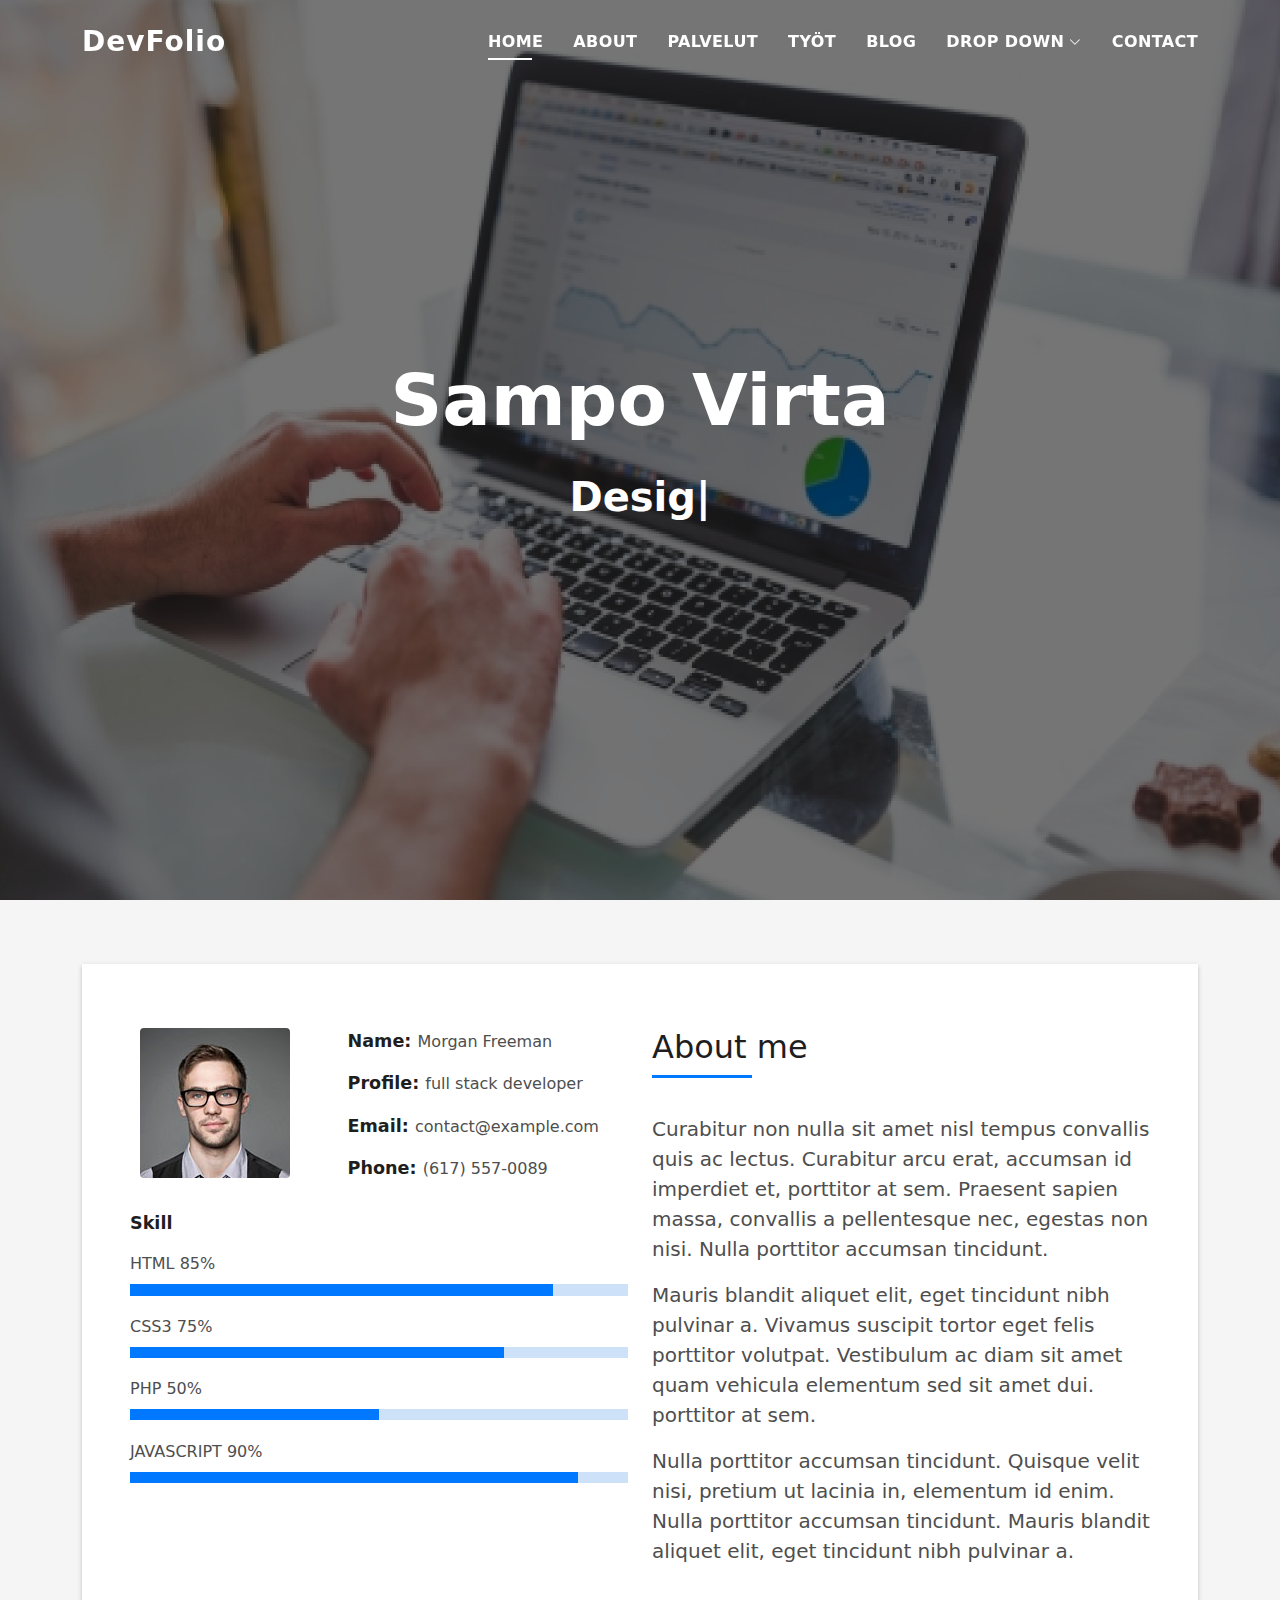
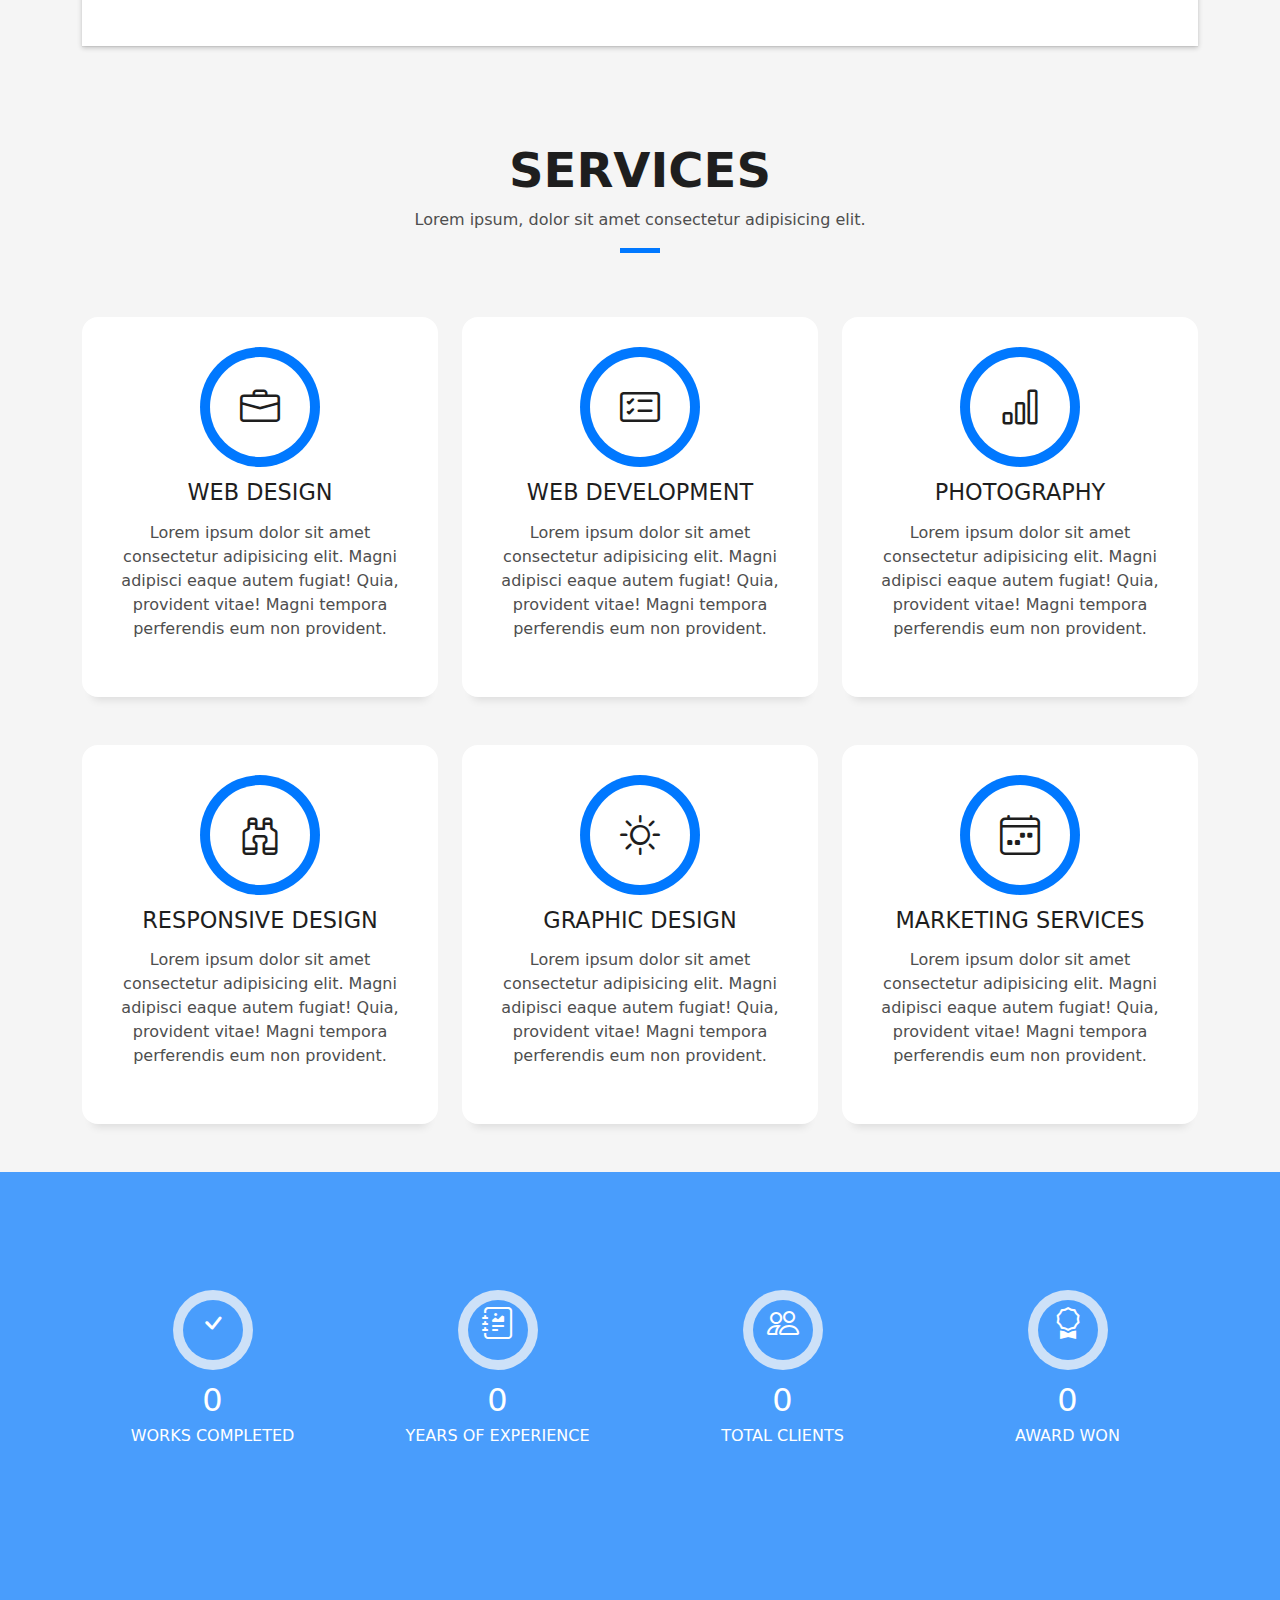
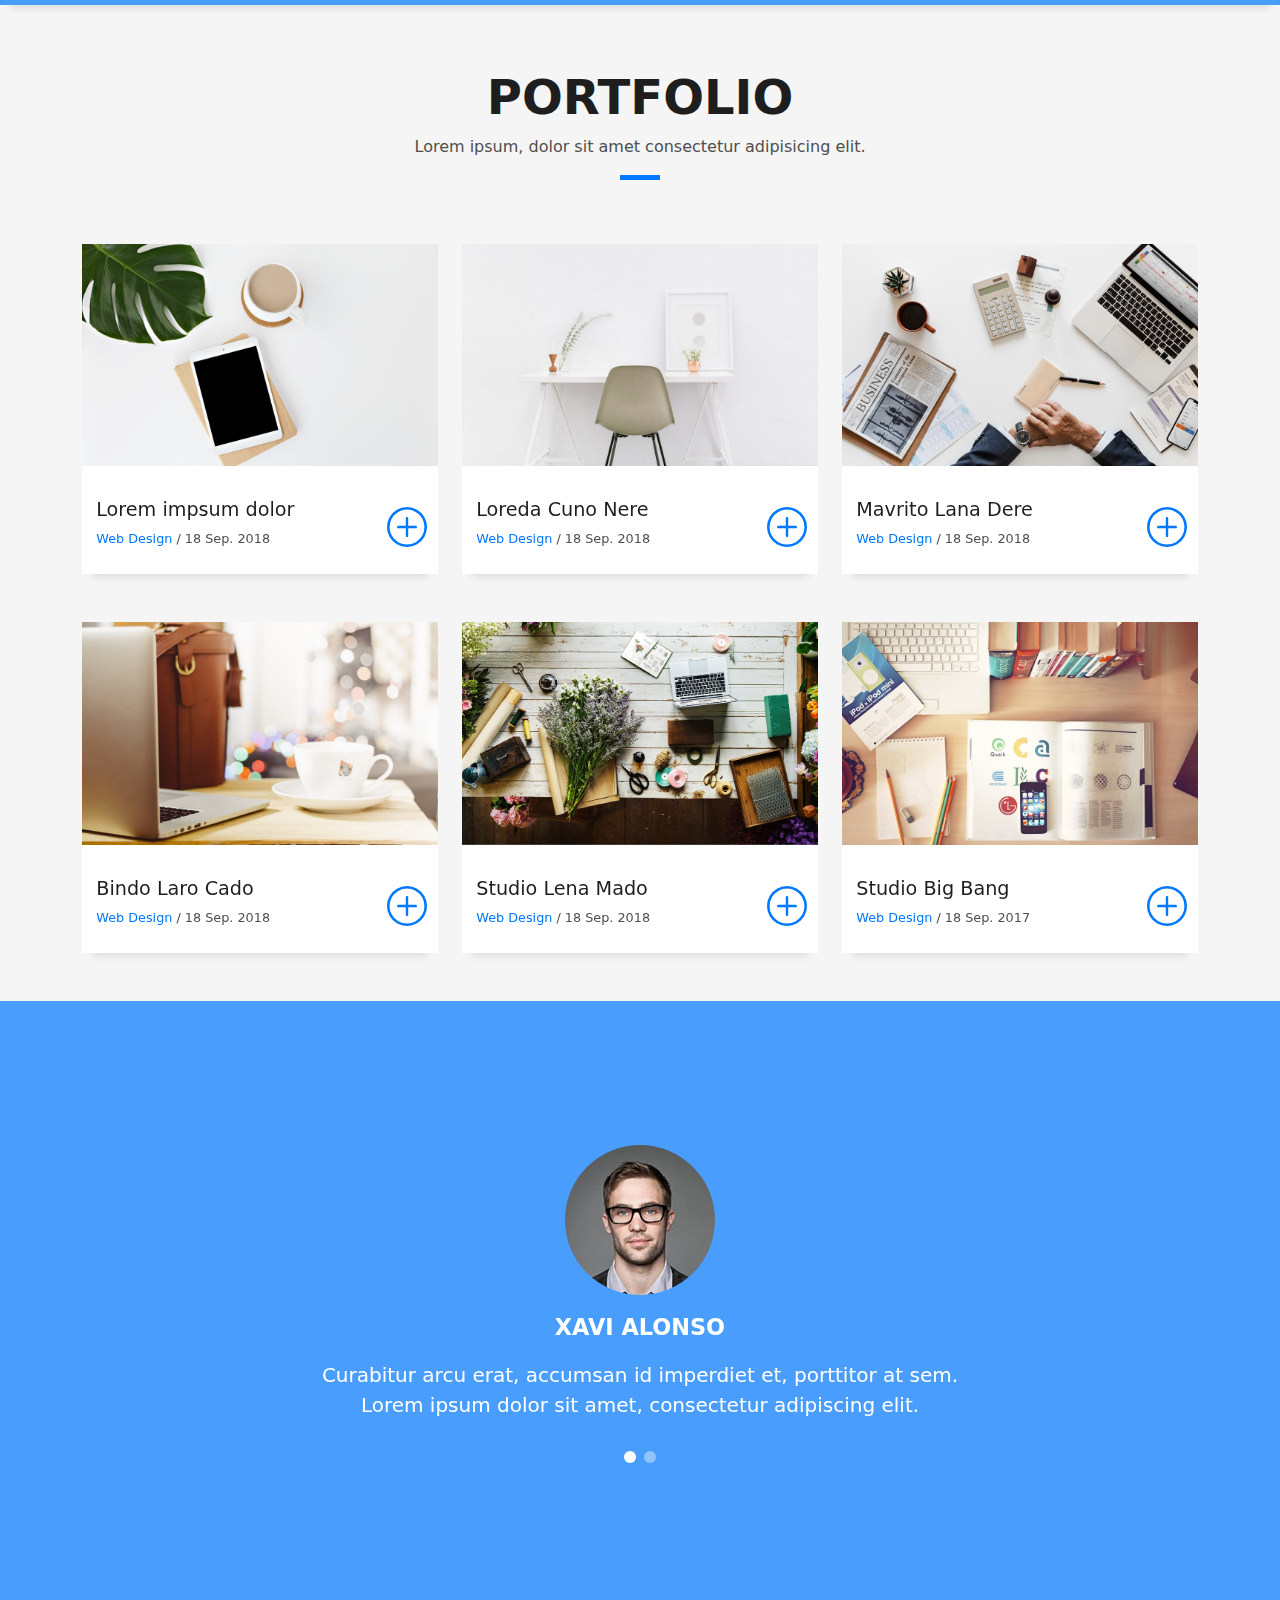
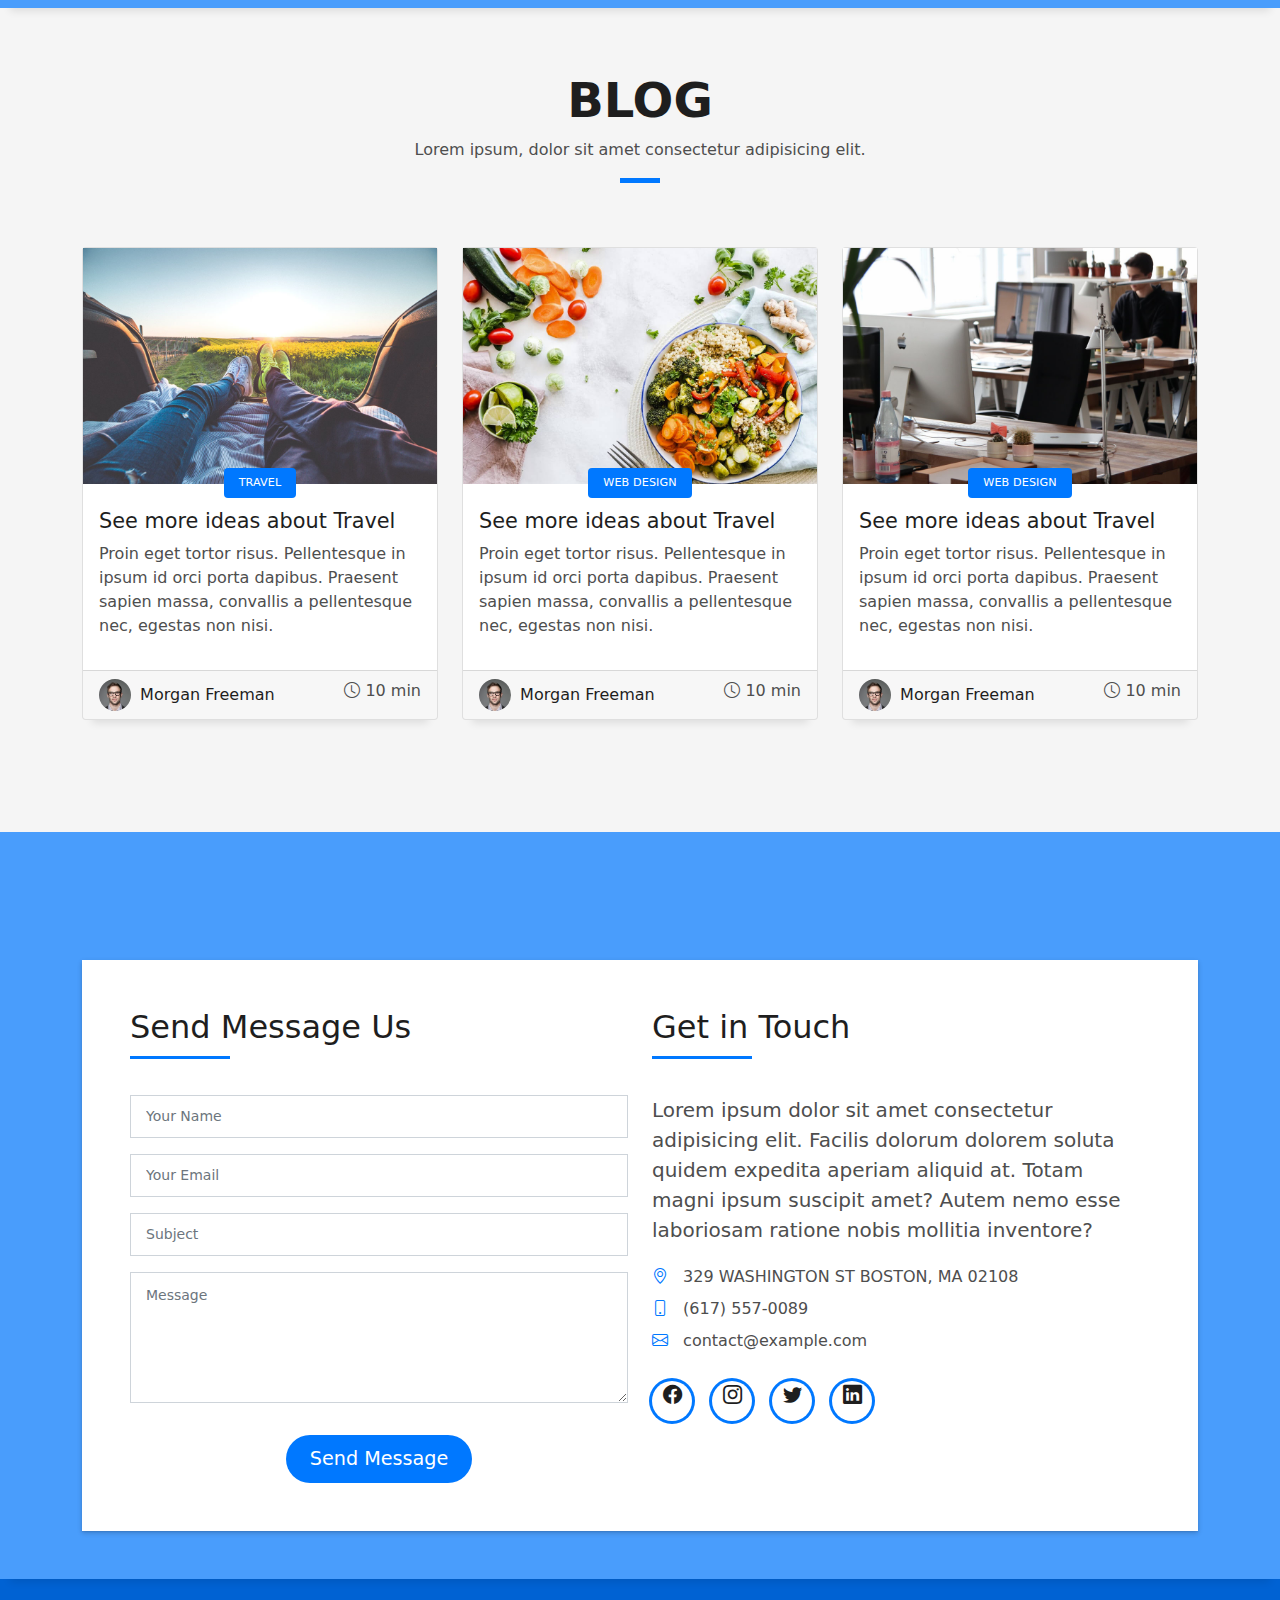
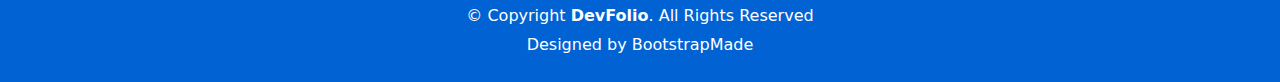
<file: DevFolio/DevFolio/index.html>
<!DOCTYPE html>
<html lang="en">

<head>
  <meta charset="utf-8">
  <meta content="width=device-width, initial-scale=1.0" name="viewport">

  <title>DevFolio Bootstrap Portfolio Template - Index</title>
  <meta content="" name="description">
  <meta content="" name="keywords">

  <!-- Favicons -->
  <link href="assets/img/favicon.png" rel="icon">
  <link href="assets/img/apple-touch-icon.png" rel="apple-touch-icon">

  <!-- Vendor CSS Files -->
  <link href="assets/vendor/bootstrap/css/bootstrap.min.css" rel="stylesheet">
  <link href="assets/vendor/bootstrap-icons/bootstrap-icons.css" rel="stylesheet">
  <link href="assets/vendor/glightbox/css/glightbox.min.css" rel="stylesheet">
  <link href="assets/vendor/swiper/swiper-bundle.min.css" rel="stylesheet">

  <!-- Template Main CSS File -->
  <link href="assets/css/style.css" rel="stylesheet">

  <!-- =======================================================
  * Template Name: DevFolio - v4.7.1
  * Template URL: https://bootstrapmade.com/devfolio-bootstrap-portfolio-html-template/
  * Author: BootstrapMade.com
  * License: https://bootstrapmade.com/license/
  ======================================================== -->
</head>

<body>

  <!-- ======= Header ======= -->
  <header id="header" class="fixed-top">
    <div class="container d-flex align-items-center justify-content-between">

      <h1 class="logo"><a href="index.html">DevFolio</a></h1>
      <!-- Uncomment below if you prefer to use an image logo -->
      <!-- <a href="index.html" class="logo"><img src="assets/img/logo.png" alt="" class="img-fluid"></a>-->

      <nav id="navbar" class="navbar">
        <ul>
          <li><a class="nav-link scrollto active" href="#hero">Home</a></li>
          <li><a class="nav-link scrollto" href="#about">About</a></li>
          <li><a class="nav-link scrollto" href="#services">Palvelut</a></li>
          <li><a class="nav-link scrollto " href="#work">Työt</a></li>
          <li><a class="nav-link scrollto " href="#blog">Blog</a></li>
          <li class="dropdown"><a href="#"><span>Drop Down</span> <i class="bi bi-chevron-down"></i></a>
            <ul>
              <li><a href="#">Drop Down 1</a></li>
              <li class="dropdown"><a href="#"><span>Deep Drop Down</span> <i class="bi bi-chevron-right"></i></a>
                <ul>
                  <li><a href="#">Deep Drop Down 1</a></li>
                  <li><a href="#">Deep Drop Down 2</a></li>
                  <li><a href="#">Deep Drop Down 3</a></li>
                  <li><a href="#">Deep Drop Down 4</a></li>
                  <li><a href="#">Deep Drop Down 5</a></li>
                </ul>
              </li>
              <li><a href="#">Drop Down 2</a></li>
              <li><a href="#">Drop Down 3</a></li>
              <li><a href="#">Drop Down 4</a></li>
            </ul>
          </li>
          <li><a class="nav-link scrollto" href="#contact">Contact</a></li>
        </ul>
        <i class="bi bi-list mobile-nav-toggle"></i>
      </nav><!-- .navbar -->

    </div>
  </header><!-- End Header -->

  <!-- ======= Hero Section ======= -->
  <div id="hero" class="hero route bg-image" style="background-image: url(assets/img/hero-bg.jpg)">
    <div class="overlay-itro"></div>
    <div class="hero-content display-table">
      <div class="table-cell">
        <div class="container">
          <!--<p class="display-6 color-d">Hello, world!</p>-->
          <h1 class="hero-title mb-4">Sampo Virta</h1>
          <p class="hero-subtitle"><span class="typed" data-typed-items="Designer, Developer, Freelancer, Photographer"></span></p>
          <!-- <p class="pt-3"><a class="btn btn-primary btn js-scroll px-4" href="#about" role="button">Learn More</a></p> -->
        </div>
      </div>
    </div>
  </div><!-- End Hero Section -->

  <main id="main">

    <!-- ======= About Section ======= -->
    <section id="about" class="about-mf sect-pt4 route">
      <div class="container">
        <div class="row">
          <div class="col-sm-12">
            <div class="box-shadow-full">
              <div class="row">
                <div class="col-md-6">
                  <div class="row">
                    <div class="col-sm-6 col-md-5">
                      <div class="about-img">
                        <img src="assets/img/testimonial-2.jpg" class="img-fluid rounded b-shadow-a" alt="">
                      </div>
                    </div>
                    <div class="col-sm-6 col-md-7">
                      <div class="about-info">
                        <p><span class="title-s">Name: </span> <span>Morgan Freeman</span></p>
                        <p><span class="title-s">Profile: </span> <span>full stack developer</span></p>
                        <p><span class="title-s">Email: </span> <span>contact@example.com</span></p>
                        <p><span class="title-s">Phone: </span> <span>(617) 557-0089</span></p>
                      </div>
                    </div>
                  </div>
                  <div class="skill-mf">
                    <p class="title-s">Skill</p>
                    <span>HTML</span> <span class="pull-right">85%</span>
                    <div class="progress">
                      <div class="progress-bar" role="progressbar" style="width: 85%;" aria-valuenow="85" aria-valuemin="0" aria-valuemax="100"></div>
                    </div>
                    <span>CSS3</span> <span class="pull-right">75%</span>
                    <div class="progress">
                      <div class="progress-bar" role="progressbar" style="width: 75%" aria-valuenow="75" aria-valuemin="0" aria-valuemax="100"></div>
                    </div>
                    <span>PHP</span> <span class="pull-right">50%</span>
                    <div class="progress">
                      <div class="progress-bar" role="progressbar" style="width: 50%" aria-valuenow="50" aria-valuemin="0" aria-valuemax="100"></div>
                    </div>
                    <span>JAVASCRIPT</span> <span class="pull-right">90%</span>
                    <div class="progress">
                      <div class="progress-bar" role="progressbar" style="width: 90%" aria-valuenow="90" aria-valuemin="0" aria-valuemax="100"></div>
                    </div>
                  </div>
                </div>
                <div class="col-md-6">
                  <div class="about-me pt-4 pt-md-0">
                    <div class="title-box-2">
                      <h5 class="title-left">
                        About me
                      </h5>
                    </div>
                    <p class="lead">
                      Curabitur non nulla sit amet nisl tempus convallis quis ac lectus. Curabitur arcu erat, accumsan id
                      imperdiet et, porttitor
                      at sem. Praesent sapien massa, convallis a pellentesque nec, egestas non nisi. Nulla
                      porttitor accumsan tincidunt.
                    </p>
                    <p class="lead">
                      Mauris blandit aliquet elit, eget tincidunt nibh pulvinar a. Vivamus suscipit tortor eget felis
                      porttitor volutpat. Vestibulum
                      ac diam sit amet quam vehicula elementum sed sit amet dui. porttitor at sem.
                    </p>
                    <p class="lead">
                      Nulla porttitor accumsan tincidunt. Quisque velit nisi, pretium ut lacinia in, elementum id enim.
                      Nulla porttitor accumsan
                      tincidunt. Mauris blandit aliquet elit, eget tincidunt nibh pulvinar a.
                    </p>
                  </div>
                </div>
              </div>
            </div>
          </div>
        </div>
      </div>
    </section><!-- End About Section -->

    <!-- ======= Services Section ======= -->
    <section id="services" class="services-mf pt-5 route">
      <div class="container">
        <div class="row">
          <div class="col-sm-12">
            <div class="title-box text-center">
              <h3 class="title-a">
                Services
              </h3>
              <p class="subtitle-a">
                Lorem ipsum, dolor sit amet consectetur adipisicing elit.
              </p>
              <div class="line-mf"></div>
            </div>
          </div>
        </div>
        <div class="row">
          <div class="col-md-4">
            <div class="service-box">
              <div class="service-ico">
                <span class="ico-circle"><i class="bi bi-briefcase"></i></span>
              </div>
              <div class="service-content">
                <h2 class="s-title">Web Design</h2>
                <p class="s-description text-center">
                  Lorem ipsum dolor sit amet consectetur adipisicing elit. Magni adipisci eaque autem fugiat! Quia,
                  provident vitae! Magni
                  tempora perferendis eum non provident.
                </p>
              </div>
            </div>
          </div>
          <div class="col-md-4">
            <div class="service-box">
              <div class="service-ico">
                <span class="ico-circle"><i class="bi bi-card-checklist"></i></span>
              </div>
              <div class="service-content">
                <h2 class="s-title">Web Development</h2>
                <p class="s-description text-center">
                  Lorem ipsum dolor sit amet consectetur adipisicing elit. Magni adipisci eaque autem fugiat! Quia,
                  provident vitae! Magni
                  tempora perferendis eum non provident.
                </p>
              </div>
            </div>
          </div>
          <div class="col-md-4">
            <div class="service-box">
              <div class="service-ico">
                <span class="ico-circle"><i class="bi bi-bar-chart"></i></span>
              </div>
              <div class="service-content">
                <h2 class="s-title">Photography</h2>
                <p class="s-description text-center">
                  Lorem ipsum dolor sit amet consectetur adipisicing elit. Magni adipisci eaque autem fugiat! Quia,
                  provident vitae! Magni
                  tempora perferendis eum non provident.
                </p>
              </div>
            </div>
          </div>
          <div class="col-md-4">
            <div class="service-box">
              <div class="service-ico">
                <span class="ico-circle"><i class="bi bi-binoculars"></i></span>
              </div>
              <div class="service-content">
                <h2 class="s-title">Responsive Design</h2>
                <p class="s-description text-center">
                  Lorem ipsum dolor sit amet consectetur adipisicing elit. Magni adipisci eaque autem fugiat! Quia,
                  provident vitae! Magni
                  tempora perferendis eum non provident.
                </p>
              </div>
            </div>
          </div>
          <div class="col-md-4">
            <div class="service-box">
              <div class="service-ico">
                <span class="ico-circle"><i class="bi bi-brightness-high"></i></span>
              </div>
              <div class="service-content">
                <h2 class="s-title">Graphic Design</h2>
                <p class="s-description text-center">
                  Lorem ipsum dolor sit amet consectetur adipisicing elit. Magni adipisci eaque autem fugiat! Quia,
                  provident vitae! Magni
                  tempora perferendis eum non provident.
                </p>
              </div>
            </div>
          </div>
          <div class="col-md-4">
            <div class="service-box">
              <div class="service-ico">
                <span class="ico-circle"><i class="bi bi-calendar4-week"></i></span>
              </div>
              <div class="service-content">
                <h2 class="s-title">Marketing Services</h2>
                <p class="s-description text-center">
                  Lorem ipsum dolor sit amet consectetur adipisicing elit. Magni adipisci eaque autem fugiat! Quia,
                  provident vitae! Magni
                  tempora perferendis eum non provident.
                </p>
              </div>
            </div>
          </div>
        </div>
      </div>
    </section><!-- End Services Section -->

    <!-- ======= Counter Section ======= -->
    <div class="section-counter paralax-mf bg-image" style="background-image: url(assets/img/counters-bg.jpg)">
      <div class="overlay-mf"></div>
      <div class="container position-relative">
        <div class="row">
          <div class="col-sm-3 col-lg-3">
            <div class="counter-box counter-box pt-4 pt-md-0">
              <div class="counter-ico">
                <span class="ico-circle"><i class="bi bi-check"></i></span>
              </div>
              <div class="counter-num">
                <p data-purecounter-start="0" data-purecounter-end="450" data-purecounter-duration="1" class="counter purecounter"></p>
                <span class="counter-text">WORKS COMPLETED</span>
              </div>
            </div>
          </div>
          <div class="col-sm-3 col-lg-3">
            <div class="counter-box pt-4 pt-md-0">
              <div class="counter-ico">
                <span class="ico-circle"><i class="bi bi-journal-richtext"></i></span>
              </div>
              <div class="counter-num">
                <p data-purecounter-start="0" data-purecounter-end="25" data-purecounter-duration="1" class="counter purecounter"></p>
                <span class="counter-text">YEARS OF EXPERIENCE</span>
              </div>
            </div>
          </div>
          <div class="col-sm-3 col-lg-3">
            <div class="counter-box pt-4 pt-md-0">
              <div class="counter-ico">
                <span class="ico-circle"><i class="bi bi-people"></i></span>
              </div>
              <div class="counter-num">
                <p data-purecounter-start="0" data-purecounter-end="550" data-purecounter-duration="1" class="counter purecounter"></p>
                <span class="counter-text">TOTAL CLIENTS</span>
              </div>
            </div>
          </div>
          <div class="col-sm-3 col-lg-3">
            <div class="counter-box pt-4 pt-md-0">
              <div class="counter-ico">
                <span class="ico-circle"><i class="bi bi-award"></i></span>
              </div>
              <div class="counter-num">
                <p data-purecounter-start="0" data-purecounter-end="48" data-purecounter-duration="1" class="counter purecounter"></p>
                <span class="counter-text">AWARD WON</span>
              </div>
            </div>
          </div>
        </div>
      </div>
    </div><!-- End Counter Section -->

    <!-- ======= Portfolio Section ======= -->
    <section id="work" class="portfolio-mf sect-pt4 route">
      <div class="container">
        <div class="row">
          <div class="col-sm-12">
            <div class="title-box text-center">
              <h3 class="title-a">
                Portfolio
              </h3>
              <p class="subtitle-a">
                Lorem ipsum, dolor sit amet consectetur adipisicing elit.
              </p>
              <div class="line-mf"></div>
            </div>
          </div>
        </div>
        <div class="row">
          <div class="col-md-4">
            <div class="work-box">
              <a href="assets/img/work-1.jpg" data-gallery="portfolioGallery" class="portfolio-lightbox">
                <div class="work-img">
                  <img src="assets/img/work-1.jpg" alt="" class="img-fluid">
                </div>
              </a>
              <div class="work-content">
                <div class="row">
                  <div class="col-sm-8">
                    <h2 class="w-title">Lorem impsum dolor</h2>
                    <div class="w-more">
                      <span class="w-ctegory">Web Design</span> / <span class="w-date">18 Sep. 2018</span>
                    </div>
                  </div>
                  <div class="col-sm-4">
                    <div class="w-like">
                      <a href="portfolio-details.html"> <span class="bi bi-plus-circle"></span></a>
                    </div>
                  </div>
                </div>
              </div>
            </div>
          </div>
          <div class="col-md-4">
            <div class="work-box">
              <a href="assets/img/work-2.jpg" data-gallery="portfolioGallery" class="portfolio-lightbox">
                <div class="work-img">
                  <img src="assets/img/work-2.jpg" alt="" class="img-fluid">
                </div>
              </a>
              <div class="work-content">
                <div class="row">
                  <div class="col-sm-8">
                    <h2 class="w-title">Loreda Cuno Nere</h2>
                    <div class="w-more">
                      <span class="w-ctegory">Web Design</span> / <span class="w-date">18 Sep. 2018</span>
                    </div>
                  </div>
                  <div class="col-sm-4">
                    <div class="w-like">
                      <a href="portfolio-details.html"> <span class="bi bi-plus-circle"></span></a>
                    </div>
                  </div>
                </div>
              </div>
            </div>
          </div>
          <div class="col-md-4">
            <div class="work-box">
              <a href="assets/img/work-3.jpg" data-gallery="portfolioGallery" class="portfolio-lightbox">
                <div class="work-img">
                  <img src="assets/img/work-3.jpg" alt="" class="img-fluid">
                </div>
              </a>
              <div class="work-content">
                <div class="row">
                  <div class="col-sm-8">
                    <h2 class="w-title">Mavrito Lana Dere</h2>
                    <div class="w-more">
                      <span class="w-ctegory">Web Design</span> / <span class="w-date">18 Sep. 2018</span>
                    </div>
                  </div>
                  <div class="col-sm-4">
                    <div class="w-like">
                      <a href="portfolio-details.html"> <span class="bi bi-plus-circle"></span></a>
                    </div>
                  </div>
                </div>
              </div>
            </div>
          </div>
          <div class="col-md-4">
            <div class="work-box">
              <a href="assets/img/work-4.jpg" data-gallery="portfolioGallery" class="portfolio-lightbox">
                <div class="work-img">
                  <img src="assets/img/work-4.jpg" alt="" class="img-fluid">
                </div>
              </a>
              <div class="work-content">
                <div class="row">
                  <div class="col-sm-8">
                    <h2 class="w-title">Bindo Laro Cado</h2>
                    <div class="w-more">
                      <span class="w-ctegory">Web Design</span> / <span class="w-date">18 Sep. 2018</span>
                    </div>
                  </div>
                  <div class="col-sm-4">
                    <div class="w-like">
                      <a href="portfolio-details.html"> <span class="bi bi-plus-circle"></span></a>
                    </div>
                  </div>
                </div>
              </div>
            </div>
          </div>
          <div class="col-md-4">
            <div class="work-box">
              <a href="assets/img/work-5.jpg" data-gallery="portfolioGallery" class="portfolio-lightbox">
                <div class="work-img">
                  <img src="assets/img/work-5.jpg" alt="" class="img-fluid">
                </div>
              </a>
              <div class="work-content">
                <div class="row">
                  <div class="col-sm-8">
                    <h2 class="w-title">Studio Lena Mado</h2>
                    <div class="w-more">
                      <span class="w-ctegory">Web Design</span> / <span class="w-date">18 Sep. 2018</span>
                    </div>
                  </div>
                  <div class="col-sm-4">
                    <div class="w-like">
                      <a href="portfolio-details.html"> <span class="bi bi-plus-circle"></span></a>
                    </div>
                  </div>
                </div>
              </div>
            </div>
          </div>
          <div class="col-md-4">
            <div class="work-box">
              <a href="assets/img/work-6.jpg" data-gallery="portfolioGallery" class="portfolio-lightbox">
                <div class="work-img">
                  <img src="assets/img/work-6.jpg" alt="" class="img-fluid">
                </div>
              </a>
              <div class="work-content">
                <div class="row">
                  <div class="col-sm-8">
                    <h2 class="w-title">Studio Big Bang</h2>
                    <div class="w-more">
                      <span class="w-ctegory">Web Design</span> / <span class="w-date">18 Sep. 2017</span>
                    </div>
                  </div>
                  <div class="col-sm-4">
                    <div class="w-like">
                      <a href="portfolio-details.html"> <span class="bi bi-plus-circle"></span></a>
                    </div>
                  </div>
                </div>
              </div>
            </div>
          </div>

        </div>
      </div>
    </section><!-- End Portfolio Section -->

    <!-- ======= Testimonials Section ======= -->
    <div class="testimonials paralax-mf bg-image" style="background-image: url(assets/img/overlay-bg.jpg)">
      <div class="overlay-mf"></div>
      <div class="container">
        <div class="row">
          <div class="col-md-12">

            <div class="testimonials-slider swiper" data-aos="fade-up" data-aos-delay="100">
              <div class="swiper-wrapper">

                <div class="swiper-slide">
                  <div class="testimonial-box">
                    <div class="author-test">
                      <img src="assets/img/testimonial-2.jpg" alt="" class="rounded-circle b-shadow-a">
                      <span class="author">Xavi Alonso</span>
                    </div>
                    <div class="content-test">
                      <p class="description lead">
                        Curabitur arcu erat, accumsan id imperdiet et, porttitor at sem. Lorem ipsum dolor sit amet,
                        consectetur adipiscing elit.
                      </p>
                    </div>
                  </div>
                </div><!-- End testimonial item -->

                <div class="swiper-slide">
                  <div class="testimonial-box">
                    <div class="author-test">
                      <img src="assets/img/testimonial-4.jpg" alt="" class="rounded-circle b-shadow-a">
                      <span class="author">Marta Socrate</span>
                    </div>
                    <div class="content-test">
                      <p class="description lead">
                        Curabitur arcu erat, accumsan id imperdiet et, porttitor at sem. Lorem ipsum dolor sit amet,
                        consectetur adipiscing elit.
                      </p>
                    </div>
                  </div>
                </div><!-- End testimonial item -->
              </div>
              <div class="swiper-pagination"></div>
            </div>

            <!-- <div id="testimonial-mf" class="owl-carousel owl-theme">
          
        </div> -->
          </div>
        </div>
      </div>
    </div><!-- End Testimonials Section -->

    <!-- ======= Blog Section ======= -->
    <section id="blog" class="blog-mf sect-pt4 route">
      <div class="container">
        <div class="row">
          <div class="col-sm-12">
            <div class="title-box text-center">
              <h3 class="title-a">
                Blog
              </h3>
              <p class="subtitle-a">
                Lorem ipsum, dolor sit amet consectetur adipisicing elit.
              </p>
              <div class="line-mf"></div>
            </div>
          </div>
        </div>
        <div class="row">
          <div class="col-md-4">
            <div class="card card-blog">
              <div class="card-img">
                <a href="blog-single.html"><img src="assets/img/post-1.jpg" alt="" class="img-fluid"></a>
              </div>
              <div class="card-body">
                <div class="card-category-box">
                  <div class="card-category">
                    <h6 class="category">Travel</h6>
                  </div>
                </div>
                <h3 class="card-title"><a href="blog-single.html">See more ideas about Travel</a></h3>
                <p class="card-description">
                  Proin eget tortor risus. Pellentesque in ipsum id orci porta dapibus. Praesent sapien massa, convallis
                  a pellentesque nec,
                  egestas non nisi.
                </p>
              </div>
              <div class="card-footer">
                <div class="post-author">
                  <a href="#">
                    <img src="assets/img/testimonial-2.jpg" alt="" class="avatar rounded-circle">
                    <span class="author">Morgan Freeman</span>
                  </a>
                </div>
                <div class="post-date">
                  <span class="bi bi-clock"></span> 10 min
                </div>
              </div>
            </div>
          </div>
          <div class="col-md-4">
            <div class="card card-blog">
              <div class="card-img">
                <a href="blog-single.html"><img src="assets/img/post-2.jpg" alt="" class="img-fluid"></a>
              </div>
              <div class="card-body">
                <div class="card-category-box">
                  <div class="card-category">
                    <h6 class="category">Web Design</h6>
                  </div>
                </div>
                <h3 class="card-title"><a href="blog-single.html">See more ideas about Travel</a></h3>
                <p class="card-description">
                  Proin eget tortor risus. Pellentesque in ipsum id orci porta dapibus. Praesent sapien massa, convallis
                  a pellentesque nec,
                  egestas non nisi.
                </p>
              </div>
              <div class="card-footer">
                <div class="post-author">
                  <a href="#">
                    <img src="assets/img/testimonial-2.jpg" alt="" class="avatar rounded-circle">
                    <span class="author">Morgan Freeman</span>
                  </a>
                </div>
                <div class="post-date">
                  <span class="bi bi-clock"></span> 10 min
                </div>
              </div>
            </div>
          </div>
          <div class="col-md-4">
            <div class="card card-blog">
              <div class="card-img">
                <a href="blog-single.html"><img src="assets/img/post-3.jpg" alt="" class="img-fluid"></a>
              </div>
              <div class="card-body">
                <div class="card-category-box">
                  <div class="card-category">
                    <h6 class="category">Web Design</h6>
                  </div>
                </div>
                <h3 class="card-title"><a href="blog-single.html">See more ideas about Travel</a></h3>
                <p class="card-description">
                  Proin eget tortor risus. Pellentesque in ipsum id orci porta dapibus. Praesent sapien massa, convallis
                  a pellentesque nec,
                  egestas non nisi.
                </p>
              </div>
              <div class="card-footer">
                <div class="post-author">
                  <a href="#">
                    <img src="assets/img/testimonial-2.jpg" alt="" class="avatar rounded-circle">
                    <span class="author">Morgan Freeman</span>
                  </a>
                </div>
                <div class="post-date">
                  <span class="bi bi-clock"></span> 10 min
                </div>
              </div>
            </div>
          </div>
        </div>
      </div>
    </section><!-- End Blog Section -->

    <!-- ======= Contact Section ======= -->
    <section id="contact" class="paralax-mf footer-paralax bg-image sect-mt4 route" style="background-image: url(assets/img/overlay-bg.jpg)">
      <div class="overlay-mf"></div>
      <div class="container">
        <div class="row">
          <div class="col-sm-12">
            <div class="contact-mf">
              <div id="contact" class="box-shadow-full">
                <div class="row">
                  <div class="col-md-6">
                    <div class="title-box-2">
                      <h5 class="title-left">
                        Send Message Us
                      </h5>
                    </div>
                    <div>
                      <form action="forms/contact.php" method="post" role="form" class="php-email-form">
                        <div class="row">
                          <div class="col-md-12 mb-3">
                            <div class="form-group">
                              <input type="text" name="name" class="form-control" id="name" placeholder="Your Name" required>
                            </div>
                          </div>
                          <div class="col-md-12 mb-3">
                            <div class="form-group">
                              <input type="email" class="form-control" name="email" id="email" placeholder="Your Email" required>
                            </div>
                          </div>
                          <div class="col-md-12 mb-3">
                            <div class="form-group">
                              <input type="text" class="form-control" name="subject" id="subject" placeholder="Subject" required>
                            </div>
                          </div>
                          <div class="col-md-12">
                            <div class="form-group">
                              <textarea class="form-control" name="message" rows="5" placeholder="Message" required></textarea>
                            </div>
                          </div>
                          <div class="col-md-12 text-center my-3">
                            <div class="loading">Loading</div>
                            <div class="error-message"></div>
                            <div class="sent-message">Your message has been sent. Thank you!</div>
                          </div>
                          <div class="col-md-12 text-center">
                            <button type="submit" class="button button-a button-big button-rouded">Send Message</button>
                          </div>
                        </div>
                      </form>
                    </div>
                  </div>
                  <div class="col-md-6">
                    <div class="title-box-2 pt-4 pt-md-0">
                      <h5 class="title-left">
                        Get in Touch
                      </h5>
                    </div>
                    <div class="more-info">
                      <p class="lead">
                        Lorem ipsum dolor sit amet consectetur adipisicing elit. Facilis dolorum dolorem soluta quidem
                        expedita aperiam aliquid at.
                        Totam magni ipsum suscipit amet? Autem nemo esse laboriosam ratione nobis
                        mollitia inventore?
                      </p>
                      <ul class="list-ico">
                        <li><span class="bi bi-geo-alt"></span> 329 WASHINGTON ST BOSTON, MA 02108</li>
                        <li><span class="bi bi-phone"></span> (617) 557-0089</li>
                        <li><span class="bi bi-envelope"></span> contact@example.com</li>
                      </ul>
                    </div>
                    <div class="socials">
                      <ul>
                        <li><a href=""><span class="ico-circle"><i class="bi bi-facebook"></i></span></a></li>
                        <li><a href=""><span class="ico-circle"><i class="bi bi-instagram"></i></span></a></li>
                        <li><a href=""><span class="ico-circle"><i class="bi bi-twitter"></i></span></a></li>
                        <li><a href=""><span class="ico-circle"><i class="bi bi-linkedin"></i></span></a></li>
                      </ul>
                    </div>
                  </div>
                </div>
              </div>
            </div>
          </div>
        </div>
      </div>
    </section><!-- End Contact Section -->

  </main><!-- End #main -->

  <!-- ======= Footer ======= -->
  <footer>
    <div class="container">
      <div class="row">
        <div class="col-sm-12">
          <div class="copyright-box">
            <p class="copyright">&copy; Copyright <strong>DevFolio</strong>. All Rights Reserved</p>
            <div class="credits">
              <!--
              All the links in the footer should remain intact.
              You can delete the links only if you purchased the pro version.
              Licensing information: https://bootstrapmade.com/license/
              Purchase the pro version with working PHP/AJAX contact form: https://bootstrapmade.com/buy/?theme=DevFolio
            -->
              Designed by <a href="https://bootstrapmade.com/">BootstrapMade</a>
            </div>
          </div>
        </div>
      </div>
    </div>
  </footer><!-- End  Footer -->

  <div id="preloader"></div>
  <a href="#" class="back-to-top d-flex align-items-center justify-content-center"><i class="bi bi-arrow-up-short"></i></a>

  <!-- Vendor JS Files -->
  <script src="assets/vendor/purecounter/purecounter.js"></script>
  <script src="assets/vendor/bootstrap/js/bootstrap.bundle.min.js"></script>
  <script src="assets/vendor/glightbox/js/glightbox.min.js"></script>
  <script src="assets/vendor/swiper/swiper-bundle.min.js"></script>
  <script src="assets/vendor/typed.js/typed.min.js"></script>
  <script src="assets/vendor/php-email-form/validate.js"></script>

  <!-- Template Main JS File -->
  <script src="assets/js/main.js"></script>

</body>

</html>
</file>
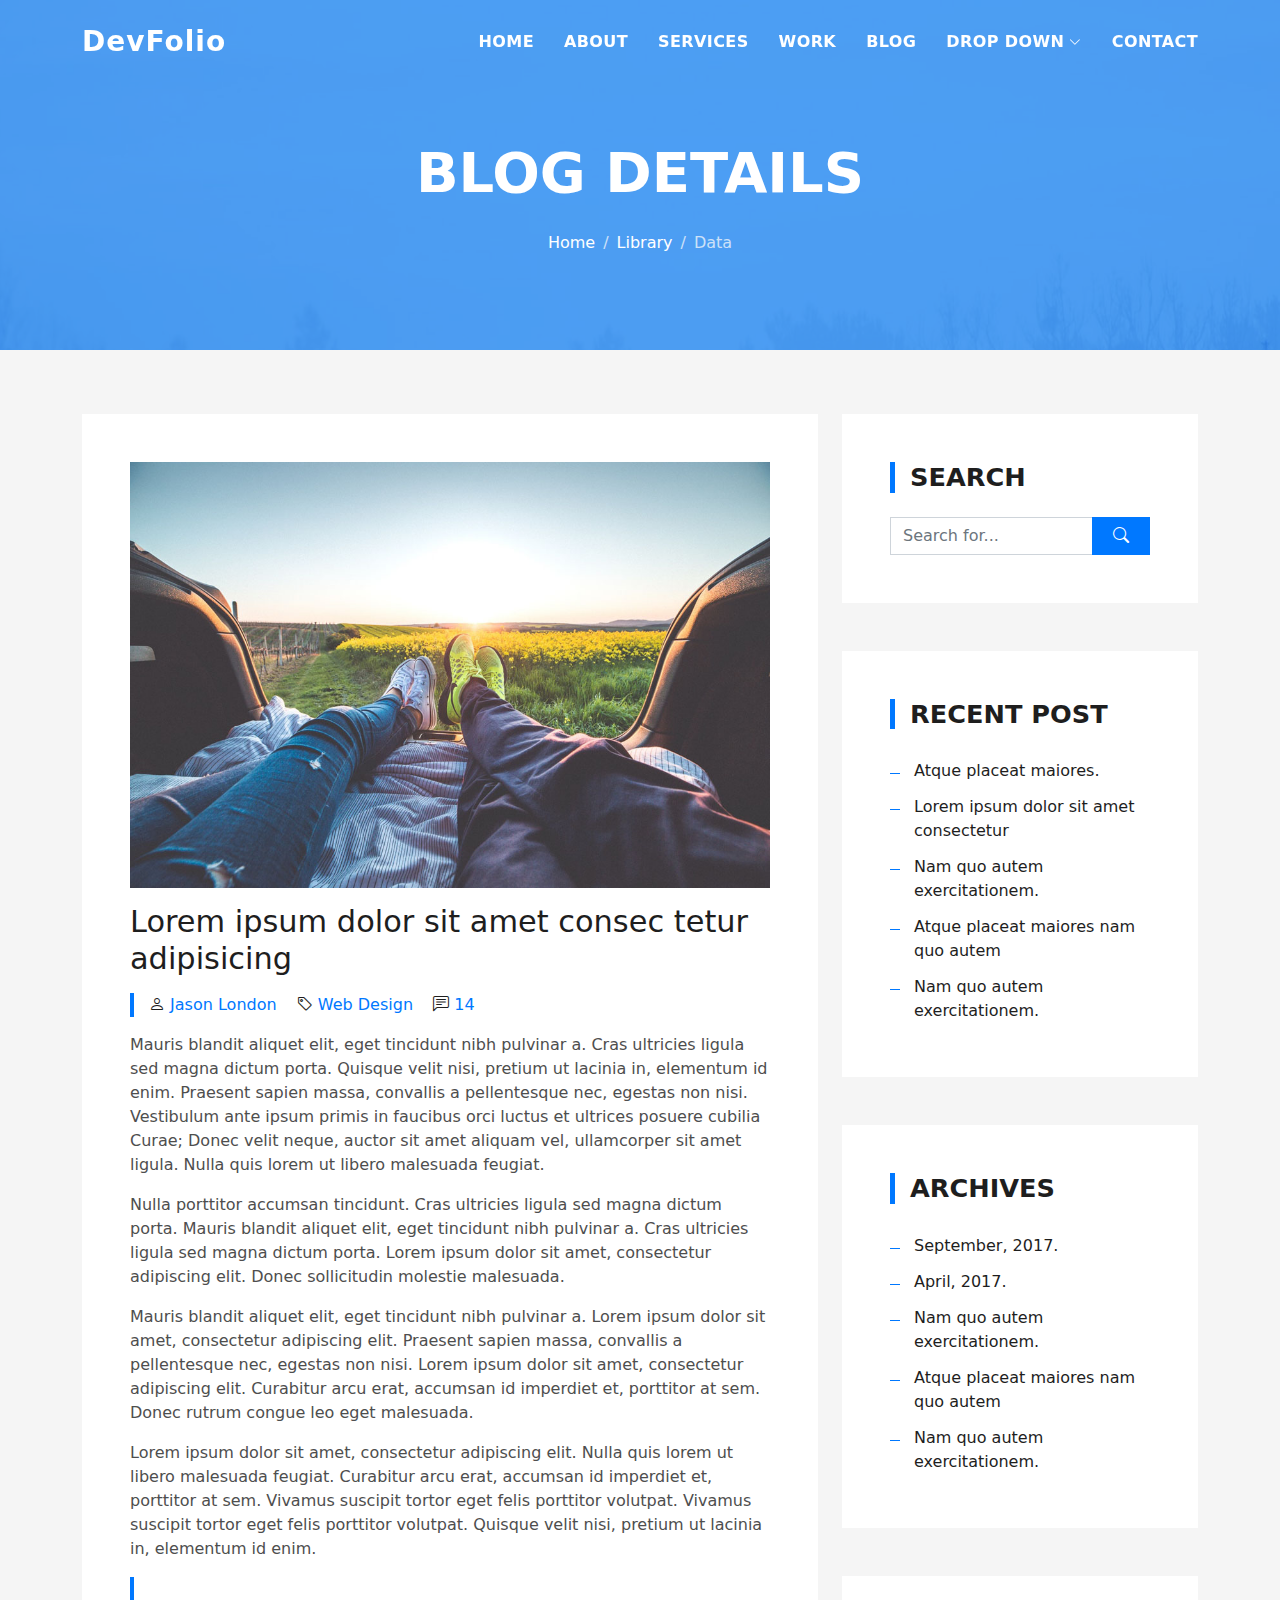
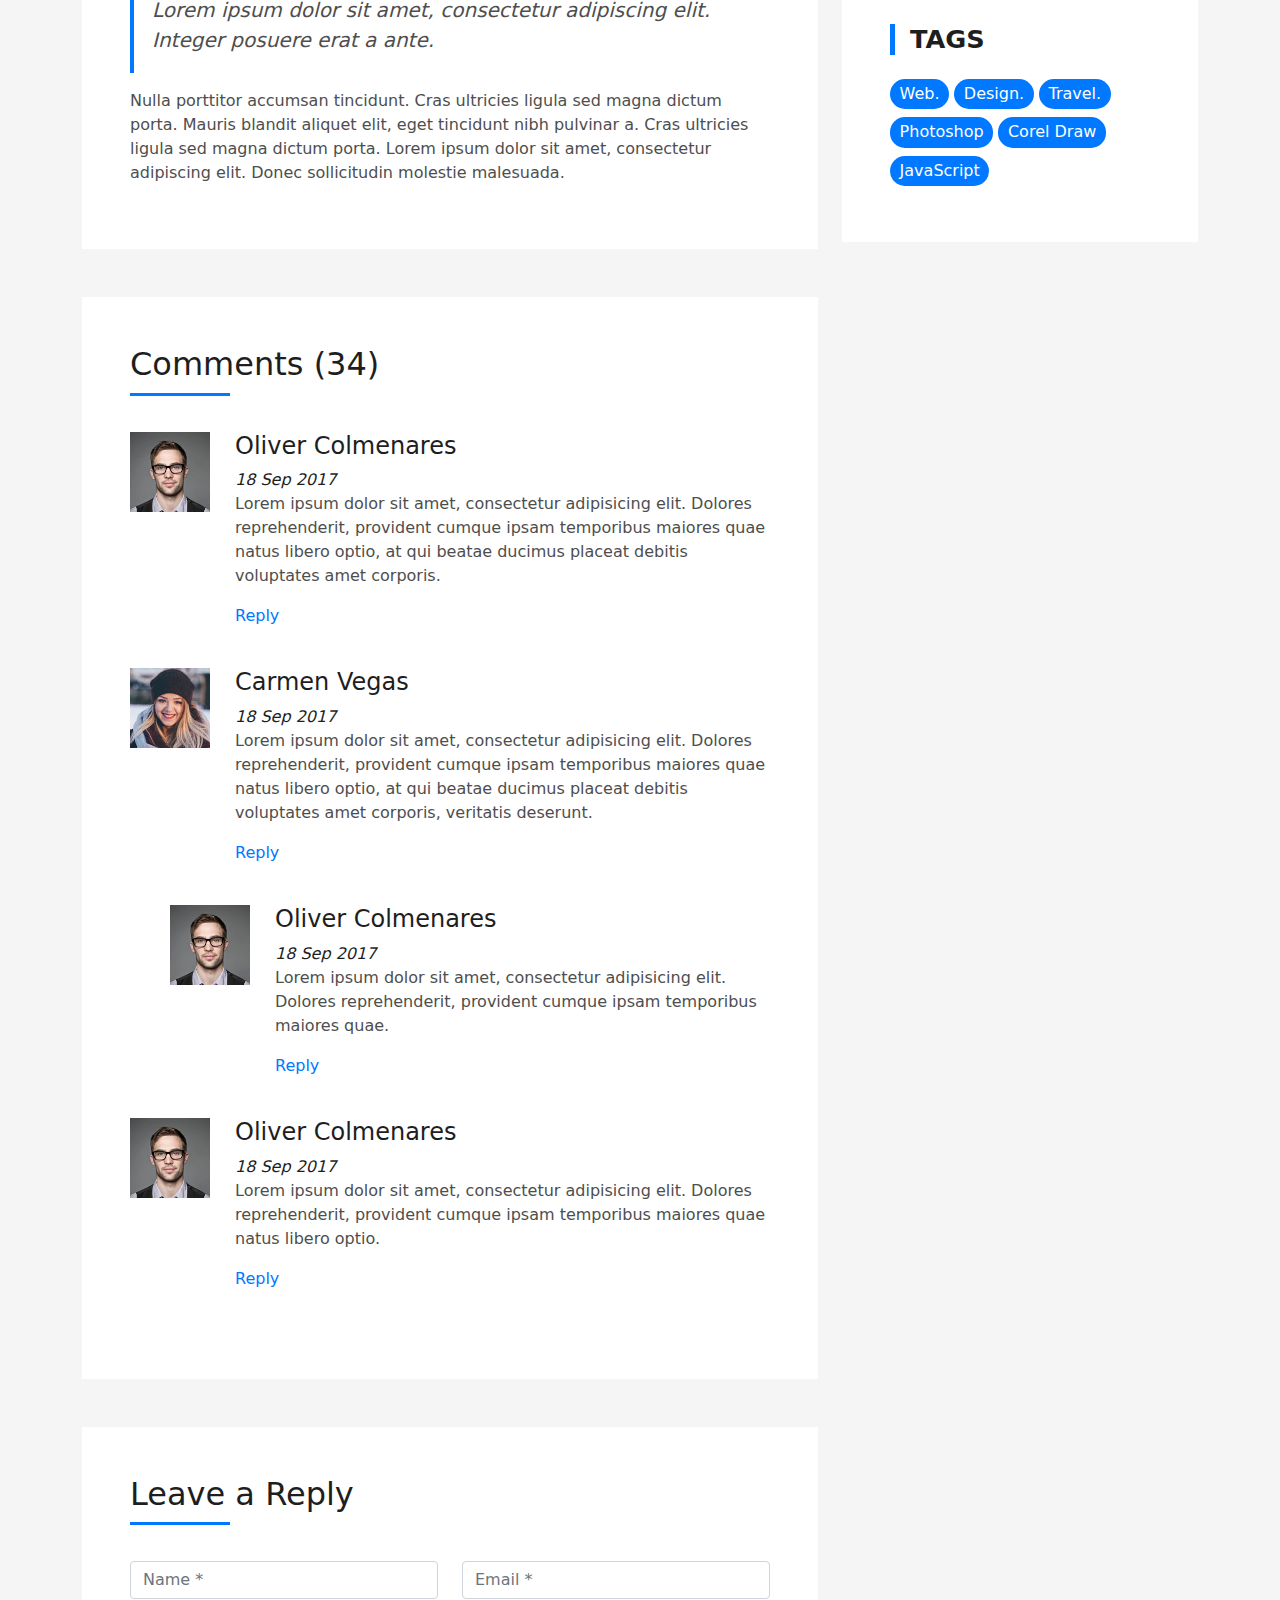
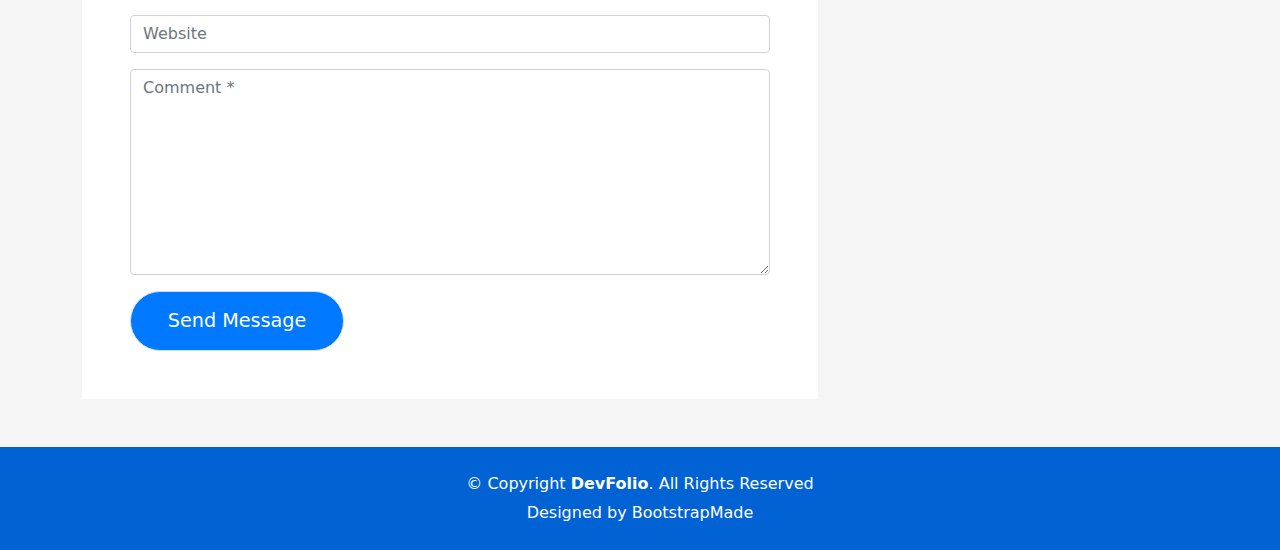
<file: blog-single.html>
<!DOCTYPE html>
<html lang="en">

<head>
  <meta charset="utf-8">
  <meta content="width=device-width, initial-scale=1.0" name="viewport">

  <title>DevFolio Bootstrap Portfolio Template - Blog Single</title>
  <meta content="" name="description">
  <meta content="" name="keywords">

  <!-- Favicons -->
  <link href="assets/img/favicon.png" rel="icon">
  <link href="assets/img/apple-touch-icon.png" rel="apple-touch-icon">

  <!-- Vendor CSS Files -->
  <link href="assets/vendor/bootstrap/css/bootstrap.min.css" rel="stylesheet">
  <link href="assets/vendor/bootstrap-icons/bootstrap-icons.css" rel="stylesheet">
  <link href="assets/vendor/glightbox/css/glightbox.min.css" rel="stylesheet">
  <link href="assets/vendor/swiper/swiper-bundle.min.css" rel="stylesheet">

  <!-- Template Main CSS File -->
  <link href="assets/css/style.css" rel="stylesheet">

  <!-- =======================================================
  * Template Name: DevFolio - v4.7.1
  * Template URL: https://bootstrapmade.com/devfolio-bootstrap-portfolio-html-template/
  * Author: BootstrapMade.com
  * License: https://bootstrapmade.com/license/
  ======================================================== -->
</head>

<body>

  <!-- ======= Header ======= -->
  <header id="header" class="fixed-top">
    <div class="container d-flex align-items-center justify-content-between">

      <h1 class="logo"><a href="index.html">DevFolio</a></h1>
      <!-- Uncomment below if you prefer to use an image logo -->
      <!-- <a href="index.html" class="logo"><img src="assets/img/logo.png" alt="" class="img-fluid"></a>-->

      <nav id="navbar" class="navbar">
        <ul>
          <li><a class="nav-link scrollto " href="#hero">Home</a></li>
          <li><a class="nav-link scrollto" href="#about">About</a></li>
          <li><a class="nav-link scrollto" href="#services">Services</a></li>
          <li><a class="nav-link scrollto " href="#work">Work</a></li>
          <li><a class="nav-link scrollto " href="#blog">Blog</a></li>
          <li class="dropdown"><a href="#"><span>Drop Down</span> <i class="bi bi-chevron-down"></i></a>
            <ul>
              <li><a href="#">Drop Down 1</a></li>
              <li class="dropdown"><a href="#"><span>Deep Drop Down</span> <i class="bi bi-chevron-right"></i></a>
                <ul>
                  <li><a href="#">Deep Drop Down 1</a></li>
                  <li><a href="#">Deep Drop Down 2</a></li>
                  <li><a href="#">Deep Drop Down 3</a></li>
                  <li><a href="#">Deep Drop Down 4</a></li>
                  <li><a href="#">Deep Drop Down 5</a></li>
                </ul>
              </li>
              <li><a href="#">Drop Down 2</a></li>
              <li><a href="#">Drop Down 3</a></li>
              <li><a href="#">Drop Down 4</a></li>
            </ul>
          </li>
          <li><a class="nav-link scrollto" href="#contact">Contact</a></li>
        </ul>
        <i class="bi bi-list mobile-nav-toggle"></i>
      </nav><!-- .navbar -->

    </div>
  </header><!-- End Header -->

  <div class="hero hero-single route bg-image" style="background-image: url(assets/img/overlay-bg.jpg)">
    <div class="overlay-mf"></div>
    <div class="hero-content display-table">
      <div class="table-cell">
        <div class="container">
          <h2 class="hero-title mb-4">Blog Details</h2>
          <ol class="breadcrumb d-flex justify-content-center">
            <li class="breadcrumb-item">
              <a href="#">Home</a>
            </li>
            <li class="breadcrumb-item">
              <a href="#">Library</a>
            </li>
            <li class="breadcrumb-item active">Data</li>
          </ol>
        </div>
      </div>
    </div>
  </div>

  <main id="main">

    <!-- ======= Blog Single Section ======= -->
    <section class="blog-wrapper sect-pt4" id="blog">
      <div class="container">
        <div class="row">
          <div class="col-md-8">
            <div class="post-box">
              <div class="post-thumb">
                <img src="assets/img/post-1.jpg" class="img-fluid" alt="">
              </div>
              <div class="post-meta">
                <h1 class="article-title">Lorem ipsum dolor sit amet consec tetur adipisicing</h1>
                <ul>
                  <li>
                    <span class="bi bi-person"></span>
                    <a href="#">Jason London</a>
                  </li>
                  <li>
                    <span class="bi bi-tag"></span>
                    <a href="#">Web Design</a>
                  </li>
                  <li>
                    <span class="bi bi-chat-left-text"></span>
                    <a href="#">14</a>
                  </li>
                </ul>
              </div>
              <div class="article-content">
                <p>
                  Mauris blandit aliquet elit, eget tincidunt nibh pulvinar a. Cras ultricies ligula sed magna dictum
                  porta. Quisque velit
                  nisi, pretium ut lacinia in, elementum id enim. Praesent sapien massa, convallis a pellentesque
                  nec, egestas non nisi. Vestibulum ante ipsum primis in faucibus orci luctus et ultrices posuere
                  cubilia Curae; Donec velit neque, auctor sit amet aliquam vel, ullamcorper sit amet ligula.
                  Nulla quis lorem ut libero malesuada feugiat.
                </p>
                <p>
                  Nulla porttitor accumsan tincidunt. Cras ultricies ligula sed magna dictum porta. Mauris blandit
                  aliquet elit, eget tincidunt
                  nibh pulvinar a. Cras ultricies ligula sed magna dictum porta. Lorem ipsum dolor sit amet,
                  consectetur adipiscing elit. Donec sollicitudin molestie malesuada.
                </p>
                <p>
                  Mauris blandit aliquet elit, eget tincidunt nibh pulvinar a. Lorem ipsum dolor sit amet, consectetur
                  adipiscing elit. Praesent
                  sapien massa, convallis a pellentesque nec, egestas non nisi. Lorem ipsum dolor sit amet,
                  consectetur adipiscing elit. Curabitur arcu erat, accumsan id imperdiet et, porttitor at
                  sem. Donec rutrum congue leo eget malesuada.
                </p>
                <p>
                  Lorem ipsum dolor sit amet, consectetur adipiscing elit. Nulla quis lorem ut libero malesuada feugiat.
                  Curabitur arcu erat,
                  accumsan id imperdiet et, porttitor at sem. Vivamus suscipit tortor eget felis porttitor
                  volutpat. Vivamus suscipit tortor eget felis porttitor volutpat. Quisque velit nisi, pretium
                  ut lacinia in, elementum id enim.
                </p>
                <blockquote class="blockquote">
                  <p class="mb-0">Lorem ipsum dolor sit amet, consectetur adipiscing elit. Integer posuere erat a ante.</p>
                </blockquote>
                <p>
                  Nulla porttitor accumsan tincidunt. Cras ultricies ligula sed magna dictum porta. Mauris blandit
                  aliquet elit, eget tincidunt
                  nibh pulvinar a. Cras ultricies ligula sed magna dictum porta. Lorem ipsum dolor sit amet,
                  consectetur adipiscing elit. Donec sollicitudin molestie malesuada.
                </p>
              </div>
            </div>
            <div class="box-comments">
              <div class="title-box-2">
                <h4 class="title-comments title-left">Comments (34)</h4>
              </div>
              <ul class="list-comments">
                <li>
                  <div class="comment-avatar">
                    <img src="assets/img/testimonial-2.jpg" alt="">
                  </div>
                  <div class="comment-details">
                    <h4 class="comment-author">Oliver Colmenares</h4>
                    <span>18 Sep 2017</span>
                    <p>
                      Lorem ipsum dolor sit amet, consectetur adipisicing elit. Dolores reprehenderit, provident cumque
                      ipsam temporibus maiores
                      quae natus libero optio, at qui beatae ducimus placeat debitis voluptates amet corporis.
                    </p>
                    <a href="3">Reply</a>
                  </div>
                </li>
                <li>
                  <div class="comment-avatar">
                    <img src="assets/img/testimonial-4.jpg" alt="">
                  </div>
                  <div class="comment-details">
                    <h4 class="comment-author">Carmen Vegas</h4>
                    <span>18 Sep 2017</span>
                    <p>
                      Lorem ipsum dolor sit amet, consectetur adipisicing elit. Dolores reprehenderit, provident cumque
                      ipsam temporibus maiores
                      quae natus libero optio, at qui beatae ducimus placeat debitis voluptates amet corporis,
                      veritatis deserunt.
                    </p>
                    <a href="3">Reply</a>
                  </div>
                </li>
                <li class="comment-children">
                  <div class="comment-avatar">
                    <img src="assets/img/testimonial-2.jpg" alt="">
                  </div>
                  <div class="comment-details">
                    <h4 class="comment-author">Oliver Colmenares</h4>
                    <span>18 Sep 2017</span>
                    <p>
                      Lorem ipsum dolor sit amet, consectetur adipisicing elit. Dolores reprehenderit, provident cumque
                      ipsam temporibus maiores
                      quae.
                    </p>
                    <a href="3">Reply</a>
                  </div>
                </li>
                <li>
                  <div class="comment-avatar">
                    <img src="assets/img/testimonial-2.jpg" alt="">
                  </div>
                  <div class="comment-details">
                    <h4 class="comment-author">Oliver Colmenares</h4>
                    <span>18 Sep 2017</span>
                    <p>
                      Lorem ipsum dolor sit amet, consectetur adipisicing elit. Dolores reprehenderit, provident cumque
                      ipsam temporibus maiores
                      quae natus libero optio.
                    </p>
                    <a href="3">Reply</a>
                  </div>
                </li>
              </ul>
            </div>
            <div class="form-comments">
              <div class="title-box-2">
                <h3 class="title-left">
                  Leave a Reply
                </h3>
              </div>
              <form class="form-mf">
                <div class="row">
                  <div class="col-md-6 mb-3">
                    <div class="form-group">
                      <input type="text" class="form-control input-mf" id="inputName" placeholder="Name *" required>
                    </div>
                  </div>
                  <div class="col-md-6 mb-3">
                    <div class="form-group">
                      <input type="email" class="form-control input-mf" id="inputEmail1" placeholder="Email *" required>
                    </div>
                  </div>
                  <div class="col-md-12 mb-3">
                    <div class="form-group">
                      <input type="url" class="form-control input-mf" id="inputUrl" placeholder="Website">
                    </div>
                  </div>
                  <div class="col-md-12 mb-3">
                    <div class="form-group">
                      <textarea id="textMessage" class="form-control input-mf" placeholder="Comment *" name="message" cols="45" rows="8" required></textarea>
                    </div>
                  </div>
                  <div class="col-md-12">
                    <button type="submit" class="button button-a button-big button-rouded">Send Message</button>
                  </div>
                </div>
              </form>
            </div>
          </div>
          <div class="col-md-4">
            <div class="widget-sidebar sidebar-search">
              <h5 class="sidebar-title">Search</h5>
              <div class="sidebar-content">
                <form>
                  <div class="input-group">
                    <input type="text" class="form-control" placeholder="Search for..." aria-label="Search for...">
                    <span class="input-group-btn">
                      <button class="btn btn-secondary btn-search" type="button">
                        <span class="bi bi-search"></span>
                      </button>
                    </span>
                  </div>
                </form>
              </div>
            </div>
            <div class="widget-sidebar">
              <h5 class="sidebar-title">Recent Post</h5>
              <div class="sidebar-content">
                <ul class="list-sidebar">
                  <li>
                    <a href="#">Atque placeat maiores.</a>
                  </li>
                  <li>
                    <a href="#">Lorem ipsum dolor sit amet consectetur</a>
                  </li>
                  <li>
                    <a href="#">Nam quo autem exercitationem.</a>
                  </li>
                  <li>
                    <a href="#">Atque placeat maiores nam quo autem</a>
                  </li>
                  <li>
                    <a href="#">Nam quo autem exercitationem.</a>
                  </li>
                </ul>
              </div>
            </div>
            <div class="widget-sidebar">
              <h5 class="sidebar-title">Archives</h5>
              <div class="sidebar-content">
                <ul class="list-sidebar">
                  <li>
                    <a href="#">September, 2017.</a>
                  </li>
                  <li>
                    <a href="#">April, 2017.</a>
                  </li>
                  <li>
                    <a href="#">Nam quo autem exercitationem.</a>
                  </li>
                  <li>
                    <a href="#">Atque placeat maiores nam quo autem</a>
                  </li>
                  <li>
                    <a href="#">Nam quo autem exercitationem.</a>
                  </li>
                </ul>
              </div>
            </div>
            <div class="widget-sidebar widget-tags">
              <h5 class="sidebar-title">Tags</h5>
              <div class="sidebar-content">
                <ul>
                  <li>
                    <a href="#">Web.</a>
                  </li>
                  <li>
                    <a href="#">Design.</a>
                  </li>
                  <li>
                    <a href="#">Travel.</a>
                  </li>
                  <li>
                    <a href="#">Photoshop</a>
                  </li>
                  <li>
                    <a href="#">Corel Draw</a>
                  </li>
                  <li>
                    <a href="#">JavaScript</a>
                  </li>
                </ul>
              </div>
            </div>
          </div>
        </div>
      </div>
    </section><!-- End Blog Single Section -->

  </main><!-- End #main -->

  <!-- ======= Footer ======= -->
  <footer>
    <div class="container">
      <div class="row">
        <div class="col-sm-12">
          <div class="copyright-box">
            <p class="copyright">&copy; Copyright <strong>DevFolio</strong>. All Rights Reserved</p>
            <div class="credits">
              <!--
              All the links in the footer should remain intact.
              You can delete the links only if you purchased the pro version.
              Licensing information: https://bootstrapmade.com/license/
              Purchase the pro version with working PHP/AJAX contact form: https://bootstrapmade.com/buy/?theme=DevFolio
            -->
              Designed by <a href="https://bootstrapmade.com/">BootstrapMade</a>
            </div>
          </div>
        </div>
      </div>
    </div>
  </footer><!-- End  Footer -->

  <div id="preloader"></div>
  <a href="#" class="back-to-top d-flex align-items-center justify-content-center"><i class="bi bi-arrow-up-short"></i></a>

  <!-- Vendor JS Files -->
  <script src="assets/vendor/purecounter/purecounter.js"></script>
  <script src="assets/vendor/bootstrap/js/bootstrap.bundle.min.js"></script>
  <script src="assets/vendor/glightbox/js/glightbox.min.js"></script>
  <script src="assets/vendor/swiper/swiper-bundle.min.js"></script>
  <script src="assets/vendor/typed.js/typed.min.js"></script>
  <script src="assets/vendor/php-email-form/validate.js"></script>

  <!-- Template Main JS File -->
  <script src="assets/js/main.js"></script>

</body>

</html>
</file>
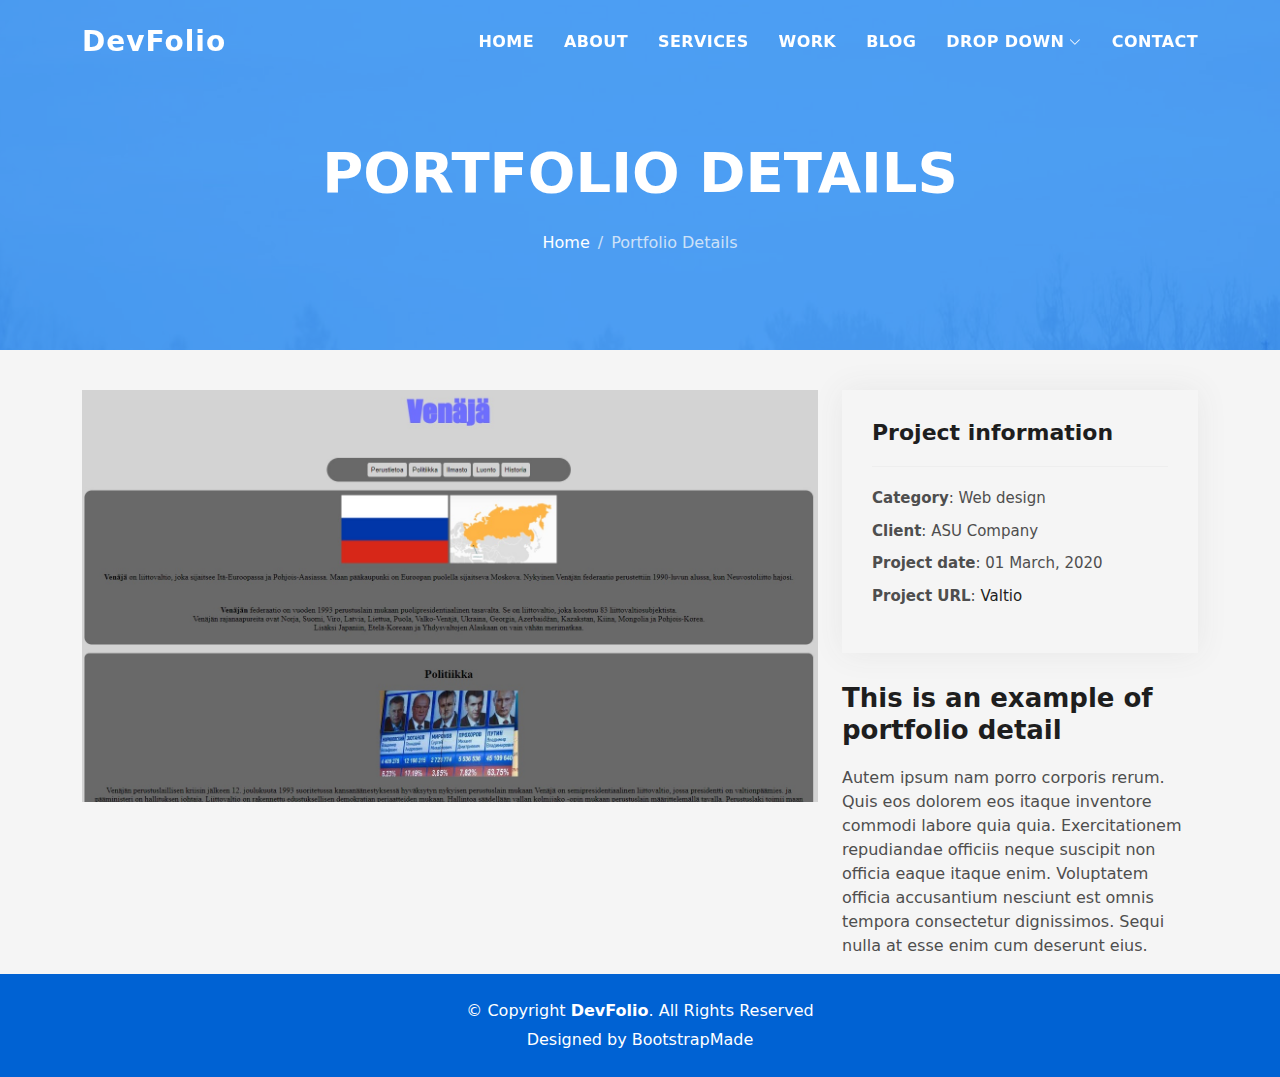
<file: portfolio-details.html>
<!DOCTYPE html>
<html lang="en">

<head>
  <meta charset="utf-8">
  <meta content="width=device-width, initial-scale=1.0" name="viewport">

  <title>DevFolio Bootstrap Portfolio Template - Portfolio Details</title>
  <meta content="" name="description">
  <meta content="" name="keywords">

  <!-- Favicons -->
  <link href="assets/img/favicon.png" rel="icon">
  <link href="assets/img/apple-touch-icon.png" rel="apple-touch-icon">

  <!-- Vendor CSS Files -->
  <link href="assets/vendor/bootstrap/css/bootstrap.min.css" rel="stylesheet">
  <link href="assets/vendor/bootstrap-icons/bootstrap-icons.css" rel="stylesheet">
  <link href="assets/vendor/glightbox/css/glightbox.min.css" rel="stylesheet">
  <link href="assets/vendor/swiper/swiper-bundle.min.css" rel="stylesheet">

  <!-- Template Main CSS File -->
  <link href="assets/css/style.css" rel="stylesheet">

  <!-- =======================================================
  * Template Name: DevFolio - v4.7.1
  * Template URL: https://bootstrapmade.com/devfolio-bootstrap-portfolio-html-template/
  * Author: BootstrapMade.com
  * License: https://bootstrapmade.com/license/
  ======================================================== -->
</head>

<body>

  <!-- ======= Header ======= -->
  <header id="header" class="fixed-top">
    <div class="container d-flex align-items-center justify-content-between">

      <h1 class="logo"><a href="index.html">DevFolio</a></h1>
      <!-- Uncomment below if you prefer to use an image logo -->
      <!-- <a href="index.html" class="logo"><img src="assets/img/logo.png" alt="" class="img-fluid"></a>-->

      <nav id="navbar" class="navbar">
        <ul>
          <li><a class="nav-link scrollto " href="#hero">Home</a></li>
          <li><a class="nav-link scrollto" href="#about">About</a></li>
          <li><a class="nav-link scrollto" href="#services">Services</a></li>
          <li><a class="nav-link scrollto " href="#work">Work</a></li>
          <li><a class="nav-link scrollto " href="#blog">Blog</a></li>
          <li class="dropdown"><a href="#"><span>Drop Down</span> <i class="bi bi-chevron-down"></i></a>
            <ul>
              <li><a href="#">Drop Down 1</a></li>
              <li class="dropdown"><a href="#"><span>Deep Drop Down</span> <i class="bi bi-chevron-right"></i></a>
                <ul>
                  <li><a href="#">Deep Drop Down 1</a></li>
                  <li><a href="#">Deep Drop Down 2</a></li>
                  <li><a href="#">Deep Drop Down 3</a></li>
                  <li><a href="#">Deep Drop Down 4</a></li>
                  <li><a href="#">Deep Drop Down 5</a></li>
                </ul>
              </li>
              <li><a href="#">Drop Down 2</a></li>
              <li><a href="#">Drop Down 3</a></li>
              <li><a href="#">Drop Down 4</a></li>
            </ul>
          </li>
          <li><a class="nav-link scrollto" href="#contact">Contact</a></li>
        </ul>
        <i class="bi bi-list mobile-nav-toggle"></i>
      </nav><!-- .navbar -->

    </div>
  </header><!-- End Header -->

  <div class="hero hero-single route bg-image" style="background-image: url(assets/img/overlay-bg.jpg)">
    <div class="overlay-mf"></div>
    <div class="hero-content display-table">
      <div class="table-cell">
        <div class="container">
          <h2 class="hero-title mb-4">Portfolio Details</h2>
          <ol class="breadcrumb d-flex justify-content-center">
            <li class="breadcrumb-item">
              <a href="#">Home</a>
            </li>
            <li class="breadcrumb-item active">Portfolio Details</li>
          </ol>
        </div>
      </div>
    </div>
  </div>

  <main id="main">

    <!-- ======= Portfolio Details Section ======= -->
    <section id="portfolio-details" class="portfolio-details">
      <div class="container">

        <div class="row gy-4">

          <div class="col-lg-8">
            <div class="portfolio-details-slider swiper">
              <div class="swiper-wrapper align-items-center">

                <div class="swiper-slide">
                  <img src="assets/img/portfolio-details-1.jpg" alt="">
                </div>

              </div>
              <div class="swiper-pagination"></div>
            </div>
          </div>

          <div class="col-lg-4">
            <div class="portfolio-info">
              <h3>Project information</h3>
              <ul>
                <li><strong>Category</strong>: Web design</li>
                <li><strong>Client</strong>: ASU Company</li>
                <li><strong>Project date</strong>: 01 March, 2020</li>
                <li><strong>Project URL</strong>: <a href="valtio/venaja.html">Valtio</a></li>
              </ul>
            </div>
            <div class="portfolio-description">
              <h2>This is an example of portfolio detail</h2>
              <p>
                Autem ipsum nam porro corporis rerum. Quis eos dolorem eos itaque inventore commodi labore quia quia. Exercitationem repudiandae officiis neque suscipit non officia eaque itaque enim. Voluptatem officia accusantium nesciunt est omnis tempora consectetur dignissimos. Sequi nulla at esse enim cum deserunt eius.
              </p>
            </div>
          </div>

        </div>

      </div>
    </section><!-- End Portfolio Details Section -->

  </main><!-- End #main -->

  <!-- ======= Footer ======= -->
  <footer>
    <div class="container">
      <div class="row">
        <div class="col-sm-12">
          <div class="copyright-box">
            <p class="copyright">&copy; Copyright <strong>DevFolio</strong>. All Rights Reserved</p>
            <div class="credits">
              <!--
              All the links in the footer should remain intact.
              You can delete the links only if you purchased the pro version.
              Licensing information: https://bootstrapmade.com/license/
              Purchase the pro version with working PHP/AJAX contact form: https://bootstrapmade.com/buy/?theme=DevFolio
            -->
              Designed by <a href="https://bootstrapmade.com/">BootstrapMade</a>
            </div>
          </div>
        </div>
      </div>
    </div>
  </footer><!-- End  Footer -->

  <div id="preloader"></div>
  <a href="#" class="back-to-top d-flex align-items-center justify-content-center"><i class="bi bi-arrow-up-short"></i></a>

  <!-- Vendor JS Files -->
  <script src="assets/vendor/purecounter/purecounter.js"></script>
  <script src="assets/vendor/bootstrap/js/bootstrap.bundle.min.js"></script>
  <script src="assets/vendor/glightbox/js/glightbox.min.js"></script>
  <script src="assets/vendor/swiper/swiper-bundle.min.js"></script>
  <script src="assets/vendor/typed.js/typed.min.js"></script>
  <script src="assets/vendor/php-email-form/validate.js"></script>

  <!-- Template Main JS File -->
  <script src="assets/js/main.js"></script>

</body>

</html>
</file>
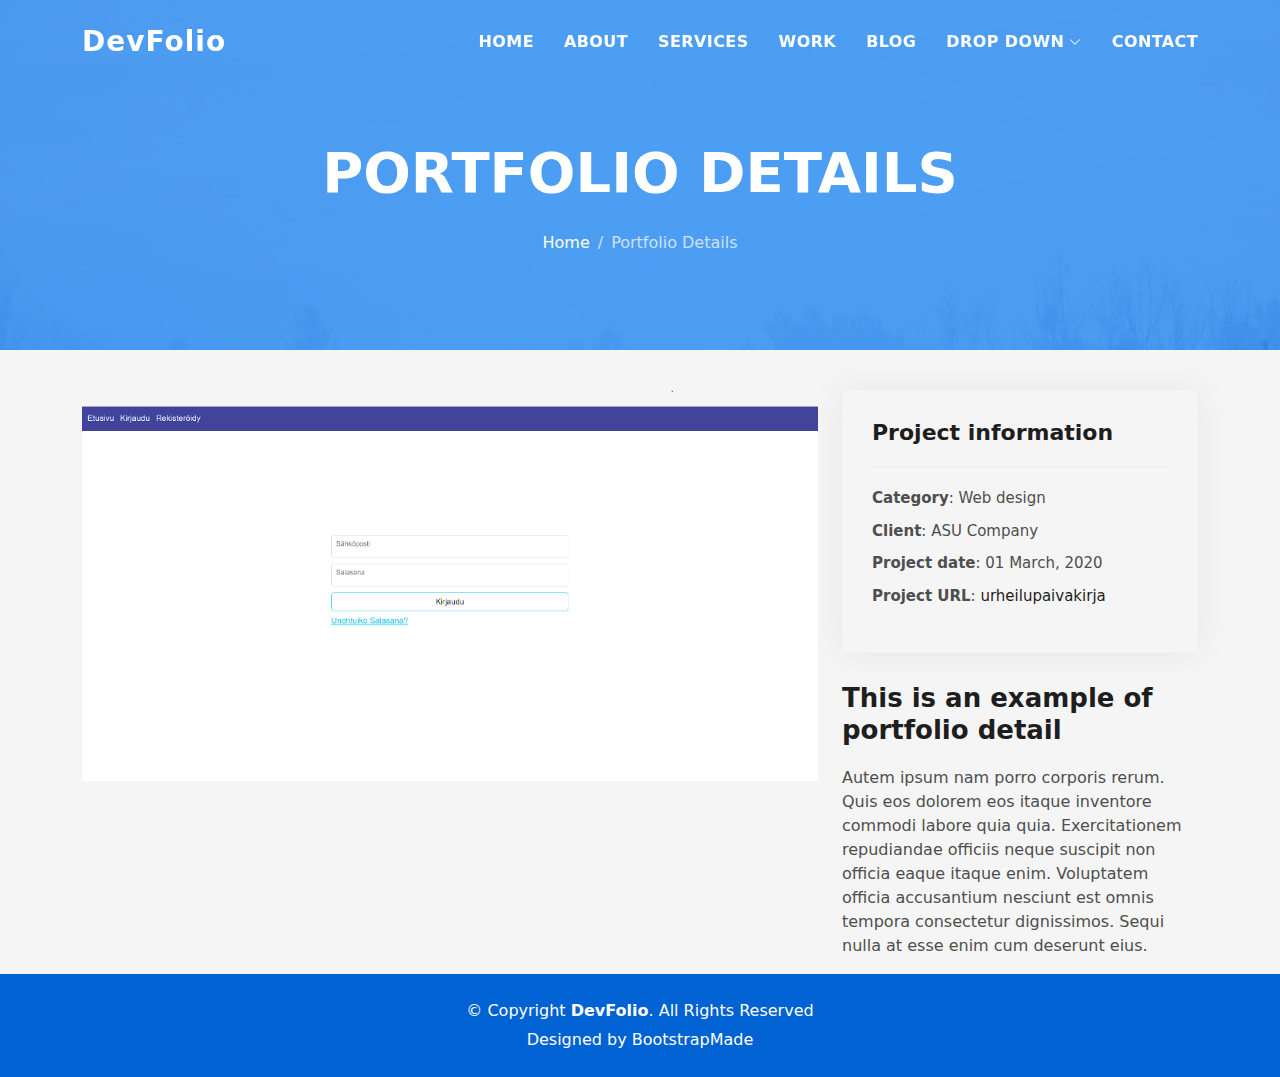
<file: portfolio-details2.html>
<!DOCTYPE html>
<html lang="en">
  <head>
    <meta charset="utf-8" />
    <meta content="width=device-width, initial-scale=1.0" name="viewport" />

    <title>DevFolio Bootstrap Portfolio Template - Portfolio Details</title>
    <meta content="" name="description" />
    <meta content="" name="keywords" />

    <!-- Favicons -->
    <link href="assets/img/favicon.png" rel="icon" />
    <link href="assets/img/apple-touch-icon.png" rel="apple-touch-icon" />

    <!-- Vendor CSS Files -->
    <link
      href="assets/vendor/bootstrap/css/bootstrap.min.css"
      rel="stylesheet"
    />
    <link
      href="assets/vendor/bootstrap-icons/bootstrap-icons.css"
      rel="stylesheet"
    />
    <link
      href="assets/vendor/glightbox/css/glightbox.min.css"
      rel="stylesheet"
    />
    <link href="assets/vendor/swiper/swiper-bundle.min.css" rel="stylesheet" />

    <!-- Template Main CSS File -->
    <link href="assets/css/style.css" rel="stylesheet" />

    <!-- =======================================================
  * Template Name: DevFolio - v4.7.1
  * Template URL: https://bootstrapmade.com/devfolio-bootstrap-portfolio-html-template/
  * Author: BootstrapMade.com
  * License: https://bootstrapmade.com/license/
  ======================================================== -->
  </head>

  <body>
    <!-- ======= Header ======= -->
    <header id="header" class="fixed-top">
      <div class="container d-flex align-items-center justify-content-between">
        <h1 class="logo"><a href="index.html">DevFolio</a></h1>
        <!-- Uncomment below if you prefer to use an image logo -->
        <!-- <a href="index.html" class="logo"><img src="assets/img/logo.png" alt="" class="img-fluid"></a>-->

        <nav id="navbar" class="navbar">
          <ul>
            <li><a class="nav-link scrollto" href="#hero">Home</a></li>
            <li><a class="nav-link scrollto" href="#about">About</a></li>
            <li><a class="nav-link scrollto" href="#services">Services</a></li>
            <li><a class="nav-link scrollto" href="#work">Work</a></li>
            <li><a class="nav-link scrollto" href="#blog">Blog</a></li>
            <li class="dropdown">
              <a href="#"
                ><span>Drop Down</span> <i class="bi bi-chevron-down"></i
              ></a>
              <ul>
                <li><a href="#">Drop Down 1</a></li>
                <li class="dropdown">
                  <a href="#"
                    ><span>Deep Drop Down</span>
                    <i class="bi bi-chevron-right"></i
                  ></a>
                  <ul>
                    <li><a href="#">Deep Drop Down 1</a></li>
                    <li><a href="#">Deep Drop Down 2</a></li>
                    <li><a href="#">Deep Drop Down 3</a></li>
                    <li><a href="#">Deep Drop Down 4</a></li>
                    <li><a href="#">Deep Drop Down 5</a></li>
                  </ul>
                </li>
                <li><a href="#">Drop Down 2</a></li>
                <li><a href="#">Drop Down 3</a></li>
                <li><a href="#">Drop Down 4</a></li>
              </ul>
            </li>
            <li><a class="nav-link scrollto" href="#contact">Contact</a></li>
          </ul>
          <i class="bi bi-list mobile-nav-toggle"></i>
        </nav>
        <!-- .navbar -->
      </div>
    </header>
    <!-- End Header -->

    <div
      class="hero hero-single route bg-image"
      style="background-image: url(assets/img/overlay-bg.jpg)"
    >
      <div class="overlay-mf"></div>
      <div class="hero-content display-table">
        <div class="table-cell">
          <div class="container">
            <h2 class="hero-title mb-4">Portfolio Details</h2>
            <ol class="breadcrumb d-flex justify-content-center">
              <li class="breadcrumb-item">
                <a href="#">Home</a>
              </li>
              <li class="breadcrumb-item active">Portfolio Details</li>
            </ol>
          </div>
        </div>
      </div>
    </div>

    <main id="main">
      <!-- ======= Portfolio Details Section ======= -->
      <section id="portfolio-details" class="portfolio-details">
        <div class="container">
          <div class="row gy-4">
            <div class="col-lg-8">
              <div class="portfolio-details-slider swiper">
                <div class="swiper-wrapper align-items-center">
                  <div class="swiper-slide">
                    <img
                      src="assets/img/Näyttökuva 2022-12-19 101154.png"
                      alt=""
                    />
                  </div>
                </div>
                <div class="swiper-pagination"></div>
              </div>
            </div>

            <div class="col-lg-4">
              <div class="portfolio-info">
                <h3>Project information</h3>
                <ul>
                  <li><strong>Category</strong>: Web design</li>
                  <li><strong>Client</strong>: ASU Company</li>
                  <li><strong>Project date</strong>: 01 March, 2020</li>
                  <li>
                    <strong>Project URL</strong>:
                    <a href="http://urheilupaivakirja.samvir21.treok.io/"
                      >urheilupaivakirja</a
                    >
                  </li>
                </ul>
              </div>
              <div class="portfolio-description">
                <h2>This is an example of portfolio detail</h2>
                <p>
                  Autem ipsum nam porro corporis rerum. Quis eos dolorem eos
                  itaque inventore commodi labore quia quia. Exercitationem
                  repudiandae officiis neque suscipit non officia eaque itaque
                  enim. Voluptatem officia accusantium nesciunt est omnis
                  tempora consectetur dignissimos. Sequi nulla at esse enim cum
                  deserunt eius.
                </p>
              </div>
            </div>
          </div>
        </div>
      </section>
      <!-- End Portfolio Details Section -->
    </main>
    <!-- End #main -->

    <!-- ======= Footer ======= -->
    <footer>
      <div class="container">
        <div class="row">
          <div class="col-sm-12">
            <div class="copyright-box">
              <p class="copyright">
                &copy; Copyright <strong>DevFolio</strong>. All Rights Reserved
              </p>
              <div class="credits">
                <!--
              All the links in the footer should remain intact.
              You can delete the links only if you purchased the pro version.
              Licensing information: https://bootstrapmade.com/license/
              Purchase the pro version with working PHP/AJAX contact form: https://bootstrapmade.com/buy/?theme=DevFolio
            -->
                Designed by
                <a href="https://bootstrapmade.com/">BootstrapMade</a>
              </div>
            </div>
          </div>
        </div>
      </div>
    </footer>
    <!-- End  Footer -->

    <div id="preloader"></div>
    <a
      href="#"
      class="back-to-top d-flex align-items-center justify-content-center"
      ><i class="bi bi-arrow-up-short"></i
    ></a>

    <!-- Vendor JS Files -->
    <script src="assets/vendor/purecounter/purecounter.js"></script>
    <script src="assets/vendor/bootstrap/js/bootstrap.bundle.min.js"></script>
    <script src="assets/vendor/glightbox/js/glightbox.min.js"></script>
    <script src="assets/vendor/swiper/swiper-bundle.min.js"></script>
    <script src="assets/vendor/typed.js/typed.min.js"></script>
    <script src="assets/vendor/php-email-form/validate.js"></script>

    <!-- Template Main JS File -->
    <script src="assets/js/main.js"></script>
  </body>
</html>
</file>
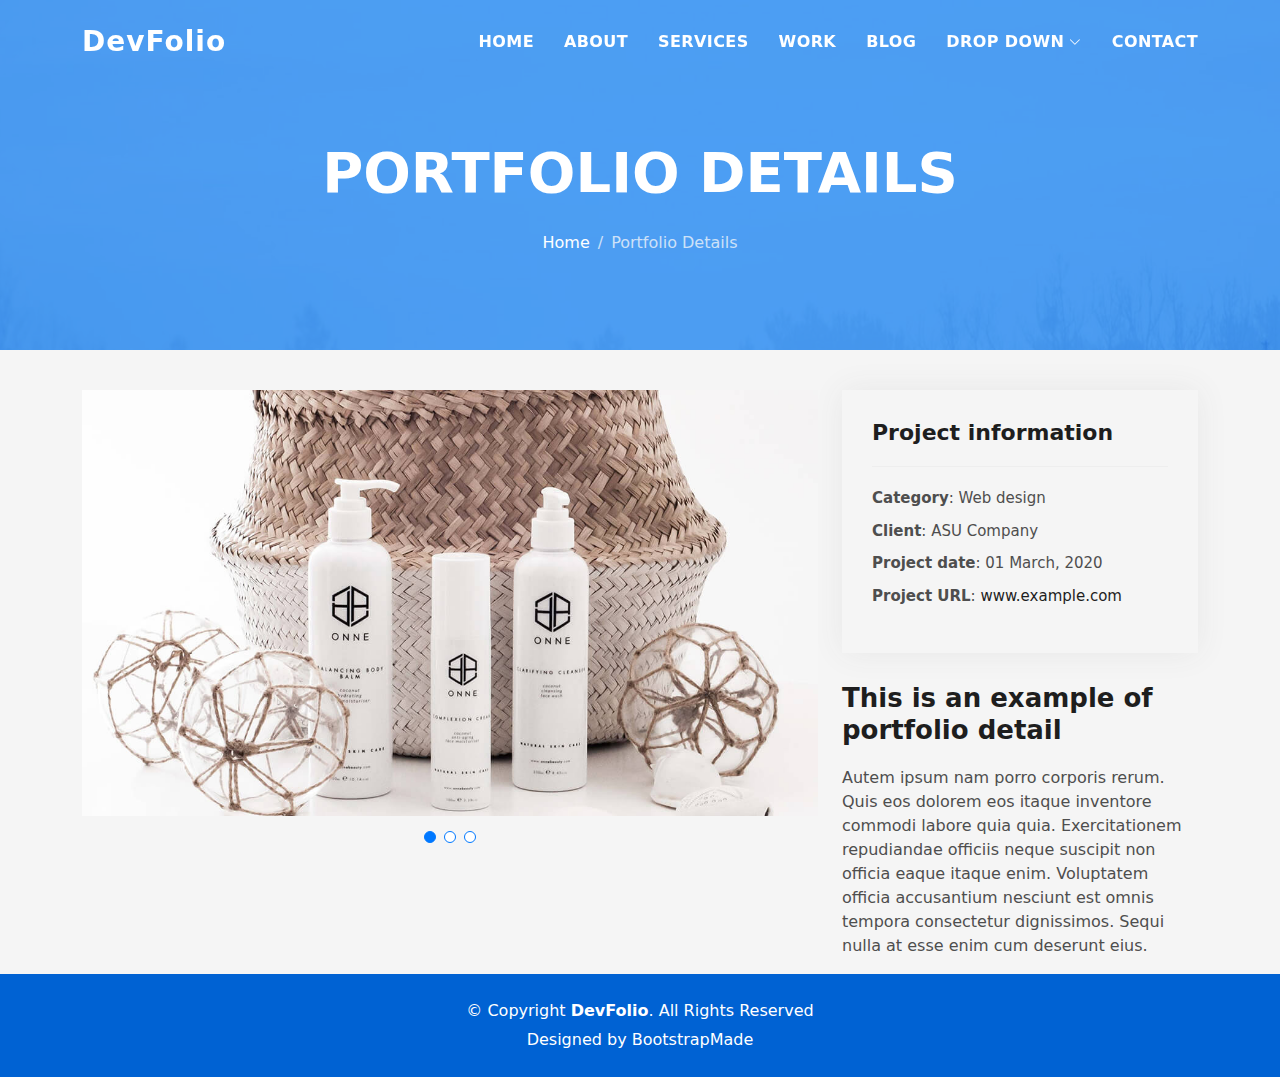
<file: DevFolio/portfolio-details.html>
<!DOCTYPE html>
<html lang="en">

<head>
  <meta charset="utf-8">
  <meta content="width=device-width, initial-scale=1.0" name="viewport">

  <title>DevFolio Bootstrap Portfolio Template - Portfolio Details</title>
  <meta content="" name="description">
  <meta content="" name="keywords">

  <!-- Favicons -->
  <link href="assets/img/favicon.png" rel="icon">
  <link href="assets/img/apple-touch-icon.png" rel="apple-touch-icon">

  <!-- Vendor CSS Files -->
  <link href="assets/vendor/bootstrap/css/bootstrap.min.css" rel="stylesheet">
  <link href="assets/vendor/bootstrap-icons/bootstrap-icons.css" rel="stylesheet">
  <link href="assets/vendor/glightbox/css/glightbox.min.css" rel="stylesheet">
  <link href="assets/vendor/swiper/swiper-bundle.min.css" rel="stylesheet">

  <!-- Template Main CSS File -->
  <link href="assets/css/style.css" rel="stylesheet">

  <!-- =======================================================
  * Template Name: DevFolio - v4.7.1
  * Template URL: https://bootstrapmade.com/devfolio-bootstrap-portfolio-html-template/
  * Author: BootstrapMade.com
  * License: https://bootstrapmade.com/license/
  ======================================================== -->
</head>

<body>

  <!-- ======= Header ======= -->
  <header id="header" class="fixed-top">
    <div class="container d-flex align-items-center justify-content-between">

      <h1 class="logo"><a href="index.html">DevFolio</a></h1>
      <!-- Uncomment below if you prefer to use an image logo -->
      <!-- <a href="index.html" class="logo"><img src="assets/img/logo.png" alt="" class="img-fluid"></a>-->

      <nav id="navbar" class="navbar">
        <ul>
          <li><a class="nav-link scrollto " href="#hero">Home</a></li>
          <li><a class="nav-link scrollto" href="#about">About</a></li>
          <li><a class="nav-link scrollto" href="#services">Services</a></li>
          <li><a class="nav-link scrollto " href="#work">Work</a></li>
          <li><a class="nav-link scrollto " href="#blog">Blog</a></li>
          <li class="dropdown"><a href="#"><span>Drop Down</span> <i class="bi bi-chevron-down"></i></a>
            <ul>
              <li><a href="#">Drop Down 1</a></li>
              <li class="dropdown"><a href="#"><span>Deep Drop Down</span> <i class="bi bi-chevron-right"></i></a>
                <ul>
                  <li><a href="#">Deep Drop Down 1</a></li>
                  <li><a href="#">Deep Drop Down 2</a></li>
                  <li><a href="#">Deep Drop Down 3</a></li>
                  <li><a href="#">Deep Drop Down 4</a></li>
                  <li><a href="#">Deep Drop Down 5</a></li>
                </ul>
              </li>
              <li><a href="#">Drop Down 2</a></li>
              <li><a href="#">Drop Down 3</a></li>
              <li><a href="#">Drop Down 4</a></li>
            </ul>
          </li>
          <li><a class="nav-link scrollto" href="#contact">Contact</a></li>
        </ul>
        <i class="bi bi-list mobile-nav-toggle"></i>
      </nav><!-- .navbar -->

    </div>
  </header><!-- End Header -->

  <div class="hero hero-single route bg-image" style="background-image: url(assets/img/overlay-bg.jpg)">
    <div class="overlay-mf"></div>
    <div class="hero-content display-table">
      <div class="table-cell">
        <div class="container">
          <h2 class="hero-title mb-4">Portfolio Details</h2>
          <ol class="breadcrumb d-flex justify-content-center">
            <li class="breadcrumb-item">
              <a href="#">Home</a>
            </li>
            <li class="breadcrumb-item active">Portfolio Details</li>
          </ol>
        </div>
      </div>
    </div>
  </div>

  <main id="main">

    <!-- ======= Portfolio Details Section ======= -->
    <section id="portfolio-details" class="portfolio-details">
      <div class="container">

        <div class="row gy-4">

          <div class="col-lg-8">
            <div class="portfolio-details-slider swiper">
              <div class="swiper-wrapper align-items-center">

                <div class="swiper-slide">
                  <img src="assets/img/portfolio-details-1.jpg" alt="">
                </div>

                <div class="swiper-slide">
                  <img src="assets/img/portfolio-details-2.jpg" alt="">
                </div>

                <div class="swiper-slide">
                  <img src="assets/img/portfolio-details-3.jpg" alt="">
                </div>

              </div>
              <div class="swiper-pagination"></div>
            </div>
          </div>

          <div class="col-lg-4">
            <div class="portfolio-info">
              <h3>Project information</h3>
              <ul>
                <li><strong>Category</strong>: Web design</li>
                <li><strong>Client</strong>: ASU Company</li>
                <li><strong>Project date</strong>: 01 March, 2020</li>
                <li><strong>Project URL</strong>: <a href="#">www.example.com</a></li>
              </ul>
            </div>
            <div class="portfolio-description">
              <h2>This is an example of portfolio detail</h2>
              <p>
                Autem ipsum nam porro corporis rerum. Quis eos dolorem eos itaque inventore commodi labore quia quia. Exercitationem repudiandae officiis neque suscipit non officia eaque itaque enim. Voluptatem officia accusantium nesciunt est omnis tempora consectetur dignissimos. Sequi nulla at esse enim cum deserunt eius.
              </p>
            </div>
          </div>

        </div>

      </div>
    </section><!-- End Portfolio Details Section -->

  </main><!-- End #main -->

  <!-- ======= Footer ======= -->
  <footer>
    <div class="container">
      <div class="row">
        <div class="col-sm-12">
          <div class="copyright-box">
            <p class="copyright">&copy; Copyright <strong>DevFolio</strong>. All Rights Reserved</p>
            <div class="credits">
              <!--
              All the links in the footer should remain intact.
              You can delete the links only if you purchased the pro version.
              Licensing information: https://bootstrapmade.com/license/
              Purchase the pro version with working PHP/AJAX contact form: https://bootstrapmade.com/buy/?theme=DevFolio
            -->
              Designed by <a href="https://bootstrapmade.com/">BootstrapMade</a>
            </div>
          </div>
        </div>
      </div>
    </div>
  </footer><!-- End  Footer -->

  <div id="preloader"></div>
  <a href="#" class="back-to-top d-flex align-items-center justify-content-center"><i class="bi bi-arrow-up-short"></i></a>

  <!-- Vendor JS Files -->
  <script src="assets/vendor/purecounter/purecounter.js"></script>
  <script src="assets/vendor/bootstrap/js/bootstrap.bundle.min.js"></script>
  <script src="assets/vendor/glightbox/js/glightbox.min.js"></script>
  <script src="assets/vendor/swiper/swiper-bundle.min.js"></script>
  <script src="assets/vendor/typed.js/typed.min.js"></script>
  <script src="assets/vendor/php-email-form/validate.js"></script>

  <!-- Template Main JS File -->
  <script src="assets/js/main.js"></script>

</body>

</html>
</file>
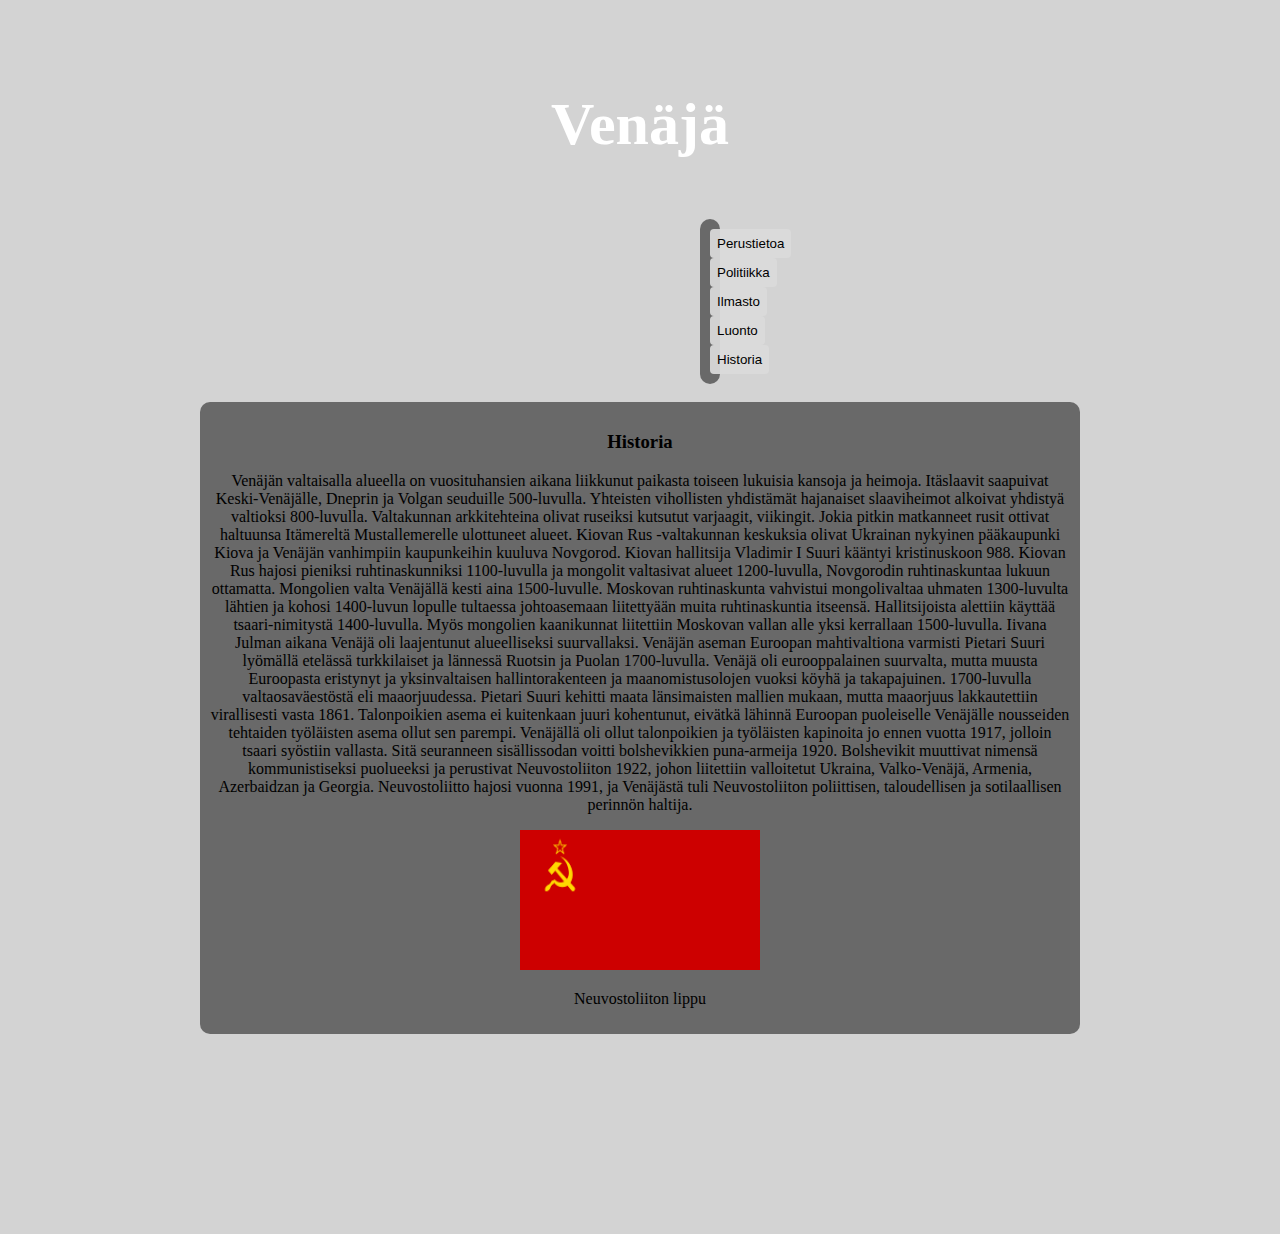
<file: valtio/Historia.html>
<!DOCTYPE html>
<html lang="fi">
<head>
    <meta charset="UTF-8">
    <title>Venäjä/Historia</title>

    <link rel="stylesheet" href="style.css">
    

</head>

<body class="body">
    
    <div id="alkunappi">
    

        <button class="napp0" onclick= "location.href='\venaja.html'"><h1>Venäjä</h1> </button>
    
    </div>

    <div id="navbar">

        <button class="nappi1" onclick= "location.href='\perustietoa.html'">Perustietoa</button>

        <button class="nappi1" onclick= "location.href='\politiikka.html'">Politiikka</button>

        <button class="nappi1" onclick= "location.href='\Ilmasto.html'">Ilmasto</button>

        <button class="nappi1" onclick= "location.href='\Luonto.html'">Luonto</button>

        <button class="nappi1" onclick= "location.href='\Historia.html'">Historia</button>

    </div>
    <br>

    <div id="historia">
      <h3>Historia</h3>
        <p>
            Venäjän valtaisalla alueella on vuosituhansien aikana liikkunut paikasta toiseen lukuisia kansoja ja heimoja.
            Itäslaavit saapuivat Keski-Venäjälle, Dneprin ja Volgan seuduille 500-luvulla.
            Yhteisten vihollisten yhdistämät hajanaiset slaaviheimot alkoivat yhdistyä valtioksi 800-luvulla. 
            Valtakunnan arkkitehteina olivat ruseiksi kutsutut varjaagit, viikingit. Jokia pitkin matkanneet rusit ottivat haltuunsa Itämereltä Mustallemerelle ulottuneet alueet. Kiovan Rus -valtakunnan keskuksia olivat Ukrainan nykyinen pääkaupunki Kiova ja Venäjän vanhimpiin kaupunkeihin kuuluva Novgorod.
            Kiovan hallitsija Vladimir I Suuri kääntyi kristinuskoon 988.
            Kiovan Rus hajosi pieniksi ruhtinaskunniksi 1100-luvulla ja mongolit valtasivat alueet 1200-luvulla, Novgorodin ruhtinaskuntaa lukuun ottamatta. 
            Mongolien valta Venäjällä kesti aina 1500-luvulle. Moskovan ruhtinaskunta vahvistui mongolivaltaa uhmaten 1300-luvulta lähtien ja  kohosi 1400-luvun lopulle tultaessa johtoasemaan liitettyään muita ruhtinaskuntia itseensä.
            Hallitsijoista alettiin käyttää tsaari-nimitystä 1400-luvulla. 
            Myös mongolien kaanikunnat liitettiin Moskovan vallan alle yksi kerrallaan 1500-luvulla. Iivana Julman aikana Venäjä oli laajentunut alueelliseksi suurvallaksi. 
            Venäjän aseman Euroopan mahtivaltiona varmisti Pietari Suuri lyömällä etelässä turkkilaiset ja lännessä Ruotsin ja Puolan 1700-luvulla. 
            Venäjä oli eurooppalainen suurvalta, mutta muusta Euroopasta eristynyt ja yksinvaltaisen hallintorakenteen ja maanomistusolojen vuoksi köyhä ja takapajuinen. 1700-luvulla valtaosaväestöstä eli maaorjuudessa. Pietari Suuri kehitti maata länsimaisten mallien mukaan, mutta maaorjuus lakkautettiin virallisesti vasta 1861. 
            Talonpoikien asema ei kuitenkaan juuri kohentunut, eivätkä lähinnä Euroopan puoleiselle Venäjälle nousseiden tehtaiden työläisten asema ollut sen parempi. Venäjällä oli ollut talonpoikien ja työläisten kapinoita jo ennen vuotta 1917, jolloin tsaari syöstiin vallasta. 
            Sitä seuranneen sisällissodan voitti bolshevikkien puna-armeija 1920.
            Bolshevikit muuttivat nimensä kommunistiseksi puolueeksi ja perustivat Neuvostoliiton 1922, johon liitettiin valloitetut Ukraina, Valko-Venäjä, Armenia, Azerbaidzan ja Georgia. 
            Neuvostoliitto hajosi vuonna 1991, ja Venäjästä tuli Neuvostoliiton poliittisen, taloudellisen ja sotilaallisen perinnön haltija.
        </p>
        <img class="kuva5" src="Flag_of_the_Soviet_Union.svg.png" alt="ussrflag" height="140" width="240" >
        <br>
        <p>Neuvostoliiton lippu</p>
    </div>
        
</body>
</html>
</file>
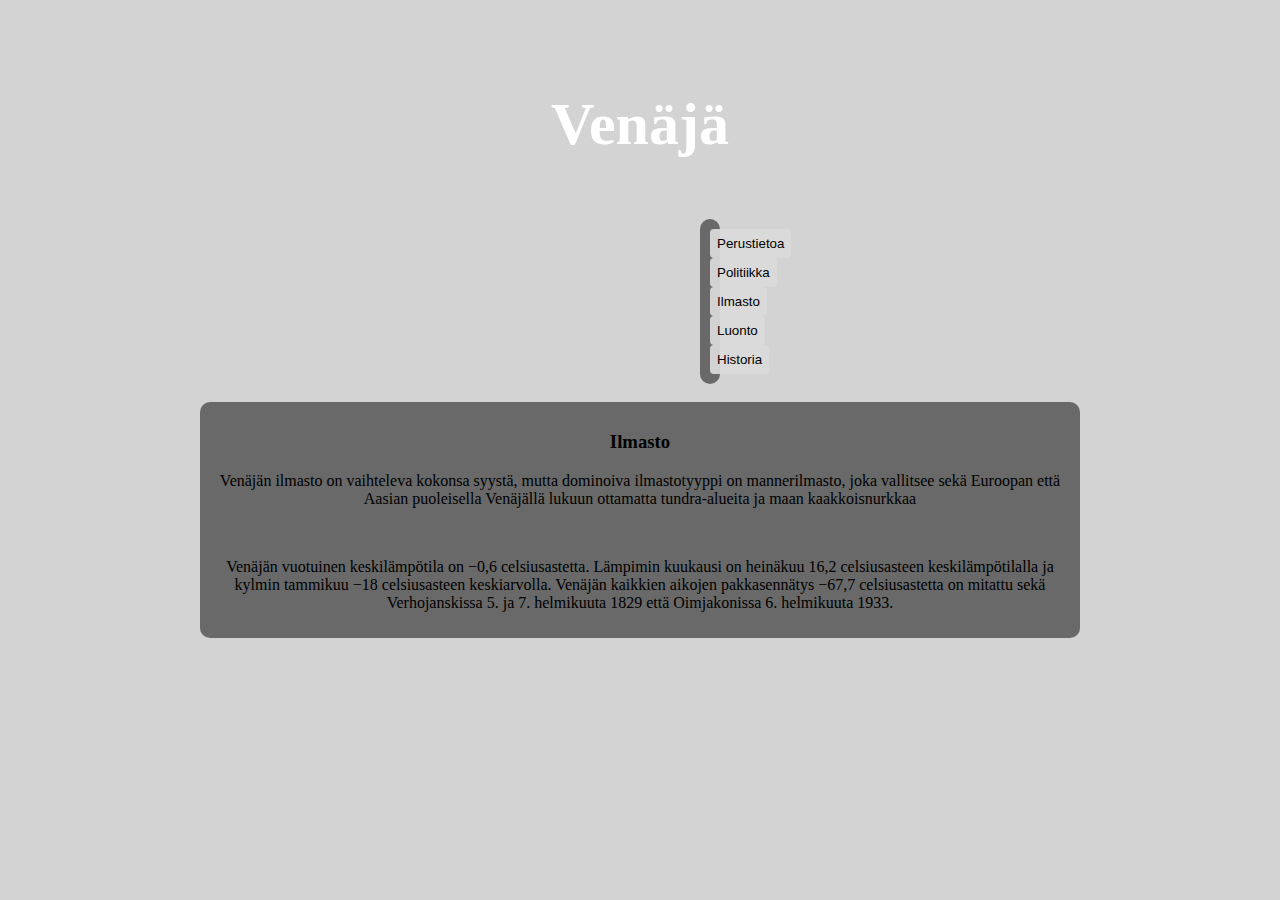
<file: valtio/Ilmasto.html>
<!DOCTYPE html>
<html lang="fi">
<head>
    <meta charset="UTF-8">
    <title>Venäjä/Ilmasto</title>

    <link rel="stylesheet" href="style.css">
    

</head>

<body class="body">
    
    <div id="alkunappi">
    

        <button class="napp0" onclick= "location.href='\venaja.html'"> <h1>Venäjä</h1> </button>
    
    </div>

    <div id="navbar">

        <button class="nappi1" onclick= "location.href='\perustietoa.html'">Perustietoa</button>

        <button class="nappi1" onclick= "location.href='\politiikka.html'">Politiikka</button>

        <button class="nappi1" onclick= "location.href='\Ilmasto.html'">Ilmasto</button>

        <button class="nappi1" onclick= "location.href='\Luonto.html'">Luonto</button>

        <button class="nappi1" onclick= "location.href='\Historia.html'">Historia</button>

    </div>
    <br>

    <div id="Ilmasto">
        <h3>Ilmasto</h3>

        <p>
            Venäjän ilmasto on vaihteleva kokonsa syystä, mutta dominoiva ilmastotyyppi on mannerilmasto, 
            joka vallitsee sekä Euroopan että Aasian puoleisella Venäjällä lukuun ottamatta tundra-alueita ja maan kaakkoisnurkkaa
        </p> <br>
        <p>
            Venäjän vuotuinen keskilämpötila on −0,6 celsiusastetta. 
            Lämpimin kuukausi on heinäkuu 16,2 celsiusasteen keskilämpötilalla ja kylmin tammikuu −18 celsiusasteen keskiarvolla.
            Venäjän kaikkien aikojen pakkasennätys −67,7 celsiusastetta on mitattu sekä Verhojanskissa 5. ja 7.
            helmikuuta 1829 että Oimjakonissa 6. helmikuuta 1933.</p>
    </div>
        <br>
        
</body>
</html>
</file>
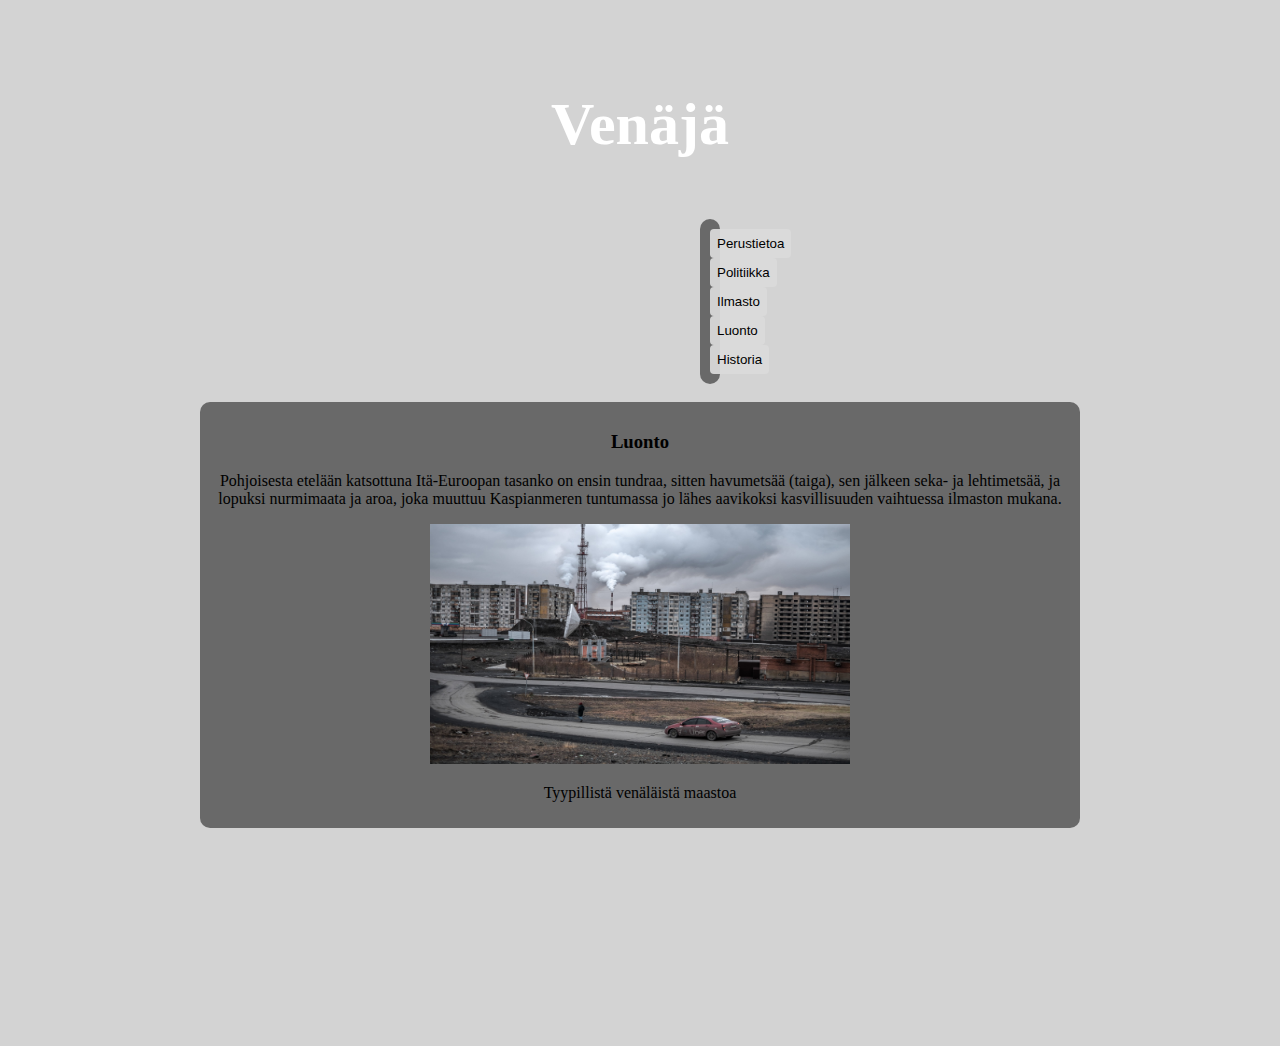
<file: valtio/Luonto.html>
<!DOCTYPE html>
<html lang="fi">
<head>
    <meta charset="UTF-8">
    <title>Venäjä/Luonto</title>

    <link rel="stylesheet" href="style.css">
    

</head>

<body class="body">
    
    <div id="alkunappi">
    

        <button class="napp0" onclick= "location.href='\venaja.html'"> <h1>Venäjä</h1> </button>
    
    </div>

    <div id="navbar">

        <button class="nappi1" onclick= "location.href='\perustietoa.html'">Perustietoa</button>

        <button class="nappi1" onclick= "location.href='\politiikka.html'">Politiikka</button>

        <button class="nappi1" onclick= "location.href='\Ilmasto.html'">Ilmasto</button>

        <button class="nappi1" onclick= "location.href='\Luonto.html'">Luonto</button>

        <button class="nappi1" onclick= "location.href='\Historia.html'">Historia</button>

    </div>
    <br>

    <div id="luonto">
        <h3>Luonto</h3>
            <p>
                Pohjoisesta etelään katsottuna Itä-Euroopan tasanko on ensin tundraa, sitten havumetsää (taiga), 
                sen jälkeen seka- ja lehtimetsää, ja lopuksi nurmimaata ja aroa, 
                joka muuttuu Kaspianmeren tuntumassa jo lähes aavikoksi kasvillisuuden vaihtuessa ilmaston mukana.
            </p>
            <img class="kuva4" src="tyypillinenvenäjä.jpg" alt="ryssänilmasto" width="420" height="240">
            <br><p>Tyypillistä venäläistä maastoa</p>
    </div> <br>     
        
</body>
</html>
</file>
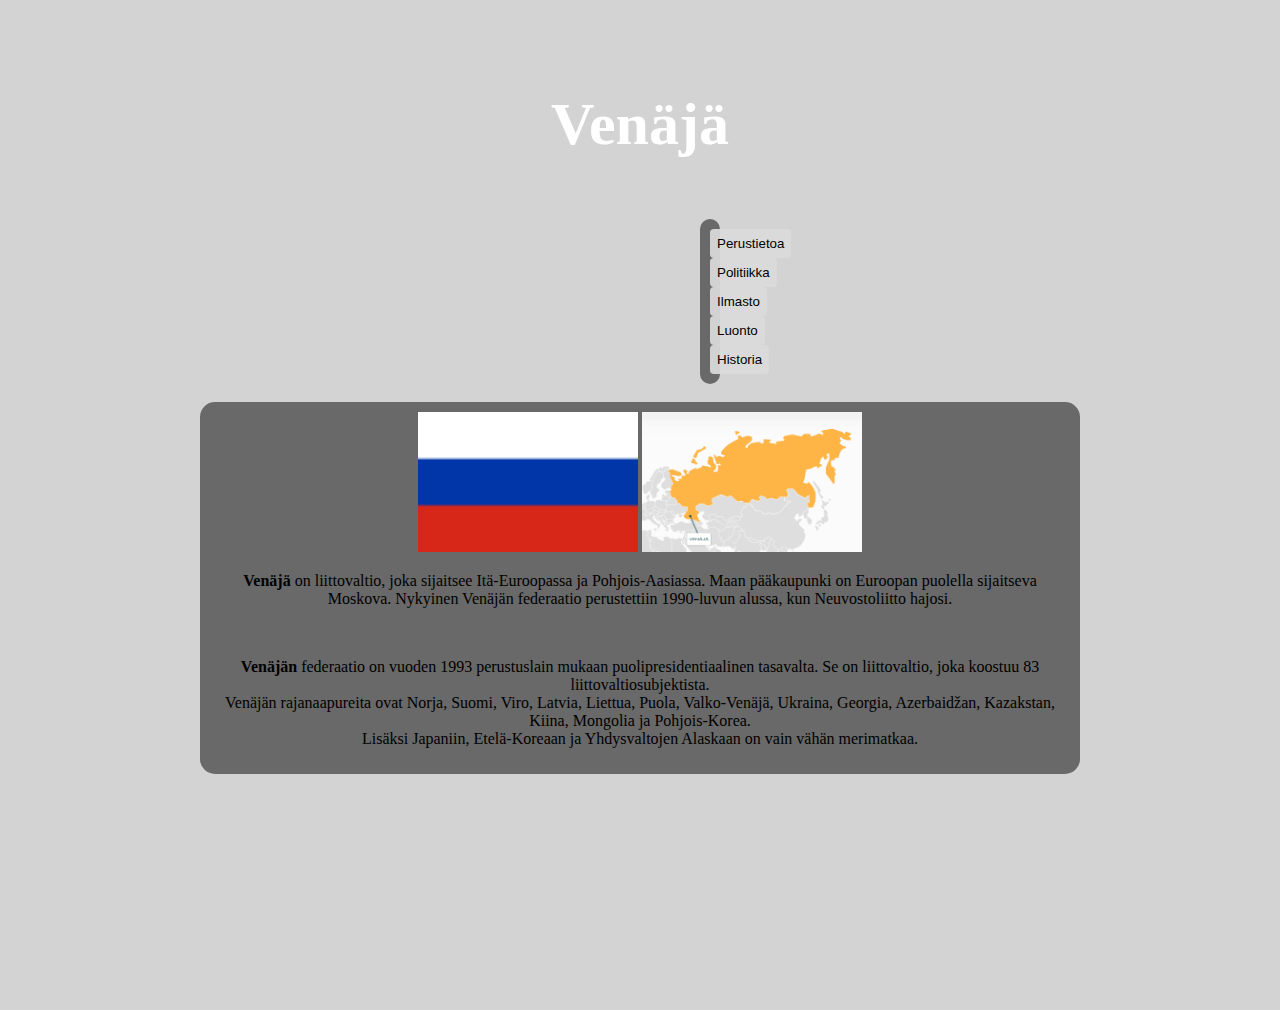
<file: valtio/perustietoa.html>
<!DOCTYPE html>
<html lang="fi">
<head>
    <meta charset="UTF-8">
    <title>Venäjä/Perustietoa</title>

    <link rel="stylesheet" href="style.css">
    

</head>

<body class="body">


    <div id="alkunappi">
    

        <button class="napp0" onclick= "location.href='\venaja.html'"> <h1>Venäjä</h1> </button>
    
    </div>

    <div id="navbar">


        <button class="nappi1" onclick= "location.href='\perustietoa.html'">Perustietoa</button>

        <button class="nappi1" onclick= "location.href='\politiikka.html'">Politiikka</button>

        <button class="nappi1" onclick= "location.href='\Ilmasto.html'">Ilmasto</button>

        <button class="nappi1" onclick= "location.href='\Luonto.html'">Luonto</button>

        <button class="nappi1" onclick= "location.href='\Historia.html'">Historia</button>

    </div>
    <br>


    <div id="perustietoa" style="border-radius: 15px;">

        <img class="kuva1" src="ruski.png" alt="Venäjän lippu" width="220" height="140"> 

        <img class="kuva2" src="venäjäkartta.png" alt="venäjä kartta" width="220" height="140" > <br>
    
        <p> <B>Venäjä</B> on liittovaltio, joka sijaitsee Itä-Euroopassa ja Pohjois-Aasiassa.
            Maan pääkaupunki on Euroopan puolella sijaitseva Moskova.
            Nykyinen Venäjän federaatio perustettiin 1990-luvun alussa, kun Neuvostoliitto hajosi.
        </p>  <br>

        <p>
                <b>Venäjän</b> federaatio on vuoden 1993 perustuslain mukaan puolipresidentiaalinen tasavalta. 
            Se on liittovaltio, joka koostuu 83 liittovaltiosubjektista. <br>
            Venäjän rajanaapureita ovat Norja, Suomi, Viro, Latvia, Liettua, Puola, Valko-Venäjä, Ukraina, Georgia, Azerbaidžan, Kazakstan, Kiina, Mongolia ja Pohjois-Korea. <br>
            Lisäksi Japaniin, Etelä-Koreaan ja Yhdysvaltojen Alaskaan on vain vähän merimatkaa.
        </p>
    </div> <br>
        <br>
</body>
</html>
</file>
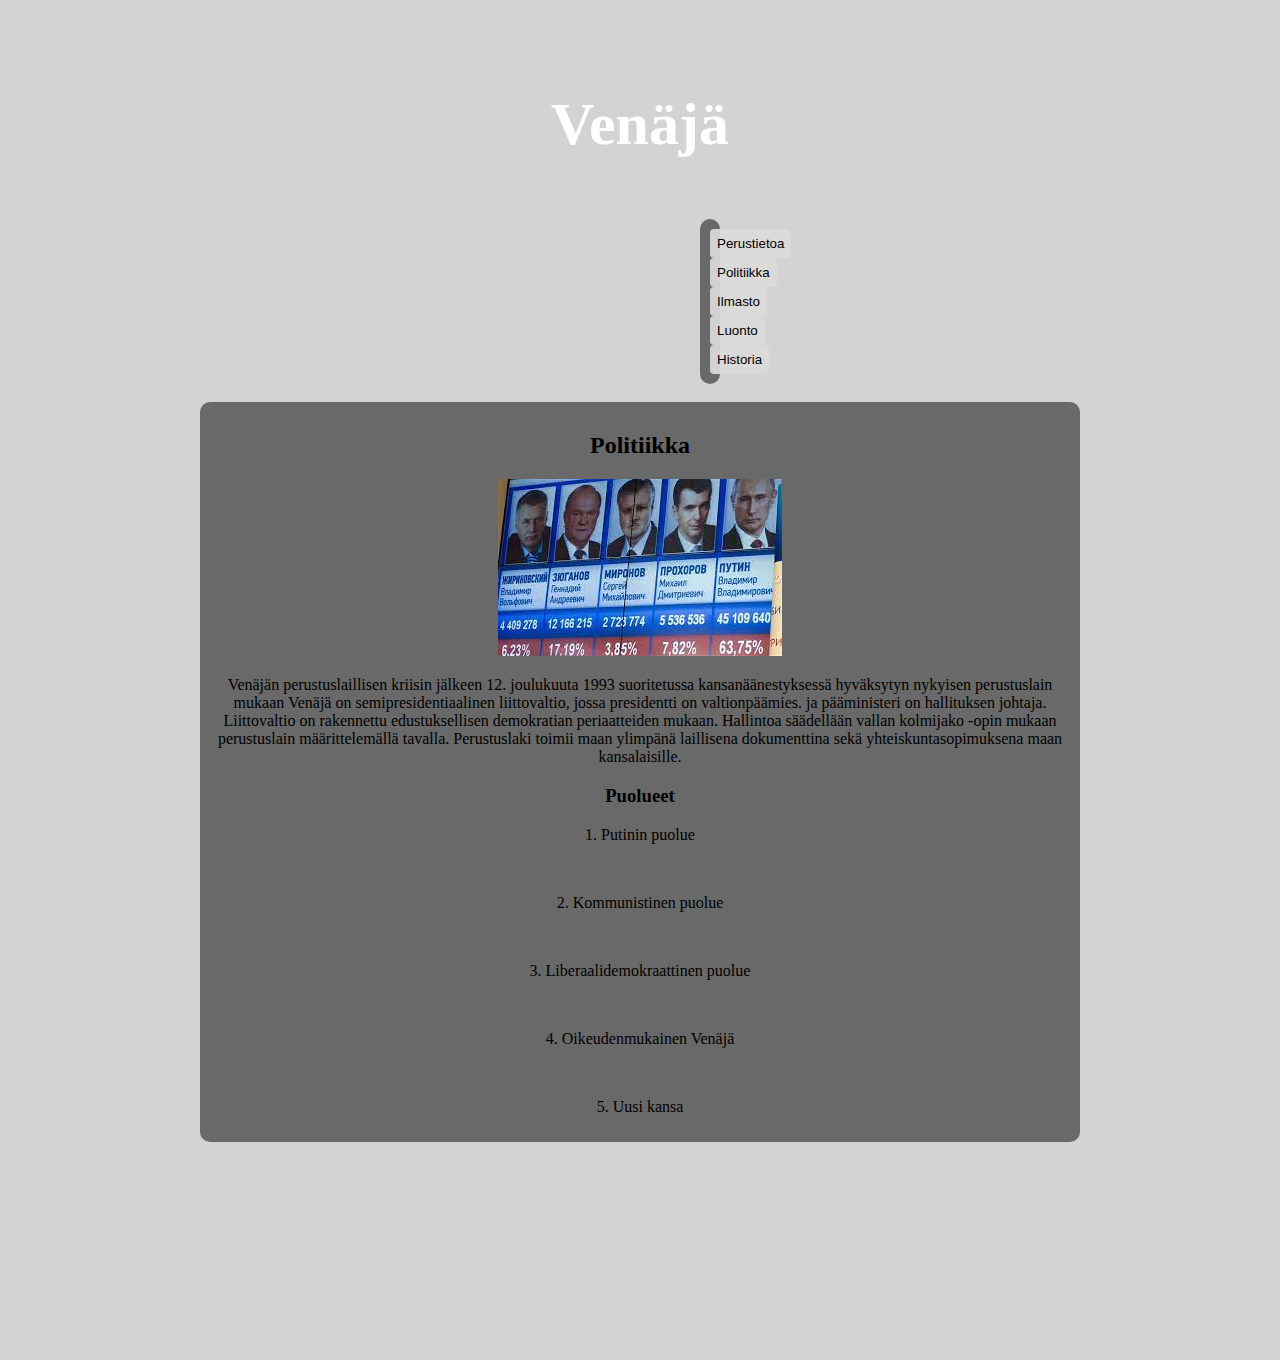
<file: valtio/politiikka.html>
<!DOCTYPE html>
<html lang="fi">
<head>
    <meta charset="UTF-8">
    <title>Venäjä/Politiikka</title>

    <link rel="stylesheet" href="style.css">
    

</head>

<body class="body">
    
    <div id="alkunappi">
    

        <button class="napp0" onclick= "location.href='\Venaja.html'"> <h1>Venäjä</h1> </button>
    
    </div>

    <div id="navbar">

        <button class="nappi1" onclick= "location.href='\perustietoa.html'">Perustietoa</button>

        <button class="nappi1" onclick= "location.href='\politiikka.html'">Politiikka</button>

        <button class="nappi1" onclick= "location.href='\Ilmasto.html'">Ilmasto</button>

        <button class="nappi1" onclick= "location.href='\Luonto.html'">Luonto</button>

        <button class="nappi1" onclick= "location.href='\Historia.html'">Historia</button>

    </div>
    <br>

    <div id="Puolueet">
        <h2>Politiikka</h2>

       <img class="kuva3" src="venäjäpolitiikka.jpg" alt="ruskipolitiikka">

       
       <p>
           Venäjän perustuslaillisen kriisin jälkeen 12. 
           joulukuuta 1993 suoritetussa kansanäänestyksessä hyväksytyn nykyisen perustuslain mukaan Venäjä on semipresidentiaalinen liittovaltio, jossa presidentti on valtionpäämies.
           ja pääministeri on hallituksen johtaja. Liittovaltio on rakennettu edustuksellisen demokratian periaatteiden mukaan. Hallintoa säädellään vallan kolmijako -opin mukaan perustuslain määrittelemällä tavalla.
           Perustuslaki toimii maan ylimpänä laillisena dokumenttina sekä yhteiskuntasopimuksena maan kansalaisille.
       </p>
       <h3>Puolueet</h3>
        
       <p>1. Putinin puolue</p> <br>
       <p>2. Kommunistinen puolue</p> <br>
       <p>3. Liberaalidemokraattinen puolue</p> <br>
       <p>4. Oikeudenmukainen Venäjä</p> <br>
       <p>5. Uusi kansa</p>
       
   </div>  <br>
</body>
</html>
</file>
<file: valtio/style.css>
.body{
    margin-top: 30px;
    margin-bottom: 200px;
    margin-left: 200px;
    margin-right: 200px;
    background-color: lightgray;
}
#navbar{
    margin-right: 500px;
    margin-left: 500px;
    padding: 10px;
    background-color: dimgray;
    border-radius: 1cm;
    text-align: center;

}
#alkunappi{

    background-color:lightgray;
    text-align: center;
    margin: auto;
    width: 50%;
    padding: 10px;

}
.napp0{
    background-color: lightgray;
    font-size: 30px;
    text-align: center;
    margin: auto;
    width: 50%;
    padding: 10px;
    border: none;   
    
}
h1{
    
    font-family:fantasy;
    text-align: center;    
    color: white;
    animation: example 3s infinite;
}
.napp0:hover{
    opacity: 1; 
    
}
@keyframes example{
25% { color: white; }
50% { color: blue; }
75% { color: red; }
100%{ color: white; }
 
}
.nappi1{
    
    border: none;
    border-radius: 4px;
    padding: 7px;
    background-color: #dadadaef;
}
.kuva1:hover{

   zoom: 2; 
   border-radius: 10px;
}
.kuva2:hover{

   zoom: 2;
   border-radius: 10px;
}
#perustietoa{
    padding: 10px;
    background-color: dimgray;
    text-align: center;
    position: relative;
}
#Puolueet{

    border-radius: 10px;
    padding: 10px;
    background-color: dimgray;
    text-align: center;
    position: relative;

}
.kuva3:hover{

   zoom: 2; 
   border-radius: 10px;
}
#Ilmasto{


    border-radius: 10px;
    padding: 10px;
    background-color: dimgray;
    text-align: center;
    position: relative;
}
#luonto{
    

    border-radius: 10px;
    padding: 10px;
    background-color: dimgray;
    text-align: center;
    position: relative;
}
.kuva4:hover{
    zoom: 2;
    border-radius: 10px;
}
#historia{


    border-radius: 10px;
    padding: 10px;
    background-color: dimgray;
    text-align: center;
    position: relative;
}
.kuva5:hover{
    zoom: 2;
    border-radius: 10px;
}
</file>
<file: DevFolio/DevFolio/assets/css/style.css>
/**
* Template Name: DevFolio - v4.7.1
* Template URL: https://bootstrapmade.com/devfolio-bootstrap-portfolio-html-template/
* Author: BootstrapMade.com
* License: https://bootstrapmade.com/license/
*/

/*--------------------------------------------------------------
# General
--------------------------------------------------------------*/
body {
  background-color: #f5f5f5;
  color: #4e4e4e;
}

h1,
h2,
h3,
h4,
h5,
h6 {
  color: #1e1e1e;
}

a {
  color: #1e1e1e;
  text-decoration: none;
  transition: all 0.5s ease-in-out;
}
a:hover {
  color: #0078ff;
  text-decoration: none;
  transition: all 0.5s ease-in-out;
}

.p-r {
  position: relative;
}

.color-a {
  text-decoration: none;
  color: #0078ff;
}

.color-d {
  color: #f5f5f5;
}

.color-text-a {
  text-decoration: none;
  color: #4e4e4e;
}

.box-shadow, .card-blog, .work-box, .service-box, .paralax-mf {
  box-shadow: 0 13px 8px -10px rgba(0, 0, 0, 0.1);
}

.box-shadow-a, .button:hover {
  text-decoration: none;
  box-shadow: 0 0 0 4px #cde1f8;
}

.display-5 {
  font-size: 2.5rem;
  font-weight: 300;
  line-height: 1.1;
}

.display-6 {
  font-size: 2rem;
  font-weight: 300;
  line-height: 1.1;
}

.avatar {
  width: 32px;
  height: 32px;
  margin-right: 4px;
  overflow: hidden;
}

.bg-image {
  background-repeat: no-repeat;
  background-attachment: fixed;
  background-size: cover;
  background-position: center center;
}
@media (max-width: 1024px) {
  .bg-image {
    background-attachment: scroll;
  }
}

.overlay-mf {
  background-color: #0078ff;
}

.overlay-mf {
  position: absolute;
  top: 0;
  left: 0px;
  padding: 0;
  height: 100%;
  width: 100%;
  opacity: 0.7;
}

.paralax-mf {
  position: relative;
  padding: 8rem 0;
}

.display-table {
  width: 100%;
  height: 100%;
  display: table;
}

.table-cell {
  display: table-cell;
  vertical-align: middle;
}

/*--/ Sections /--*/
.sect-4 {
  padding: 4rem 0;
}

.sect-pt4 {
  padding-top: 4rem;
}

.sect-mt4 {
  margin-top: 4rem;
}

/*--/ Title s /--*/
.title-s {
  font-weight: 600;
  color: #1e1e1e;
  font-size: 1.1rem;
}

/*--/ Title A /--*/
.title-box {
  margin-bottom: 4rem;
}

.title-a {
  text-decoration: none;
  font-size: 3rem;
  font-weight: bold;
  text-transform: uppercase;
}

.subtitle-a {
  text-decoration: none;
  color: #4e4e4e;
}

.line-mf {
  width: 40px;
  height: 5px;
  background-color: #0078ff;
  margin: 0 auto;
}

/*--/ Title Left /--*/
.title-box-2 {
  margin-bottom: 3rem;
}

.title-left {
  font-size: 2rem;
  position: relative;
}
.title-left:before {
  content: "";
  position: absolute;
  height: 3px;
  background-color: #0078ff;
  width: 100px;
  bottom: -12px;
}

/*------/ Box /------*/
.box-pl2 {
  padding-left: 2rem;
}

.box-shadow-full {
  padding: 3rem 1.25rem;
  position: relative;
  background-color: #fff;
  margin-bottom: 3rem;
  z-index: 2;
  box-shadow: 0 1px 1px 0 rgba(0, 0, 0, 0.06), 0 2px 5px 0 rgba(0, 0, 0, 0.2);
}
@media (min-width: 768px) {
  .box-shadow-full {
    padding: 3rem;
  }
}

/*------/ Socials /------*/
.socials {
  padding: 1.5rem 0;
}
.socials ul li {
  display: inline-block;
}
.socials .ico-circle {
  height: 40px;
  width: 40px;
  font-size: 1.2rem;
  border-radius: 50%;
  line-height: 1.6;
  margin: 0 15px 0 0;
  box-shadow: 0 0 0 3px #0078ff;
  transition: all 500ms ease;
}
.socials .ico-circle:hover {
  background-color: #0078ff;
  color: #fff;
  box-shadow: 0 0 0 3px #cde1f8;
  transition: all 500ms ease;
}

/*------/ Ul resect /------*/
.ul-resect, .widget-tags ul, .widget-sidebar .list-sidebar, .box-comments .list-comments, .blog-wrapper .post-meta ul, .list-ico, .socials ul {
  list-style: none;
  padding-left: 0;
  margin-bottom: 0;
}

.list-ico {
  line-height: 2;
}
.list-ico span {
  color: #0078ff;
  margin-right: 10px;
}

/*------/ Ico Circle /------*/
.ico-circle {
  height: 100px;
  width: 100px;
  font-size: 2rem;
  border-radius: 50%;
  line-height: 1.55;
  margin: 0 auto;
  text-align: center;
  box-shadow: 0 0 0 10px #0078ff;
  display: block;
}

/*------/ Owl Carousel /------*/
.owl-theme .owl-dots {
  text-align: center;
  margin-top: 18px;
}
.owl-theme .owl-dots .owl-dot {
  display: inline-block;
}
.owl-theme .owl-dots .owl-dot span {
  width: 18px;
  height: 7px;
  margin: 5px 5px;
  background: #cde1f8;
  border: 0px solid #cde1f8;
  display: block;
  transition: all 0.6s ease-in-out;
  cursor: pointer;
}
.owl-theme .owl-dots .owl-dot:hover span {
  background-color: #cde1f8;
}
.owl-theme .owl-dots .owl-dot.active span {
  background-color: #1B1B1B;
  width: 25px;
}

/*--/ Scrolltop s /--*/
.scrolltop-mf {
  position: relative;
  display: none;
}
.scrolltop-mf span {
  z-index: 999;
  position: fixed;
  width: 42px;
  height: 42px;
  background-color: #0078ff;
  opacity: 0.7;
  font-size: 1.6rem;
  line-height: 1.5;
  text-align: center;
  color: #fff;
  top: auto;
  left: auto;
  right: 30px;
  bottom: 50px;
  cursor: pointer;
  border-radius: 50%;
}

/*--------------------------------------------------------------
# Back to top button
--------------------------------------------------------------*/
.back-to-top {
  position: fixed;
  visibility: hidden;
  opacity: 0;
  right: 15px;
  bottom: 15px;
  z-index: 996;
  background: #0078ff;
  width: 40px;
  height: 40px;
  border-radius: 50px;
  transition: all 0.4s;
}
.back-to-top i {
  font-size: 28px;
  color: #fff;
  line-height: 0;
}
.back-to-top:hover {
  background: #298eff;
  color: #fff;
}
.back-to-top.active {
  visibility: visible;
  opacity: 1;
}

/*------/ Prelaoder /------*/
#preloader {
  position: fixed;
  top: 0;
  left: 0;
  right: 0;
  bottom: 0;
  z-index: 9999;
  overflow: hidden;
  background: #fff;
}

#preloader:before {
  content: "";
  position: fixed;
  top: calc(50% - 30px);
  left: calc(50% - 30px);
  border: 6px solid #f2f2f2;
  border-top: 6px solid #0078ff;
  border-radius: 50%;
  width: 60px;
  height: 60px;
  -webkit-animation: animate-preloader 1s linear infinite;
  animation: animate-preloader 1s linear infinite;
}

@-webkit-keyframes animate-preloader {
  0% {
    transform: rotate(0deg);
  }
  100% {
    transform: rotate(360deg);
  }
}

@keyframes animate-preloader {
  0% {
    transform: rotate(0deg);
  }
  100% {
    transform: rotate(360deg);
  }
}
/*------/ Button /------*/
.button {
  display: inline-block;
  padding: 0.3rem 0.6rem;
  text-align: center;
  vertical-align: middle;
  -webkit-user-select: none;
  -moz-user-select: none;
  user-select: none;
  font-size: 1rem;
  border-radius: 0.3rem;
  border: 1px solid transparent;
  transition: all 500ms ease;
  cursor: pointer;
}
.button:focus {
  outline: 0;
}
.button:hover {
  background-color: #0062d3;
  color: #fff;
  transition: all 500ms ease;
}

.button-a {
  text-decoration: none;
  background-color: #0078ff;
  color: #fff;
  border-color: #cde1f8;
}

.button-big {
  padding: 0.9rem 2.3rem;
  font-size: 1.2rem;
}

.button-rouded {
  border-radius: 5rem;
}

.btn-lg {
  padding: 0.5rem 1rem;
  font-size: 1.25rem;
  line-height: 1.5;
  border-radius: 0.3rem;
}

/*--------------------------------------------------------------
# Header
--------------------------------------------------------------*/
#header {
  transition: all 0.5s;
  z-index: 997;
  padding: 20px 0;
}
#header .logo {
  font-size: 28px;
  margin: 0;
  padding: 0;
  font-weight: 600;
  letter-spacing: 1px;
}
#header .logo a {
  color: #fff;
}
#header .logo img {
  max-height: 40px;
}
#header.header-scrolled {
  background: rgba(0, 0, 0, 0.9);
  padding: 12px 0;
}

/*--------------------------------------------------------------
# Navigation Menu
--------------------------------------------------------------*/
/**
* Desktop Navigation 
*/
.navbar {
  padding: 0;
}
.navbar ul {
  margin: 0;
  padding: 0;
  display: flex;
  list-style: none;
  align-items: center;
}
.navbar li {
  position: relative;
}
.navbar > ul > li {
  white-space: nowrap;
  padding: 10px 0 10px 30px;
}
.navbar a, .navbar a:focus {
  display: flex;
  align-items: center;
  justify-content: space-between;
  color: #fff;
  font-size: 16px;
  font-weight: 600;
  padding: 0;
  white-space: nowrap;
  transition: 0.3s;
  letter-spacing: 0.4px;
  position: relative;
  text-transform: uppercase;
}
.navbar a i, .navbar a:focus i {
  font-size: 12px;
  line-height: 0;
  margin-left: 5px;
}
.navbar > ul > li > a:before {
  content: "";
  position: absolute;
  width: 100%;
  height: 2px;
  bottom: -6px;
  left: 0;
  width: 0;
  background-color: #fff;
  visibility: hidden;
  transition: all 0.3s ease-in-out 0s;
}
.navbar a:hover:before, .navbar li:hover > a:before, .navbar .active:before {
  visibility: visible;
  width: 80%;
}
.navbar a:hover, .navbar .active, .navbar .active:focus, .navbar li:hover > a {
  color: #fff;
}
.navbar .dropdown ul {
  display: block;
  position: absolute;
  left: 30px;
  top: calc(100% + 30px);
  margin: 0;
  padding: 10px 0;
  z-index: 99;
  opacity: 0;
  visibility: hidden;
  background: #fff;
  box-shadow: 0px 0px 30px rgba(127, 137, 161, 0.25);
  transition: 0.3s;
}
.navbar .dropdown ul li {
  min-width: 200px;
}
.navbar .dropdown ul a {
  padding: 10px 20px;
  font-size: 14px;
  text-transform: none;
  color: #4e4e4e;
}
.navbar .dropdown ul a i {
  font-size: 12px;
}
.navbar .dropdown ul a:hover, .navbar .dropdown ul .active:hover, .navbar .dropdown ul li:hover > a {
  color: #0078ff;
}
.navbar .dropdown:hover > ul {
  opacity: 1;
  top: 100%;
  visibility: visible;
}
.navbar .dropdown .dropdown ul {
  top: 0;
  left: calc(100% - 30px);
  visibility: hidden;
}
.navbar .dropdown .dropdown:hover > ul {
  opacity: 1;
  top: 0;
  left: 100%;
  visibility: visible;
}
@media (max-width: 1366px) {
  .navbar .dropdown .dropdown ul {
    left: -90%;
  }
  .navbar .dropdown .dropdown:hover > ul {
    left: -100%;
  }
}

/**
* Mobile Navigation 
*/
.mobile-nav-toggle {
  color: #fff;
  font-size: 28px;
  cursor: pointer;
  display: none;
  line-height: 0;
  transition: 0.5s;
}

@media (max-width: 991px) {
  .mobile-nav-toggle {
    display: block;
  }

  .navbar ul {
    display: none;
  }
}
.navbar-mobile {
  position: fixed;
  overflow: hidden;
  top: 0;
  right: 0;
  left: 0;
  bottom: 0;
  background: rgba(78, 78, 78, 0.9);
  transition: 0.3s;
  z-index: 999;
}
.navbar-mobile .mobile-nav-toggle {
  position: absolute;
  top: 15px;
  right: 15px;
}
.navbar-mobile ul {
  display: block;
  position: absolute;
  top: 55px;
  right: 15px;
  bottom: 15px;
  left: 15px;
  padding: 10px 0;
  background-color: #fff;
  overflow-y: auto;
  transition: 0.3s;
}
.navbar-mobile > ul > li {
  padding: 0;
}
.navbar-mobile a:hover:before, .navbar-mobile li:hover > a:before, .navbar-mobile .active:before {
  visibility: hidden;
}
.navbar-mobile a, .navbar-mobile a:focus {
  padding: 10px 20px;
  font-size: 15px;
  color: #4e4e4e;
}
.navbar-mobile a:hover, .navbar-mobile .active, .navbar-mobile li:hover > a {
  color: #0078ff;
}
.navbar-mobile .getstarted, .navbar-mobile .getstarted:focus {
  margin: 15px;
}
.navbar-mobile .dropdown ul {
  position: static;
  display: none;
  margin: 10px 20px;
  padding: 10px 0;
  z-index: 99;
  opacity: 1;
  visibility: visible;
  background: #fff;
  box-shadow: 0px 0px 30px rgba(127, 137, 161, 0.25);
}
.navbar-mobile .dropdown ul li {
  min-width: 200px;
}
.navbar-mobile .dropdown ul a {
  padding: 10px 20px;
}
.navbar-mobile .dropdown ul a i {
  font-size: 12px;
}
.navbar-mobile .dropdown ul a:hover, .navbar-mobile .dropdown ul .active:hover, .navbar-mobile .dropdown ul li:hover > a {
  color: #0078ff;
}
.navbar-mobile .dropdown > .dropdown-active {
  display: block;
}

/*--------------------------------------------------------------
# Hero Section
--------------------------------------------------------------*/
.hero {
  height: 100vh;
  position: relative;
  color: #fff;
}
.hero .hero-content {
  text-align: center;
  position: absolute;
}
.hero .overlay-itro {
  background-color: rgba(0, 0, 0, 0.6);
  position: absolute;
  top: 0;
  left: 0px;
  padding: 0;
  height: 100%;
  width: 100%;
  opacity: 0.9;
}
.hero .hero-title {
  color: #fff;
  font-weight: 600;
  font-size: 3rem;
}
@media (min-width: 768px) {
  .hero .hero-title {
    font-size: 4.5rem;
  }
}
.hero .hero-subtitle {
  font-size: 1.5rem;
  font-weight: 600;
}
@media (min-width: 768px) {
  .hero .hero-subtitle {
    font-size: 2.5rem;
  }
}
.hero .text-slider-items {
  display: none;
}

.hero-single {
  height: 350px;
}
.hero-single .hero-content {
  margin-top: 30px;
}
.hero-single .hero-title {
  text-transform: uppercase;
  font-size: 3rem;
}
@media (min-width: 768px) {
  .hero-single .hero-title {
    font-size: 3.5rem;
  }
}
.hero-single .breadcrumb {
  background-color: transparent;
  color: #0078ff;
}
.hero-single .breadcrumb .breadcrumb-item:before {
  color: #cde1f8;
}
.hero-single .breadcrumb .breadcrumb-item.active {
  color: #cde1f8;
}
.hero-single .breadcrumb a {
  color: #fff;
}

/*--------------------------------------------------------------
# About
--------------------------------------------------------------*/
.about-mf .box-shadow-full {
  padding-top: 4rem;
  padding-bottom: 4rem;
}
.about-mf .about-img {
  margin-bottom: 2rem;
}
.about-mf .about-img img {
  margin-left: 10px;
}
@media (min-width: 767px) {
  .about-mf .box-pl2 {
    margin-top: 3rem;
    padding-left: 0rem;
  }
}

.skill-mf span {
  color: #4e4e4e;
}
.skill-mf .progress {
  background-color: #cde1f8;
  margin: 0.5rem 0 1.2rem 0;
  border-radius: 0;
  height: 0.7rem;
}
.skill-mf .progress .progress-bar {
  height: 0.7rem;
  background-color: #0078ff;
}

/*--------------------------------------------------------------
# Services
--------------------------------------------------------------*/
.service-box {
  background-color: #fff;
  padding: 2.5rem 1.3rem;
  border-radius: 1rem;
  margin-bottom: 3rem;
  text-align: center;
}
.service-box:hover .ico-circle {
  transition: all 500ms ease;
  color: #fff;
  background-color: #0078ff;
  box-shadow: 0 0 0 10px #cde1f8;
}
.service-box .service-ico {
  margin-bottom: 1rem;
  color: #1e1e1e;
}
.service-box .ico-circle {
  transition: all 500ms ease;
  display: inline-flex;
  align-items: center;
  justify-content: center;
}
.service-box .ico-circle i {
  line-height: 0;
  font-size: 40px;
}
.service-box .s-title {
  font-size: 1.4rem;
  text-transform: uppercase;
  text-align: center;
  padding: 0.4rem 0;
}
.service-box .s-description {
  color: #4e4e4e;
}

/*--------------------------------------------------------------
# Counter
--------------------------------------------------------------*/
.counter-box {
  color: #fff;
  text-align: center;
}
@media (min-width: 577px) {
  .counter-box {
    margin-bottom: 1.8rem;
  }
}

.counter-ico {
  margin-bottom: 1rem;
}
.counter-ico .ico-circle {
  height: 60px;
  width: 60px;
  line-height: 1.5;
  box-shadow: 0 0 0 10px #cde1f8;
}

.counter-num .counter {
  font-size: 2rem;
  margin-bottom: 0;
}

/*--------------------------------------------------------------
# Portfolio
--------------------------------------------------------------*/
.work-box {
  margin-bottom: 3rem;
  -webkit-backface-visibility: hidden;
  backface-visibility: hidden;
  background-color: #fff;
}
.work-box:hover img {
  transform: scale(1.3);
}

.work-img {
  display: block;
  overflow: hidden;
}
.work-img img {
  transition: all 1s;
}

.work-content {
  padding: 2rem 3% 1rem 4%;
}
.work-content .w-more {
  color: #4e4e4e;
  font-size: 0.8rem;
}
.work-content .w-more .w-ctegory {
  color: #0078ff;
}
.work-content .w-like {
  font-size: 2.5rem;
  color: #0078ff;
  float: right;
}
.work-content .w-like a {
  color: #0078ff;
}
.work-content .w-like .num-like {
  font-size: 0.7rem;
}

.w-title {
  font-size: 1.2rem;
}

/*--------------------------------------------------------------
# Portfolio Details
--------------------------------------------------------------*/
.portfolio-details {
  padding-top: 40px;
}
.portfolio-details .portfolio-details-slider img {
  width: 100%;
}
.portfolio-details .portfolio-details-slider .swiper-pagination {
  margin-top: 20px;
  position: relative;
}
.portfolio-details .portfolio-details-slider .swiper-pagination .swiper-pagination-bullet {
  width: 12px;
  height: 12px;
  background-color: #fff;
  opacity: 1;
  border: 1px solid #0078ff;
}
.portfolio-details .portfolio-details-slider .swiper-pagination .swiper-pagination-bullet-active {
  background-color: #0078ff;
}
.portfolio-details .portfolio-info {
  padding: 30px;
  box-shadow: 0px 0 30px rgba(78, 78, 78, 0.08);
}
.portfolio-details .portfolio-info h3 {
  font-size: 22px;
  font-weight: 700;
  margin-bottom: 20px;
  padding-bottom: 20px;
  border-bottom: 1px solid #eee;
}
.portfolio-details .portfolio-info ul {
  list-style: none;
  padding: 0;
  font-size: 15px;
}
.portfolio-details .portfolio-info ul li + li {
  margin-top: 10px;
}
.portfolio-details .portfolio-description {
  padding-top: 30px;
}
.portfolio-details .portfolio-description h2 {
  font-size: 26px;
  font-weight: 700;
  margin-bottom: 20px;
}
.portfolio-details .portfolio-description p {
  padding: 0;
}

/*--------------------------------------------------------------
# Testimonials
--------------------------------------------------------------*/
.testimonial-box {
  color: #fff;
  text-align: center;
}
.testimonial-box .author-test {
  margin-top: 1rem;
}
.testimonial-box .author-test img {
  margin: 0 auto;
}
.testimonial-box .author {
  color: #fff;
  text-transform: uppercase;
  font-weight: 600;
  margin: 1rem 0;
  display: block;
  font-size: 1.4rem;
}
.testimonial-box .comit {
  font-size: 2rem;
  color: #0078ff;
  background-color: #fff;
  width: 52px;
  height: 52px;
  display: block;
  margin: 0 auto;
  border-radius: 50%;
  line-height: 1.6;
}
@media (min-width: 768px) {
  .testimonial-box .description {
    padding: 0 5rem;
  }
}
@media (min-width: 992px) {
  .testimonial-box .description {
    padding: 0 8rem;
  }
}
@media (min-width: 1200px) {
  .testimonial-box .description {
    padding: 0 13rem;
  }
}

.swiper-pagination {
  margin-top: 20px;
  position: relative;
}
.swiper-pagination .swiper-pagination-bullet {
  width: 12px;
  height: 12px;
  background-color: rgba(255, 255, 255, 0.4);
  opacity: 1;
}
.swiper-pagination .swiper-pagination-bullet-active {
  background-color: #fff;
}

/*--------------------------------------------------------------
# Contact
--------------------------------------------------------------*/
.footer-paralax {
  padding: 4rem 0 0 0;
}

.contact-mf {
  margin-top: 4rem;
}
@media (min-width: 767px) {
  .contact-mf .box-pl2 {
    margin-top: 3rem;
    padding-left: 0rem;
  }
}

.php-email-form .error-message {
  display: none;
  color: #fff;
  background: #ed3c0d;
  text-align: center;
  padding: 15px;
  font-weight: 600;
}
.php-email-form .sent-message {
  display: none;
  color: #fff;
  background: #18d26e;
  text-align: center;
  padding: 15px;
  font-weight: 600;
}
.php-email-form .loading {
  display: none;
  background: #fff;
  text-align: center;
  padding: 15px;
}
.php-email-form .loading:before {
  content: "";
  display: inline-block;
  border-radius: 50%;
  width: 24px;
  height: 24px;
  margin: 0 10px -6px 0;
  border: 3px solid #18d26e;
  border-top-color: #eee;
  -webkit-animation: animate-loading 1s linear infinite;
  animation: animate-loading 1s linear infinite;
}
.php-email-form input, .php-email-form textarea {
  border-radius: 0;
  box-shadow: none;
  font-size: 14px;
}
.php-email-form input:focus, .php-email-form textarea:focus {
  border-color: #0078ff;
}
.php-email-form input {
  padding: 10px 15px;
}
.php-email-form textarea {
  padding: 12px 15px;
  margin-bottom: 0;
}
.php-email-form button[type=submit] {
  background: #0078ff;
  border: 0;
  padding: 10px 24px;
  color: #fff;
  transition: 0.4s;
}
.php-email-form button[type=submit]:hover {
  background: #3393ff;
}

@-webkit-keyframes animate-loading {
  0% {
    transform: rotate(0deg);
  }
  100% {
    transform: rotate(360deg);
  }
}

@keyframes animate-loading {
  0% {
    transform: rotate(0deg);
  }
  100% {
    transform: rotate(360deg);
  }
}
/*--------------------------------------------------------------
# Blog
--------------------------------------------------------------*/
@media (min-width: 767px) {
  .card-blog {
    margin-bottom: 3rem;
  }
}
.card-blog .card-body {
  position: relative;
}
.card-blog .card-category-box {
  position: absolute;
  text-align: center;
  top: -16px;
  left: 15px;
  right: 15px;
  line-height: 25px;
  overflow: hidden;
}
.card-blog .card-category {
  display: inline-block;
  color: #fff;
  padding: 0 15px 5px;
  overflow: hidden;
  background-color: #0078ff;
  border-radius: 4px;
}
.card-blog .card-category .category {
  color: #fff;
  display: inline-block;
  text-transform: uppercase;
  font-size: 0.7rem;
  letter-spacing: 0.1px;
  margin-bottom: 0;
}
.card-blog .card-title {
  font-size: 1.3rem;
  margin-top: 0.6rem;
}
.card-blog .card-description {
  color: #4e4e4e;
}
.card-blog .post-author {
  display: inline-block;
}
.card-blog .post-date {
  color: #4e4e4e;
  display: inline-block;
  float: right;
}

/*--------------------------------------------------------------
# Blog Single
--------------------------------------------------------------*/
.post-box,
.form-comments,
.box-comments,
.widget-sidebar {
  padding: 2rem;
  background-color: #fff;
  margin-bottom: 3rem;
}
@media (min-width: 768px) {
  .post-box,
.form-comments,
.box-comments,
.widget-sidebar {
    padding: 3rem;
  }
}

.blog-wrapper .article-title {
  font-size: 1.5rem;
}
@media (min-width: 768px) {
  .blog-wrapper .article-title {
    font-size: 1.9rem;
  }
}
.blog-wrapper .post-meta {
  margin: 1rem 0;
}
.blog-wrapper .post-meta ul {
  border-left: 4px solid #0078ff;
  margin-top: 1rem;
}
.blog-wrapper .post-meta ul li {
  display: inline-block;
  margin-left: 15px;
}
.blog-wrapper .post-meta ul a {
  color: #0078ff;
}
.blog-wrapper .post-meta ul span {
  color: #1e1e1e;
}
.blog-wrapper .blockquote {
  border-left: 4px solid #0078ff;
  padding: 18px;
  font-style: italic;
}

/*------/ Comments /------*/
.box-comments .list-comments li {
  padding-bottom: 40px;
}
.box-comments .list-comments .comment-avatar {
  display: table-cell;
  vertical-align: top;
}
.box-comments .list-comments .comment-avatar img {
  width: 80px;
  height: 80px;
}
.box-comments .list-comments .comment-author {
  font-size: 1.3rem;
}
@media (min-width: 768px) {
  .box-comments .list-comments .comment-author {
    font-size: 1.5rem;
  }
}
.box-comments .list-comments .comment-details {
  display: table-cell;
  vertical-align: top;
  padding-left: 25px;
}
.box-comments .list-comments a {
  color: #0078ff;
}
.box-comments .list-comments span {
  color: #1e1e1e;
  font-style: italic;
}
.box-comments .comment-children {
  margin-left: 40px;
}

/*------/ Sidebar /------*/
.widget-sidebar .sidebar-title {
  font-size: 1.6rem;
  font-weight: 600;
  border-left: 5px solid #0078ff;
  padding-left: 15px;
  text-transform: uppercase;
  margin-bottom: 1.5rem;
}
.widget-sidebar .list-sidebar li {
  position: relative;
  padding: 6px 0 6px 24px;
}
.widget-sidebar .list-sidebar li:before {
  position: absolute;
  content: "";
  width: 10px;
  height: 1px;
  left: 0;
  background-color: #0078ff;
  top: 20px;
}

.sidebar-search input {
  background-color: #fff;
  border-radius: 0;
  transition: all 0.5s ease-in-out;
}
.sidebar-search .btn-search {
  background-color: #0078ff;
  border-color: #0078ff;
  border-radius: 0;
  padding-left: 20px;
  padding-right: 20px;
}

.widget-tags ul li {
  display: inline-block;
  background-color: #0078ff;
  padding: 0.2rem 0.6rem;
  margin-bottom: 0.5rem;
  border-radius: 15px;
}
.widget-tags ul li a {
  color: #fff;
}

/*--------------------------------------------------------------
# Footer
--------------------------------------------------------------*/
footer {
  text-align: center;
  color: #fff;
  padding: 25px 0;
  background: #0062d3;
}
footer .copyright {
  margin-bottom: 0.3rem;
}
footer .credits {
  margin-bottom: 0;
}
footer .credits a {
  color: #fff;
}
</file>
<file: assets/css/style.css>
/**
* Template Name: DevFolio - v4.7.1
* Template URL: https://bootstrapmade.com/devfolio-bootstrap-portfolio-html-template/
* Author: BootstrapMade.com
* License: https://bootstrapmade.com/license/
*/

/*--------------------------------------------------------------
# General
--------------------------------------------------------------*/
body {
  background-color: #f5f5f5;
  color: #4e4e4e;
}

h1,
h2,
h3,
h4,
h5,
h6 {
  color: #1e1e1e;
}

a {
  color: #1e1e1e;
  text-decoration: none;
  transition: all 0.5s ease-in-out;
}
a:hover {
  color: #0078ff;
  text-decoration: none;
  transition: all 0.5s ease-in-out;
}

.p-r {
  position: relative;
}

.color-a {
  text-decoration: none;
  color: #0078ff;
}

.color-d {
  color: #f5f5f5;
}

.color-text-a {
  text-decoration: none;
  color: #4e4e4e;
}

.box-shadow, .card-blog, .work-box, .service-box, .paralax-mf {
  box-shadow: 0 13px 8px -10px rgba(0, 0, 0, 0.1);
}

.box-shadow-a, .button:hover {
  text-decoration: none;
  box-shadow: 0 0 0 4px #cde1f8;
}

.display-5 {
  font-size: 2.5rem;
  font-weight: 300;
  line-height: 1.1;
}

.display-6 {
  font-size: 2rem;
  font-weight: 300;
  line-height: 1.1;
}

.avatar {
  width: 32px;
  height: 32px;
  margin-right: 4px;
  overflow: hidden;
}

.bg-image {
  background-repeat: no-repeat;
  background-attachment: fixed;
  background-size: cover;
  background-position: center center;
}
@media (max-width: 1024px) {
  .bg-image {
    background-attachment: scroll;
  }
}

.overlay-mf {
  background-color: #0078ff;
}

.overlay-mf {
  position: absolute;
  top: 0;
  left: 0px;
  padding: 0;
  height: 100%;
  width: 100%;
  opacity: 0.7;
}

.paralax-mf {
  position: relative;
  padding: 8rem 0;
}

.display-table {
  width: 100%;
  height: 100%;
  display: table;
}

.table-cell {
  display: table-cell;
  vertical-align: middle;
}

/*--/ Sections /--*/
.sect-4 {
  padding: 4rem 0;
}

.sect-pt4 {
  padding-top: 4rem;
}

.sect-mt4 {
  margin-top: 4rem;
}

/*--/ Title s /--*/
.title-s {
  font-weight: 600;
  color: #1e1e1e;
  font-size: 1.1rem;
}

/*--/ Title A /--*/
.title-box {
  margin-bottom: 4rem;
}

.title-a {
  text-decoration: none;
  font-size: 3rem;
  font-weight: bold;
  text-transform: uppercase;
}

.subtitle-a {
  text-decoration: none;
  color: #4e4e4e;
}

.line-mf {
  width: 40px;
  height: 5px;
  background-color: #0078ff;
  margin: 0 auto;
}

/*--/ Title Left /--*/
.title-box-2 {
  margin-bottom: 3rem;
}

.title-left {
  font-size: 2rem;
  position: relative;
}
.title-left:before {
  content: "";
  position: absolute;
  height: 3px;
  background-color: #0078ff;
  width: 100px;
  bottom: -12px;
}

/*------/ Box /------*/
.box-pl2 {
  padding-left: 2rem;
}

.box-shadow-full {
  padding: 3rem 1.25rem;
  position: relative;
  background-color: #fff;
  margin-bottom: 3rem;
  z-index: 2;
  box-shadow: 0 1px 1px 0 rgba(0, 0, 0, 0.06), 0 2px 5px 0 rgba(0, 0, 0, 0.2);
}
@media (min-width: 768px) {
  .box-shadow-full {
    padding: 3rem;
  }
}

/*------/ Socials /------*/
.socials {
  padding: 1.5rem 0;
}
.socials ul li {
  display: inline-block;
}
.socials .ico-circle {
  height: 40px;
  width: 40px;
  font-size: 1.2rem;
  border-radius: 50%;
  line-height: 1.6;
  margin: 0 15px 0 0;
  box-shadow: 0 0 0 3px #0078ff;
  transition: all 500ms ease;
}
.socials .ico-circle:hover {
  background-color: #0078ff;
  color: #fff;
  box-shadow: 0 0 0 3px #cde1f8;
  transition: all 500ms ease;
}

/*------/ Ul resect /------*/
.ul-resect, .widget-tags ul, .widget-sidebar .list-sidebar, .box-comments .list-comments, .blog-wrapper .post-meta ul, .list-ico, .socials ul {
  list-style: none;
  padding-left: 0;
  margin-bottom: 0;
}

.list-ico {
  line-height: 2;
}
.list-ico span {
  color: #0078ff;
  margin-right: 10px;
}

/*------/ Ico Circle /------*/
.ico-circle {
  height: 100px;
  width: 100px;
  font-size: 2rem;
  border-radius: 50%;
  line-height: 1.55;
  margin: 0 auto;
  text-align: center;
  box-shadow: 0 0 0 10px #0078ff;
  display: block;
}

/*------/ Owl Carousel /------*/
.owl-theme .owl-dots {
  text-align: center;
  margin-top: 18px;
}
.owl-theme .owl-dots .owl-dot {
  display: inline-block;
}
.owl-theme .owl-dots .owl-dot span {
  width: 18px;
  height: 7px;
  margin: 5px 5px;
  background: #cde1f8;
  border: 0px solid #cde1f8;
  display: block;
  transition: all 0.6s ease-in-out;
  cursor: pointer;
}
.owl-theme .owl-dots .owl-dot:hover span {
  background-color: #cde1f8;
}
.owl-theme .owl-dots .owl-dot.active span {
  background-color: #1B1B1B;
  width: 25px;
}

/*--/ Scrolltop s /--*/
.scrolltop-mf {
  position: relative;
  display: none;
}
.scrolltop-mf span {
  z-index: 999;
  position: fixed;
  width: 42px;
  height: 42px;
  background-color: #0078ff;
  opacity: 0.7;
  font-size: 1.6rem;
  line-height: 1.5;
  text-align: center;
  color: #fff;
  top: auto;
  left: auto;
  right: 30px;
  bottom: 50px;
  cursor: pointer;
  border-radius: 50%;
}

/*--------------------------------------------------------------
# Back to top button
--------------------------------------------------------------*/
.back-to-top {
  position: fixed;
  visibility: hidden;
  opacity: 0;
  right: 15px;
  bottom: 15px;
  z-index: 996;
  background: #0078ff;
  width: 40px;
  height: 40px;
  border-radius: 50px;
  transition: all 0.4s;
}
.back-to-top i {
  font-size: 28px;
  color: #fff;
  line-height: 0;
}
.back-to-top:hover {
  background: #298eff;
  color: #fff;
}
.back-to-top.active {
  visibility: visible;
  opacity: 1;
}

/*------/ Prelaoder /------*/
#preloader {
  position: fixed;
  top: 0;
  left: 0;
  right: 0;
  bottom: 0;
  z-index: 9999;
  overflow: hidden;
  background: #fff;
}

#preloader:before {
  content: "";
  position: fixed;
  top: calc(50% - 30px);
  left: calc(50% - 30px);
  border: 6px solid #f2f2f2;
  border-top: 6px solid #0078ff;
  border-radius: 50%;
  width: 60px;
  height: 60px;
  -webkit-animation: animate-preloader 1s linear infinite;
  animation: animate-preloader 1s linear infinite;
}

@-webkit-keyframes animate-preloader {
  0% {
    transform: rotate(0deg);
  }
  100% {
    transform: rotate(360deg);
  }
}

@keyframes animate-preloader {
  0% {
    transform: rotate(0deg);
  }
  100% {
    transform: rotate(360deg);
  }
}
/*------/ Button /------*/
.button {
  display: inline-block;
  padding: 0.3rem 0.6rem;
  text-align: center;
  vertical-align: middle;
  -webkit-user-select: none;
  -moz-user-select: none;
  user-select: none;
  font-size: 1rem;
  border-radius: 0.3rem;
  border: 1px solid transparent;
  transition: all 500ms ease;
  cursor: pointer;
}
.button:focus {
  outline: 0;
}
.button:hover {
  background-color: #0062d3;
  color: #fff;
  transition: all 500ms ease;
}

.button-a {
  text-decoration: none;
  background-color: #0078ff;
  color: #fff;
  border-color: #cde1f8;
}

.button-big {
  padding: 0.9rem 2.3rem;
  font-size: 1.2rem;
}

.button-rouded {
  border-radius: 5rem;
}

.btn-lg {
  padding: 0.5rem 1rem;
  font-size: 1.25rem;
  line-height: 1.5;
  border-radius: 0.3rem;
}

/*--------------------------------------------------------------
# Header
--------------------------------------------------------------*/
#header {
  transition: all 0.5s;
  z-index: 997;
  padding: 20px 0;
}
#header .logo {
  font-size: 28px;
  margin: 0;
  padding: 0;
  font-weight: 600;
  letter-spacing: 1px;
}
#header .logo a {
  color: #fff;
}
#header .logo img {
  max-height: 40px;
}
#header.header-scrolled {
  background: rgba(0, 0, 0, 0.9);
  padding: 12px 0;
}

/*--------------------------------------------------------------
# Navigation Menu
--------------------------------------------------------------*/
/**
* Desktop Navigation 
*/
.navbar {
  padding: 0;
}
.navbar ul {
  margin: 0;
  padding: 0;
  display: flex;
  list-style: none;
  align-items: center;
}
.navbar li {
  position: relative;
}
.navbar > ul > li {
  white-space: nowrap;
  padding: 10px 0 10px 30px;
}
.navbar a, .navbar a:focus {
  display: flex;
  align-items: center;
  justify-content: space-between;
  color: #fff;
  font-size: 16px;
  font-weight: 600;
  padding: 0;
  white-space: nowrap;
  transition: 0.3s;
  letter-spacing: 0.4px;
  position: relative;
  text-transform: uppercase;
}
.navbar a i, .navbar a:focus i {
  font-size: 12px;
  line-height: 0;
  margin-left: 5px;
}
.navbar > ul > li > a:before {
  content: "";
  position: absolute;
  width: 100%;
  height: 2px;
  bottom: -6px;
  left: 0;
  width: 0;
  background-color: #fff;
  visibility: hidden;
  transition: all 0.3s ease-in-out 0s;
}
.navbar a:hover:before, .navbar li:hover > a:before, .navbar .active:before {
  visibility: visible;
  width: 80%;
}
.navbar a:hover, .navbar .active, .navbar .active:focus, .navbar li:hover > a {
  color: #fff;
}
.navbar .dropdown ul {
  display: block;
  position: absolute;
  left: 30px;
  top: calc(100% + 30px);
  margin: 0;
  padding: 10px 0;
  z-index: 99;
  opacity: 0;
  visibility: hidden;
  background: #fff;
  box-shadow: 0px 0px 30px rgba(127, 137, 161, 0.25);
  transition: 0.3s;
}
.navbar .dropdown ul li {
  min-width: 200px;
}
.navbar .dropdown ul a {
  padding: 10px 20px;
  font-size: 14px;
  text-transform: none;
  color: #4e4e4e;
}
.navbar .dropdown ul a i {
  font-size: 12px;
}
.navbar .dropdown ul a:hover, .navbar .dropdown ul .active:hover, .navbar .dropdown ul li:hover > a {
  color: #0078ff;
}
.navbar .dropdown:hover > ul {
  opacity: 1;
  top: 100%;
  visibility: visible;
}
.navbar .dropdown .dropdown ul {
  top: 0;
  left: calc(100% - 30px);
  visibility: hidden;
}
.navbar .dropdown .dropdown:hover > ul {
  opacity: 1;
  top: 0;
  left: 100%;
  visibility: visible;
}
@media (max-width: 1366px) {
  .navbar .dropdown .dropdown ul {
    left: -90%;
  }
  .navbar .dropdown .dropdown:hover > ul {
    left: -100%;
  }
}

/**
* Mobile Navigation 
*/
.mobile-nav-toggle {
  color: #fff;
  font-size: 28px;
  cursor: pointer;
  display: none;
  line-height: 0;
  transition: 0.5s;
}

@media (max-width: 991px) {
  .mobile-nav-toggle {
    display: block;
  }

  .navbar ul {
    display: none;
  }
}
.navbar-mobile {
  position: fixed;
  overflow: hidden;
  top: 0;
  right: 0;
  left: 0;
  bottom: 0;
  background: rgba(78, 78, 78, 0.9);
  transition: 0.3s;
  z-index: 999;
}
.navbar-mobile .mobile-nav-toggle {
  position: absolute;
  top: 15px;
  right: 15px;
}
.navbar-mobile ul {
  display: block;
  position: absolute;
  top: 55px;
  right: 15px;
  bottom: 15px;
  left: 15px;
  padding: 10px 0;
  background-color: #fff;
  overflow-y: auto;
  transition: 0.3s;
}
.navbar-mobile > ul > li {
  padding: 0;
}
.navbar-mobile a:hover:before, .navbar-mobile li:hover > a:before, .navbar-mobile .active:before {
  visibility: hidden;
}
.navbar-mobile a, .navbar-mobile a:focus {
  padding: 10px 20px;
  font-size: 15px;
  color: #4e4e4e;
}
.navbar-mobile a:hover, .navbar-mobile .active, .navbar-mobile li:hover > a {
  color: #0078ff;
}
.navbar-mobile .getstarted, .navbar-mobile .getstarted:focus {
  margin: 15px;
}
.navbar-mobile .dropdown ul {
  position: static;
  display: none;
  margin: 10px 20px;
  padding: 10px 0;
  z-index: 99;
  opacity: 1;
  visibility: visible;
  background: #fff;
  box-shadow: 0px 0px 30px rgba(127, 137, 161, 0.25);
}
.navbar-mobile .dropdown ul li {
  min-width: 200px;
}
.navbar-mobile .dropdown ul a {
  padding: 10px 20px;
}
.navbar-mobile .dropdown ul a i {
  font-size: 12px;
}
.navbar-mobile .dropdown ul a:hover, .navbar-mobile .dropdown ul .active:hover, .navbar-mobile .dropdown ul li:hover > a {
  color: #0078ff;
}
.navbar-mobile .dropdown > .dropdown-active {
  display: block;
}

/*--------------------------------------------------------------
# Hero Section
--------------------------------------------------------------*/
.hero {
  height: 100vh;
  position: relative;
  color: #fff;
}
.hero .hero-content {
  text-align: center;
  position: absolute;
}
.hero .overlay-itro {
  background-color: rgba(0, 0, 0, 0.6);
  position: absolute;
  top: 0;
  left: 0px;
  padding: 0;
  height: 100%;
  width: 100%;
  opacity: 0.9;
}
.hero .hero-title {
  color: #fff;
  font-weight: 600;
  font-size: 3rem;
}
@media (min-width: 768px) {
  .hero .hero-title {
    font-size: 4.5rem;
  }
}
.hero .hero-subtitle {
  font-size: 1.5rem;
  font-weight: 600;
}
@media (min-width: 768px) {
  .hero .hero-subtitle {
    font-size: 2.5rem;
  }
}
.hero .text-slider-items {
  display: none;
}

.hero-single {
  height: 350px;
}
.hero-single .hero-content {
  margin-top: 30px;
}
.hero-single .hero-title {
  text-transform: uppercase;
  font-size: 3rem;
}
@media (min-width: 768px) {
  .hero-single .hero-title {
    font-size: 3.5rem;
  }
}
.hero-single .breadcrumb {
  background-color: transparent;
  color: #0078ff;
}
.hero-single .breadcrumb .breadcrumb-item:before {
  color: #cde1f8;
}
.hero-single .breadcrumb .breadcrumb-item.active {
  color: #cde1f8;
}
.hero-single .breadcrumb a {
  color: #fff;
}

/*--------------------------------------------------------------
# About
--------------------------------------------------------------*/
.about-mf .box-shadow-full {
  padding-top: 4rem;
  padding-bottom: 4rem;
}
.about-mf .about-img {
  margin-bottom: 2rem;
}
.about-mf .about-img img {
  margin-left: 10px;
}
@media (min-width: 767px) {
  .about-mf .box-pl2 {
    margin-top: 3rem;
    padding-left: 0rem;
  }
}

.skill-mf span {
  color: #4e4e4e;
}
.skill-mf .progress {
  background-color: #cde1f8;
  margin: 0.5rem 0 1.2rem 0;
  border-radius: 0;
  height: 0.7rem;
}
.skill-mf .progress .progress-bar {
  height: 0.7rem;
  background-color: #0078ff;
}

/*--------------------------------------------------------------
# Services
--------------------------------------------------------------*/
.service-box {
  background-color: #fff;
  padding: 2.5rem 1.3rem;
  border-radius: 1rem;
  margin-bottom: 3rem;
  text-align: center;
}
.service-box:hover .ico-circle {
  transition: all 500ms ease;
  color: #fff;
  background-color: #0078ff;
  box-shadow: 0 0 0 10px #cde1f8;
}
.service-box .service-ico {
  margin-bottom: 1rem;
  color: #1e1e1e;
}
.service-box .ico-circle {
  transition: all 500ms ease;
  display: inline-flex;
  align-items: center;
  justify-content: center;
}
.service-box .ico-circle i {
  line-height: 0;
  font-size: 40px;
}
.service-box .s-title {
  font-size: 1.4rem;
  text-transform: uppercase;
  text-align: center;
  padding: 0.4rem 0;
}
.service-box .s-description {
  color: #4e4e4e;
}

/*--------------------------------------------------------------
# Counter
--------------------------------------------------------------*/
.counter-box {
  color: #fff;
  text-align: center;
}
@media (min-width: 577px) {
  .counter-box {
    margin-bottom: 1.8rem;
  }
}

.counter-ico {
  margin-bottom: 1rem;
}
.counter-ico .ico-circle {
  height: 60px;
  width: 60px;
  line-height: 1.5;
  box-shadow: 0 0 0 10px #cde1f8;
}

.counter-num .counter {
  font-size: 2rem;
  margin-bottom: 0;
}

/*--------------------------------------------------------------
# Portfolio
--------------------------------------------------------------*/
.work-box {
  margin-bottom: 3rem;
  -webkit-backface-visibility: hidden;
  backface-visibility: hidden;
  background-color: #fff;
}
.work-box:hover img {
  transform: scale(1.3);
}

.work-img {
  display: block;
  overflow: hidden;
}
.work-img img {
  transition: all 1s;
}

.work-content {
  padding: 2rem 3% 1rem 4%;
}
.work-content .w-more {
  color: #4e4e4e;
  font-size: 0.8rem;
}
.work-content .w-more .w-ctegory {
  color: #0078ff;
}
.work-content .w-like {
  font-size: 2.5rem;
  color: #0078ff;
  float: right;
}
.work-content .w-like a {
  color: #0078ff;
}
.work-content .w-like .num-like {
  font-size: 0.7rem;
}

.w-title {
  font-size: 1.2rem;
}

/*--------------------------------------------------------------
# Portfolio Details
--------------------------------------------------------------*/
.portfolio-details {
  padding-top: 40px;
}
.portfolio-details .portfolio-details-slider img {
  width: 100%;
}
.portfolio-details .portfolio-details-slider .swiper-pagination {
  margin-top: 20px;
  position: relative;
}
.portfolio-details .portfolio-details-slider .swiper-pagination .swiper-pagination-bullet {
  width: 12px;
  height: 12px;
  background-color: #fff;
  opacity: 1;
  border: 1px solid #0078ff;
}
.portfolio-details .portfolio-details-slider .swiper-pagination .swiper-pagination-bullet-active {
  background-color: #0078ff;
}
.portfolio-details .portfolio-info {
  padding: 30px;
  box-shadow: 0px 0 30px rgba(78, 78, 78, 0.08);
}
.portfolio-details .portfolio-info h3 {
  font-size: 22px;
  font-weight: 700;
  margin-bottom: 20px;
  padding-bottom: 20px;
  border-bottom: 1px solid #eee;
}
.portfolio-details .portfolio-info ul {
  list-style: none;
  padding: 0;
  font-size: 15px;
}
.portfolio-details .portfolio-info ul li + li {
  margin-top: 10px;
}
.portfolio-details .portfolio-description {
  padding-top: 30px;
}
.portfolio-details .portfolio-description h2 {
  font-size: 26px;
  font-weight: 700;
  margin-bottom: 20px;
}
.portfolio-details .portfolio-description p {
  padding: 0;
}

/*--------------------------------------------------------------
# Testimonials
--------------------------------------------------------------*/
.testimonial-box {
  color: #fff;
  text-align: center;
}
.testimonial-box .author-test {
  margin-top: 1rem;
}
.testimonial-box .author-test img {
  margin: 0 auto;
}
.testimonial-box .author {
  color: #fff;
  text-transform: uppercase;
  font-weight: 600;
  margin: 1rem 0;
  display: block;
  font-size: 1.4rem;
}
.testimonial-box .comit {
  font-size: 2rem;
  color: #0078ff;
  background-color: #fff;
  width: 52px;
  height: 52px;
  display: block;
  margin: 0 auto;
  border-radius: 50%;
  line-height: 1.6;
}
@media (min-width: 768px) {
  .testimonial-box .description {
    padding: 0 5rem;
  }
}
@media (min-width: 992px) {
  .testimonial-box .description {
    padding: 0 8rem;
  }
}
@media (min-width: 1200px) {
  .testimonial-box .description {
    padding: 0 13rem;
  }
}

.swiper-pagination {
  margin-top: 20px;
  position: relative;
}
.swiper-pagination .swiper-pagination-bullet {
  width: 12px;
  height: 12px;
  background-color: rgba(255, 255, 255, 0.4);
  opacity: 1;
}
.swiper-pagination .swiper-pagination-bullet-active {
  background-color: #fff;
}

/*--------------------------------------------------------------
# Contact
--------------------------------------------------------------*/
.footer-paralax {
  padding: 4rem 0 0 0;
}

.contact-mf {
  margin-top: 4rem;
}
@media (min-width: 767px) {
  .contact-mf .box-pl2 {
    margin-top: 3rem;
    padding-left: 0rem;
  }
}

.php-email-form .error-message {
  display: none;
  color: #fff;
  background: #ed3c0d;
  text-align: center;
  padding: 15px;
  font-weight: 600;
}
.php-email-form .sent-message {
  display: none;
  color: #fff;
  background: #18d26e;
  text-align: center;
  padding: 15px;
  font-weight: 600;
}
.php-email-form .loading {
  display: none;
  background: #fff;
  text-align: center;
  padding: 15px;
}
.php-email-form .loading:before {
  content: "";
  display: inline-block;
  border-radius: 50%;
  width: 24px;
  height: 24px;
  margin: 0 10px -6px 0;
  border: 3px solid #18d26e;
  border-top-color: #eee;
  -webkit-animation: animate-loading 1s linear infinite;
  animation: animate-loading 1s linear infinite;
}
.php-email-form input, .php-email-form textarea {
  border-radius: 0;
  box-shadow: none;
  font-size: 14px;
}
.php-email-form input:focus, .php-email-form textarea:focus {
  border-color: #0078ff;
}
.php-email-form input {
  padding: 10px 15px;
}
.php-email-form textarea {
  padding: 12px 15px;
  margin-bottom: 0;
}
.php-email-form button[type=submit] {
  background: #0078ff;
  border: 0;
  padding: 10px 24px;
  color: #fff;
  transition: 0.4s;
}
.php-email-form button[type=submit]:hover {
  background: #3393ff;
}

@-webkit-keyframes animate-loading {
  0% {
    transform: rotate(0deg);
  }
  100% {
    transform: rotate(360deg);
  }
}

@keyframes animate-loading {
  0% {
    transform: rotate(0deg);
  }
  100% {
    transform: rotate(360deg);
  }
}
/*--------------------------------------------------------------
# Blog
--------------------------------------------------------------*/
@media (min-width: 767px) {
  .card-blog {
    margin-bottom: 3rem;
  }
}
.card-blog .card-body {
  position: relative;
}
.card-blog .card-category-box {
  position: absolute;
  text-align: center;
  top: -16px;
  left: 15px;
  right: 15px;
  line-height: 25px;
  overflow: hidden;
}
.card-blog .card-category {
  display: inline-block;
  color: #fff;
  padding: 0 15px 5px;
  overflow: hidden;
  background-color: #0078ff;
  border-radius: 4px;
}
.card-blog .card-category .category {
  color: #fff;
  display: inline-block;
  text-transform: uppercase;
  font-size: 0.7rem;
  letter-spacing: 0.1px;
  margin-bottom: 0;
}
.card-blog .card-title {
  font-size: 1.3rem;
  margin-top: 0.6rem;
}
.card-blog .card-description {
  color: #4e4e4e;
}
.card-blog .post-author {
  display: inline-block;
}
.card-blog .post-date {
  color: #4e4e4e;
  display: inline-block;
  float: right;
}

/*--------------------------------------------------------------
# Blog Single
--------------------------------------------------------------*/
.post-box,
.form-comments,
.box-comments,
.widget-sidebar {
  padding: 2rem;
  background-color: #fff;
  margin-bottom: 3rem;
}
@media (min-width: 768px) {
  .post-box,
.form-comments,
.box-comments,
.widget-sidebar {
    padding: 3rem;
  }
}

.blog-wrapper .article-title {
  font-size: 1.5rem;
}
@media (min-width: 768px) {
  .blog-wrapper .article-title {
    font-size: 1.9rem;
  }
}
.blog-wrapper .post-meta {
  margin: 1rem 0;
}
.blog-wrapper .post-meta ul {
  border-left: 4px solid #0078ff;
  margin-top: 1rem;
}
.blog-wrapper .post-meta ul li {
  display: inline-block;
  margin-left: 15px;
}
.blog-wrapper .post-meta ul a {
  color: #0078ff;
}
.blog-wrapper .post-meta ul span {
  color: #1e1e1e;
}
.blog-wrapper .blockquote {
  border-left: 4px solid #0078ff;
  padding: 18px;
  font-style: italic;
}

/*------/ Comments /------*/
.box-comments .list-comments li {
  padding-bottom: 40px;
}
.box-comments .list-comments .comment-avatar {
  display: table-cell;
  vertical-align: top;
}
.box-comments .list-comments .comment-avatar img {
  width: 80px;
  height: 80px;
}
.box-comments .list-comments .comment-author {
  font-size: 1.3rem;
}
@media (min-width: 768px) {
  .box-comments .list-comments .comment-author {
    font-size: 1.5rem;
  }
}
.box-comments .list-comments .comment-details {
  display: table-cell;
  vertical-align: top;
  padding-left: 25px;
}
.box-comments .list-comments a {
  color: #0078ff;
}
.box-comments .list-comments span {
  color: #1e1e1e;
  font-style: italic;
}
.box-comments .comment-children {
  margin-left: 40px;
}

/*------/ Sidebar /------*/
.widget-sidebar .sidebar-title {
  font-size: 1.6rem;
  font-weight: 600;
  border-left: 5px solid #0078ff;
  padding-left: 15px;
  text-transform: uppercase;
  margin-bottom: 1.5rem;
}
.widget-sidebar .list-sidebar li {
  position: relative;
  padding: 6px 0 6px 24px;
}
.widget-sidebar .list-sidebar li:before {
  position: absolute;
  content: "";
  width: 10px;
  height: 1px;
  left: 0;
  background-color: #0078ff;
  top: 20px;
}

.sidebar-search input {
  background-color: #fff;
  border-radius: 0;
  transition: all 0.5s ease-in-out;
}
.sidebar-search .btn-search {
  background-color: #0078ff;
  border-color: #0078ff;
  border-radius: 0;
  padding-left: 20px;
  padding-right: 20px;
}

.widget-tags ul li {
  display: inline-block;
  background-color: #0078ff;
  padding: 0.2rem 0.6rem;
  margin-bottom: 0.5rem;
  border-radius: 15px;
}
.widget-tags ul li a {
  color: #fff;
}

/*--------------------------------------------------------------
# Footer
--------------------------------------------------------------*/
footer {
  text-align: center;
  color: #fff;
  padding: 25px 0;
  background: #0062d3;
}
footer .copyright {
  margin-bottom: 0.3rem;
}
footer .credits {
  margin-bottom: 0;
}
footer .credits a {
  color: #fff;
}
</file>
<file: DevFolio/assets/css/style.css>
/**
* Template Name: DevFolio - v4.7.1
* Template URL: https://bootstrapmade.com/devfolio-bootstrap-portfolio-html-template/
* Author: BootstrapMade.com
* License: https://bootstrapmade.com/license/
*/

/*--------------------------------------------------------------
# General
--------------------------------------------------------------*/
body {
  background-color: #f5f5f5;
  color: #4e4e4e;
}

h1,
h2,
h3,
h4,
h5,
h6 {
  color: #1e1e1e;
}

a {
  color: #1e1e1e;
  text-decoration: none;
  transition: all 0.5s ease-in-out;
}
a:hover {
  color: #0078ff;
  text-decoration: none;
  transition: all 0.5s ease-in-out;
}

.p-r {
  position: relative;
}

.color-a {
  text-decoration: none;
  color: #0078ff;
}

.color-d {
  color: #f5f5f5;
}

.color-text-a {
  text-decoration: none;
  color: #4e4e4e;
}

.box-shadow, .card-blog, .work-box, .service-box, .paralax-mf {
  box-shadow: 0 13px 8px -10px rgba(0, 0, 0, 0.1);
}

.box-shadow-a, .button:hover {
  text-decoration: none;
  box-shadow: 0 0 0 4px #cde1f8;
}

.display-5 {
  font-size: 2.5rem;
  font-weight: 300;
  line-height: 1.1;
}

.display-6 {
  font-size: 2rem;
  font-weight: 300;
  line-height: 1.1;
}

.avatar {
  width: 32px;
  height: 32px;
  margin-right: 4px;
  overflow: hidden;
}

.bg-image {
  background-repeat: no-repeat;
  background-attachment: fixed;
  background-size: cover;
  background-position: center center;
}
@media (max-width: 1024px) {
  .bg-image {
    background-attachment: scroll;
  }
}

.overlay-mf {
  background-color: #0078ff;
}

.overlay-mf {
  position: absolute;
  top: 0;
  left: 0px;
  padding: 0;
  height: 100%;
  width: 100%;
  opacity: 0.7;
}

.paralax-mf {
  position: relative;
  padding: 8rem 0;
}

.display-table {
  width: 100%;
  height: 100%;
  display: table;
}

.table-cell {
  display: table-cell;
  vertical-align: middle;
}

/*--/ Sections /--*/
.sect-4 {
  padding: 4rem 0;
}

.sect-pt4 {
  padding-top: 4rem;
}

.sect-mt4 {
  margin-top: 4rem;
}

/*--/ Title s /--*/
.title-s {
  font-weight: 600;
  color: #1e1e1e;
  font-size: 1.1rem;
}

/*--/ Title A /--*/
.title-box {
  margin-bottom: 4rem;
}

.title-a {
  text-decoration: none;
  font-size: 3rem;
  font-weight: bold;
  text-transform: uppercase;
}

.subtitle-a {
  text-decoration: none;
  color: #4e4e4e;
}

.line-mf {
  width: 40px;
  height: 5px;
  background-color: #0078ff;
  margin: 0 auto;
}

/*--/ Title Left /--*/
.title-box-2 {
  margin-bottom: 3rem;
}

.title-left {
  font-size: 2rem;
  position: relative;
}
.title-left:before {
  content: "";
  position: absolute;
  height: 3px;
  background-color: #0078ff;
  width: 100px;
  bottom: -12px;
}

/*------/ Box /------*/
.box-pl2 {
  padding-left: 2rem;
}

.box-shadow-full {
  padding: 3rem 1.25rem;
  position: relative;
  background-color: #fff;
  margin-bottom: 3rem;
  z-index: 2;
  box-shadow: 0 1px 1px 0 rgba(0, 0, 0, 0.06), 0 2px 5px 0 rgba(0, 0, 0, 0.2);
}
@media (min-width: 768px) {
  .box-shadow-full {
    padding: 3rem;
  }
}

/*------/ Socials /------*/
.socials {
  padding: 1.5rem 0;
}
.socials ul li {
  display: inline-block;
}
.socials .ico-circle {
  height: 40px;
  width: 40px;
  font-size: 1.2rem;
  border-radius: 50%;
  line-height: 1.6;
  margin: 0 15px 0 0;
  box-shadow: 0 0 0 3px #0078ff;
  transition: all 500ms ease;
}
.socials .ico-circle:hover {
  background-color: #0078ff;
  color: #fff;
  box-shadow: 0 0 0 3px #cde1f8;
  transition: all 500ms ease;
}

/*------/ Ul resect /------*/
.ul-resect, .widget-tags ul, .widget-sidebar .list-sidebar, .box-comments .list-comments, .blog-wrapper .post-meta ul, .list-ico, .socials ul {
  list-style: none;
  padding-left: 0;
  margin-bottom: 0;
}

.list-ico {
  line-height: 2;
}
.list-ico span {
  color: #0078ff;
  margin-right: 10px;
}

/*------/ Ico Circle /------*/
.ico-circle {
  height: 100px;
  width: 100px;
  font-size: 2rem;
  border-radius: 50%;
  line-height: 1.55;
  margin: 0 auto;
  text-align: center;
  box-shadow: 0 0 0 10px #0078ff;
  display: block;
}

/*------/ Owl Carousel /------*/
.owl-theme .owl-dots {
  text-align: center;
  margin-top: 18px;
}
.owl-theme .owl-dots .owl-dot {
  display: inline-block;
}
.owl-theme .owl-dots .owl-dot span {
  width: 18px;
  height: 7px;
  margin: 5px 5px;
  background: #cde1f8;
  border: 0px solid #cde1f8;
  display: block;
  transition: all 0.6s ease-in-out;
  cursor: pointer;
}
.owl-theme .owl-dots .owl-dot:hover span {
  background-color: #cde1f8;
}
.owl-theme .owl-dots .owl-dot.active span {
  background-color: #1B1B1B;
  width: 25px;
}

/*--/ Scrolltop s /--*/
.scrolltop-mf {
  position: relative;
  display: none;
}
.scrolltop-mf span {
  z-index: 999;
  position: fixed;
  width: 42px;
  height: 42px;
  background-color: #0078ff;
  opacity: 0.7;
  font-size: 1.6rem;
  line-height: 1.5;
  text-align: center;
  color: #fff;
  top: auto;
  left: auto;
  right: 30px;
  bottom: 50px;
  cursor: pointer;
  border-radius: 50%;
}

/*--------------------------------------------------------------
# Back to top button
--------------------------------------------------------------*/
.back-to-top {
  position: fixed;
  visibility: hidden;
  opacity: 0;
  right: 15px;
  bottom: 15px;
  z-index: 996;
  background: #0078ff;
  width: 40px;
  height: 40px;
  border-radius: 50px;
  transition: all 0.4s;
}
.back-to-top i {
  font-size: 28px;
  color: #fff;
  line-height: 0;
}
.back-to-top:hover {
  background: #298eff;
  color: #fff;
}
.back-to-top.active {
  visibility: visible;
  opacity: 1;
}

/*------/ Prelaoder /------*/
#preloader {
  position: fixed;
  top: 0;
  left: 0;
  right: 0;
  bottom: 0;
  z-index: 9999;
  overflow: hidden;
  background: #fff;
}

#preloader:before {
  content: "";
  position: fixed;
  top: calc(50% - 30px);
  left: calc(50% - 30px);
  border: 6px solid #f2f2f2;
  border-top: 6px solid #0078ff;
  border-radius: 50%;
  width: 60px;
  height: 60px;
  -webkit-animation: animate-preloader 1s linear infinite;
  animation: animate-preloader 1s linear infinite;
}

@-webkit-keyframes animate-preloader {
  0% {
    transform: rotate(0deg);
  }
  100% {
    transform: rotate(360deg);
  }
}

@keyframes animate-preloader {
  0% {
    transform: rotate(0deg);
  }
  100% {
    transform: rotate(360deg);
  }
}
/*------/ Button /------*/
.button {
  display: inline-block;
  padding: 0.3rem 0.6rem;
  text-align: center;
  vertical-align: middle;
  -webkit-user-select: none;
  -moz-user-select: none;
  user-select: none;
  font-size: 1rem;
  border-radius: 0.3rem;
  border: 1px solid transparent;
  transition: all 500ms ease;
  cursor: pointer;
}
.button:focus {
  outline: 0;
}
.button:hover {
  background-color: #0062d3;
  color: #fff;
  transition: all 500ms ease;
}

.button-a {
  text-decoration: none;
  background-color: #0078ff;
  color: #fff;
  border-color: #cde1f8;
}

.button-big {
  padding: 0.9rem 2.3rem;
  font-size: 1.2rem;
}

.button-rouded {
  border-radius: 5rem;
}

.btn-lg {
  padding: 0.5rem 1rem;
  font-size: 1.25rem;
  line-height: 1.5;
  border-radius: 0.3rem;
}

/*--------------------------------------------------------------
# Header
--------------------------------------------------------------*/
#header {
  transition: all 0.5s;
  z-index: 997;
  padding: 20px 0;
}
#header .logo {
  font-size: 28px;
  margin: 0;
  padding: 0;
  font-weight: 600;
  letter-spacing: 1px;
}
#header .logo a {
  color: #fff;
}
#header .logo img {
  max-height: 40px;
}
#header.header-scrolled {
  background: rgba(0, 0, 0, 0.9);
  padding: 12px 0;
}

/*--------------------------------------------------------------
# Navigation Menu
--------------------------------------------------------------*/
/**
* Desktop Navigation 
*/
.navbar {
  padding: 0;
}
.navbar ul {
  margin: 0;
  padding: 0;
  display: flex;
  list-style: none;
  align-items: center;
}
.navbar li {
  position: relative;
}
.navbar > ul > li {
  white-space: nowrap;
  padding: 10px 0 10px 30px;
}
.navbar a, .navbar a:focus {
  display: flex;
  align-items: center;
  justify-content: space-between;
  color: #fff;
  font-size: 16px;
  font-weight: 600;
  padding: 0;
  white-space: nowrap;
  transition: 0.3s;
  letter-spacing: 0.4px;
  position: relative;
  text-transform: uppercase;
}
.navbar a i, .navbar a:focus i {
  font-size: 12px;
  line-height: 0;
  margin-left: 5px;
}
.navbar > ul > li > a:before {
  content: "";
  position: absolute;
  width: 100%;
  height: 2px;
  bottom: -6px;
  left: 0;
  width: 0;
  background-color: #fff;
  visibility: hidden;
  transition: all 0.3s ease-in-out 0s;
}
.navbar a:hover:before, .navbar li:hover > a:before, .navbar .active:before {
  visibility: visible;
  width: 80%;
}
.navbar a:hover, .navbar .active, .navbar .active:focus, .navbar li:hover > a {
  color: #fff;
}
.navbar .dropdown ul {
  display: block;
  position: absolute;
  left: 30px;
  top: calc(100% + 30px);
  margin: 0;
  padding: 10px 0;
  z-index: 99;
  opacity: 0;
  visibility: hidden;
  background: #fff;
  box-shadow: 0px 0px 30px rgba(127, 137, 161, 0.25);
  transition: 0.3s;
}
.navbar .dropdown ul li {
  min-width: 200px;
}
.navbar .dropdown ul a {
  padding: 10px 20px;
  font-size: 14px;
  text-transform: none;
  color: #4e4e4e;
}
.navbar .dropdown ul a i {
  font-size: 12px;
}
.navbar .dropdown ul a:hover, .navbar .dropdown ul .active:hover, .navbar .dropdown ul li:hover > a {
  color: #0078ff;
}
.navbar .dropdown:hover > ul {
  opacity: 1;
  top: 100%;
  visibility: visible;
}
.navbar .dropdown .dropdown ul {
  top: 0;
  left: calc(100% - 30px);
  visibility: hidden;
}
.navbar .dropdown .dropdown:hover > ul {
  opacity: 1;
  top: 0;
  left: 100%;
  visibility: visible;
}
@media (max-width: 1366px) {
  .navbar .dropdown .dropdown ul {
    left: -90%;
  }
  .navbar .dropdown .dropdown:hover > ul {
    left: -100%;
  }
}

/**
* Mobile Navigation 
*/
.mobile-nav-toggle {
  color: #fff;
  font-size: 28px;
  cursor: pointer;
  display: none;
  line-height: 0;
  transition: 0.5s;
}

@media (max-width: 991px) {
  .mobile-nav-toggle {
    display: block;
  }

  .navbar ul {
    display: none;
  }
}
.navbar-mobile {
  position: fixed;
  overflow: hidden;
  top: 0;
  right: 0;
  left: 0;
  bottom: 0;
  background: rgba(78, 78, 78, 0.9);
  transition: 0.3s;
  z-index: 999;
}
.navbar-mobile .mobile-nav-toggle {
  position: absolute;
  top: 15px;
  right: 15px;
}
.navbar-mobile ul {
  display: block;
  position: absolute;
  top: 55px;
  right: 15px;
  bottom: 15px;
  left: 15px;
  padding: 10px 0;
  background-color: #fff;
  overflow-y: auto;
  transition: 0.3s;
}
.navbar-mobile > ul > li {
  padding: 0;
}
.navbar-mobile a:hover:before, .navbar-mobile li:hover > a:before, .navbar-mobile .active:before {
  visibility: hidden;
}
.navbar-mobile a, .navbar-mobile a:focus {
  padding: 10px 20px;
  font-size: 15px;
  color: #4e4e4e;
}
.navbar-mobile a:hover, .navbar-mobile .active, .navbar-mobile li:hover > a {
  color: #0078ff;
}
.navbar-mobile .getstarted, .navbar-mobile .getstarted:focus {
  margin: 15px;
}
.navbar-mobile .dropdown ul {
  position: static;
  display: none;
  margin: 10px 20px;
  padding: 10px 0;
  z-index: 99;
  opacity: 1;
  visibility: visible;
  background: #fff;
  box-shadow: 0px 0px 30px rgba(127, 137, 161, 0.25);
}
.navbar-mobile .dropdown ul li {
  min-width: 200px;
}
.navbar-mobile .dropdown ul a {
  padding: 10px 20px;
}
.navbar-mobile .dropdown ul a i {
  font-size: 12px;
}
.navbar-mobile .dropdown ul a:hover, .navbar-mobile .dropdown ul .active:hover, .navbar-mobile .dropdown ul li:hover > a {
  color: #0078ff;
}
.navbar-mobile .dropdown > .dropdown-active {
  display: block;
}

/*--------------------------------------------------------------
# Hero Section
--------------------------------------------------------------*/
.hero {
  height: 100vh;
  position: relative;
  color: #fff;
}
.hero .hero-content {
  text-align: center;
  position: absolute;
}
.hero .overlay-itro {
  background-color: rgba(0, 0, 0, 0.6);
  position: absolute;
  top: 0;
  left: 0px;
  padding: 0;
  height: 100%;
  width: 100%;
  opacity: 0.9;
}
.hero .hero-title {
  color: #fff;
  font-weight: 600;
  font-size: 3rem;
}
@media (min-width: 768px) {
  .hero .hero-title {
    font-size: 4.5rem;
  }
}
.hero .hero-subtitle {
  font-size: 1.5rem;
  font-weight: 600;
}
@media (min-width: 768px) {
  .hero .hero-subtitle {
    font-size: 2.5rem;
  }
}
.hero .text-slider-items {
  display: none;
}

.hero-single {
  height: 350px;
}
.hero-single .hero-content {
  margin-top: 30px;
}
.hero-single .hero-title {
  text-transform: uppercase;
  font-size: 3rem;
}
@media (min-width: 768px) {
  .hero-single .hero-title {
    font-size: 3.5rem;
  }
}
.hero-single .breadcrumb {
  background-color: transparent;
  color: #0078ff;
}
.hero-single .breadcrumb .breadcrumb-item:before {
  color: #cde1f8;
}
.hero-single .breadcrumb .breadcrumb-item.active {
  color: #cde1f8;
}
.hero-single .breadcrumb a {
  color: #fff;
}

/*--------------------------------------------------------------
# About
--------------------------------------------------------------*/
.about-mf .box-shadow-full {
  padding-top: 4rem;
  padding-bottom: 4rem;
}
.about-mf .about-img {
  margin-bottom: 2rem;
}
.about-mf .about-img img {
  margin-left: 10px;
}
@media (min-width: 767px) {
  .about-mf .box-pl2 {
    margin-top: 3rem;
    padding-left: 0rem;
  }
}

.skill-mf span {
  color: #4e4e4e;
}
.skill-mf .progress {
  background-color: #cde1f8;
  margin: 0.5rem 0 1.2rem 0;
  border-radius: 0;
  height: 0.7rem;
}
.skill-mf .progress .progress-bar {
  height: 0.7rem;
  background-color: #0078ff;
}

/*--------------------------------------------------------------
# Services
--------------------------------------------------------------*/
.service-box {
  background-color: #fff;
  padding: 2.5rem 1.3rem;
  border-radius: 1rem;
  margin-bottom: 3rem;
  text-align: center;
}
.service-box:hover .ico-circle {
  transition: all 500ms ease;
  color: #fff;
  background-color: #0078ff;
  box-shadow: 0 0 0 10px #cde1f8;
}
.service-box .service-ico {
  margin-bottom: 1rem;
  color: #1e1e1e;
}
.service-box .ico-circle {
  transition: all 500ms ease;
  display: inline-flex;
  align-items: center;
  justify-content: center;
}
.service-box .ico-circle i {
  line-height: 0;
  font-size: 40px;
}
.service-box .s-title {
  font-size: 1.4rem;
  text-transform: uppercase;
  text-align: center;
  padding: 0.4rem 0;
}
.service-box .s-description {
  color: #4e4e4e;
}

/*--------------------------------------------------------------
# Counter
--------------------------------------------------------------*/
.counter-box {
  color: #fff;
  text-align: center;
}
@media (min-width: 577px) {
  .counter-box {
    margin-bottom: 1.8rem;
  }
}

.counter-ico {
  margin-bottom: 1rem;
}
.counter-ico .ico-circle {
  height: 60px;
  width: 60px;
  line-height: 1.5;
  box-shadow: 0 0 0 10px #cde1f8;
}

.counter-num .counter {
  font-size: 2rem;
  margin-bottom: 0;
}

/*--------------------------------------------------------------
# Portfolio
--------------------------------------------------------------*/
.work-box {
  margin-bottom: 3rem;
  -webkit-backface-visibility: hidden;
  backface-visibility: hidden;
  background-color: #fff;
}
.work-box:hover img {
  transform: scale(1.3);
}

.work-img {
  display: block;
  overflow: hidden;
}
.work-img img {
  transition: all 1s;
}

.work-content {
  padding: 2rem 3% 1rem 4%;
}
.work-content .w-more {
  color: #4e4e4e;
  font-size: 0.8rem;
}
.work-content .w-more .w-ctegory {
  color: #0078ff;
}
.work-content .w-like {
  font-size: 2.5rem;
  color: #0078ff;
  float: right;
}
.work-content .w-like a {
  color: #0078ff;
}
.work-content .w-like .num-like {
  font-size: 0.7rem;
}

.w-title {
  font-size: 1.2rem;
}

/*--------------------------------------------------------------
# Portfolio Details
--------------------------------------------------------------*/
.portfolio-details {
  padding-top: 40px;
}
.portfolio-details .portfolio-details-slider img {
  width: 100%;
}
.portfolio-details .portfolio-details-slider .swiper-pagination {
  margin-top: 20px;
  position: relative;
}
.portfolio-details .portfolio-details-slider .swiper-pagination .swiper-pagination-bullet {
  width: 12px;
  height: 12px;
  background-color: #fff;
  opacity: 1;
  border: 1px solid #0078ff;
}
.portfolio-details .portfolio-details-slider .swiper-pagination .swiper-pagination-bullet-active {
  background-color: #0078ff;
}
.portfolio-details .portfolio-info {
  padding: 30px;
  box-shadow: 0px 0 30px rgba(78, 78, 78, 0.08);
}
.portfolio-details .portfolio-info h3 {
  font-size: 22px;
  font-weight: 700;
  margin-bottom: 20px;
  padding-bottom: 20px;
  border-bottom: 1px solid #eee;
}
.portfolio-details .portfolio-info ul {
  list-style: none;
  padding: 0;
  font-size: 15px;
}
.portfolio-details .portfolio-info ul li + li {
  margin-top: 10px;
}
.portfolio-details .portfolio-description {
  padding-top: 30px;
}
.portfolio-details .portfolio-description h2 {
  font-size: 26px;
  font-weight: 700;
  margin-bottom: 20px;
}
.portfolio-details .portfolio-description p {
  padding: 0;
}

/*--------------------------------------------------------------
# Testimonials
--------------------------------------------------------------*/
.testimonial-box {
  color: #fff;
  text-align: center;
}
.testimonial-box .author-test {
  margin-top: 1rem;
}
.testimonial-box .author-test img {
  margin: 0 auto;
}
.testimonial-box .author {
  color: #fff;
  text-transform: uppercase;
  font-weight: 600;
  margin: 1rem 0;
  display: block;
  font-size: 1.4rem;
}
.testimonial-box .comit {
  font-size: 2rem;
  color: #0078ff;
  background-color: #fff;
  width: 52px;
  height: 52px;
  display: block;
  margin: 0 auto;
  border-radius: 50%;
  line-height: 1.6;
}
@media (min-width: 768px) {
  .testimonial-box .description {
    padding: 0 5rem;
  }
}
@media (min-width: 992px) {
  .testimonial-box .description {
    padding: 0 8rem;
  }
}
@media (min-width: 1200px) {
  .testimonial-box .description {
    padding: 0 13rem;
  }
}

.swiper-pagination {
  margin-top: 20px;
  position: relative;
}
.swiper-pagination .swiper-pagination-bullet {
  width: 12px;
  height: 12px;
  background-color: rgba(255, 255, 255, 0.4);
  opacity: 1;
}
.swiper-pagination .swiper-pagination-bullet-active {
  background-color: #fff;
}

/*--------------------------------------------------------------
# Contact
--------------------------------------------------------------*/
.footer-paralax {
  padding: 4rem 0 0 0;
}

.contact-mf {
  margin-top: 4rem;
}
@media (min-width: 767px) {
  .contact-mf .box-pl2 {
    margin-top: 3rem;
    padding-left: 0rem;
  }
}

.php-email-form .error-message {
  display: none;
  color: #fff;
  background: #ed3c0d;
  text-align: center;
  padding: 15px;
  font-weight: 600;
}
.php-email-form .sent-message {
  display: none;
  color: #fff;
  background: #18d26e;
  text-align: center;
  padding: 15px;
  font-weight: 600;
}
.php-email-form .loading {
  display: none;
  background: #fff;
  text-align: center;
  padding: 15px;
}
.php-email-form .loading:before {
  content: "";
  display: inline-block;
  border-radius: 50%;
  width: 24px;
  height: 24px;
  margin: 0 10px -6px 0;
  border: 3px solid #18d26e;
  border-top-color: #eee;
  -webkit-animation: animate-loading 1s linear infinite;
  animation: animate-loading 1s linear infinite;
}
.php-email-form input, .php-email-form textarea {
  border-radius: 0;
  box-shadow: none;
  font-size: 14px;
}
.php-email-form input:focus, .php-email-form textarea:focus {
  border-color: #0078ff;
}
.php-email-form input {
  padding: 10px 15px;
}
.php-email-form textarea {
  padding: 12px 15px;
  margin-bottom: 0;
}
.php-email-form button[type=submit] {
  background: #0078ff;
  border: 0;
  padding: 10px 24px;
  color: #fff;
  transition: 0.4s;
}
.php-email-form button[type=submit]:hover {
  background: #3393ff;
}

@-webkit-keyframes animate-loading {
  0% {
    transform: rotate(0deg);
  }
  100% {
    transform: rotate(360deg);
  }
}

@keyframes animate-loading {
  0% {
    transform: rotate(0deg);
  }
  100% {
    transform: rotate(360deg);
  }
}
/*--------------------------------------------------------------
# Blog
--------------------------------------------------------------*/
@media (min-width: 767px) {
  .card-blog {
    margin-bottom: 3rem;
  }
}
.card-blog .card-body {
  position: relative;
}
.card-blog .card-category-box {
  position: absolute;
  text-align: center;
  top: -16px;
  left: 15px;
  right: 15px;
  line-height: 25px;
  overflow: hidden;
}
.card-blog .card-category {
  display: inline-block;
  color: #fff;
  padding: 0 15px 5px;
  overflow: hidden;
  background-color: #0078ff;
  border-radius: 4px;
}
.card-blog .card-category .category {
  color: #fff;
  display: inline-block;
  text-transform: uppercase;
  font-size: 0.7rem;
  letter-spacing: 0.1px;
  margin-bottom: 0;
}
.card-blog .card-title {
  font-size: 1.3rem;
  margin-top: 0.6rem;
}
.card-blog .card-description {
  color: #4e4e4e;
}
.card-blog .post-author {
  display: inline-block;
}
.card-blog .post-date {
  color: #4e4e4e;
  display: inline-block;
  float: right;
}

/*--------------------------------------------------------------
# Blog Single
--------------------------------------------------------------*/
.post-box,
.form-comments,
.box-comments,
.widget-sidebar {
  padding: 2rem;
  background-color: #fff;
  margin-bottom: 3rem;
}
@media (min-width: 768px) {
  .post-box,
.form-comments,
.box-comments,
.widget-sidebar {
    padding: 3rem;
  }
}

.blog-wrapper .article-title {
  font-size: 1.5rem;
}
@media (min-width: 768px) {
  .blog-wrapper .article-title {
    font-size: 1.9rem;
  }
}
.blog-wrapper .post-meta {
  margin: 1rem 0;
}
.blog-wrapper .post-meta ul {
  border-left: 4px solid #0078ff;
  margin-top: 1rem;
}
.blog-wrapper .post-meta ul li {
  display: inline-block;
  margin-left: 15px;
}
.blog-wrapper .post-meta ul a {
  color: #0078ff;
}
.blog-wrapper .post-meta ul span {
  color: #1e1e1e;
}
.blog-wrapper .blockquote {
  border-left: 4px solid #0078ff;
  padding: 18px;
  font-style: italic;
}

/*------/ Comments /------*/
.box-comments .list-comments li {
  padding-bottom: 40px;
}
.box-comments .list-comments .comment-avatar {
  display: table-cell;
  vertical-align: top;
}
.box-comments .list-comments .comment-avatar img {
  width: 80px;
  height: 80px;
}
.box-comments .list-comments .comment-author {
  font-size: 1.3rem;
}
@media (min-width: 768px) {
  .box-comments .list-comments .comment-author {
    font-size: 1.5rem;
  }
}
.box-comments .list-comments .comment-details {
  display: table-cell;
  vertical-align: top;
  padding-left: 25px;
}
.box-comments .list-comments a {
  color: #0078ff;
}
.box-comments .list-comments span {
  color: #1e1e1e;
  font-style: italic;
}
.box-comments .comment-children {
  margin-left: 40px;
}

/*------/ Sidebar /------*/
.widget-sidebar .sidebar-title {
  font-size: 1.6rem;
  font-weight: 600;
  border-left: 5px solid #0078ff;
  padding-left: 15px;
  text-transform: uppercase;
  margin-bottom: 1.5rem;
}
.widget-sidebar .list-sidebar li {
  position: relative;
  padding: 6px 0 6px 24px;
}
.widget-sidebar .list-sidebar li:before {
  position: absolute;
  content: "";
  width: 10px;
  height: 1px;
  left: 0;
  background-color: #0078ff;
  top: 20px;
}

.sidebar-search input {
  background-color: #fff;
  border-radius: 0;
  transition: all 0.5s ease-in-out;
}
.sidebar-search .btn-search {
  background-color: #0078ff;
  border-color: #0078ff;
  border-radius: 0;
  padding-left: 20px;
  padding-right: 20px;
}

.widget-tags ul li {
  display: inline-block;
  background-color: #0078ff;
  padding: 0.2rem 0.6rem;
  margin-bottom: 0.5rem;
  border-radius: 15px;
}
.widget-tags ul li a {
  color: #fff;
}

/*--------------------------------------------------------------
# Footer
--------------------------------------------------------------*/
footer {
  text-align: center;
  color: #fff;
  padding: 25px 0;
  background: #0062d3;
}
footer .copyright {
  margin-bottom: 0.3rem;
}
footer .credits {
  margin-bottom: 0;
}
footer .credits a {
  color: #fff;
}
</file>
